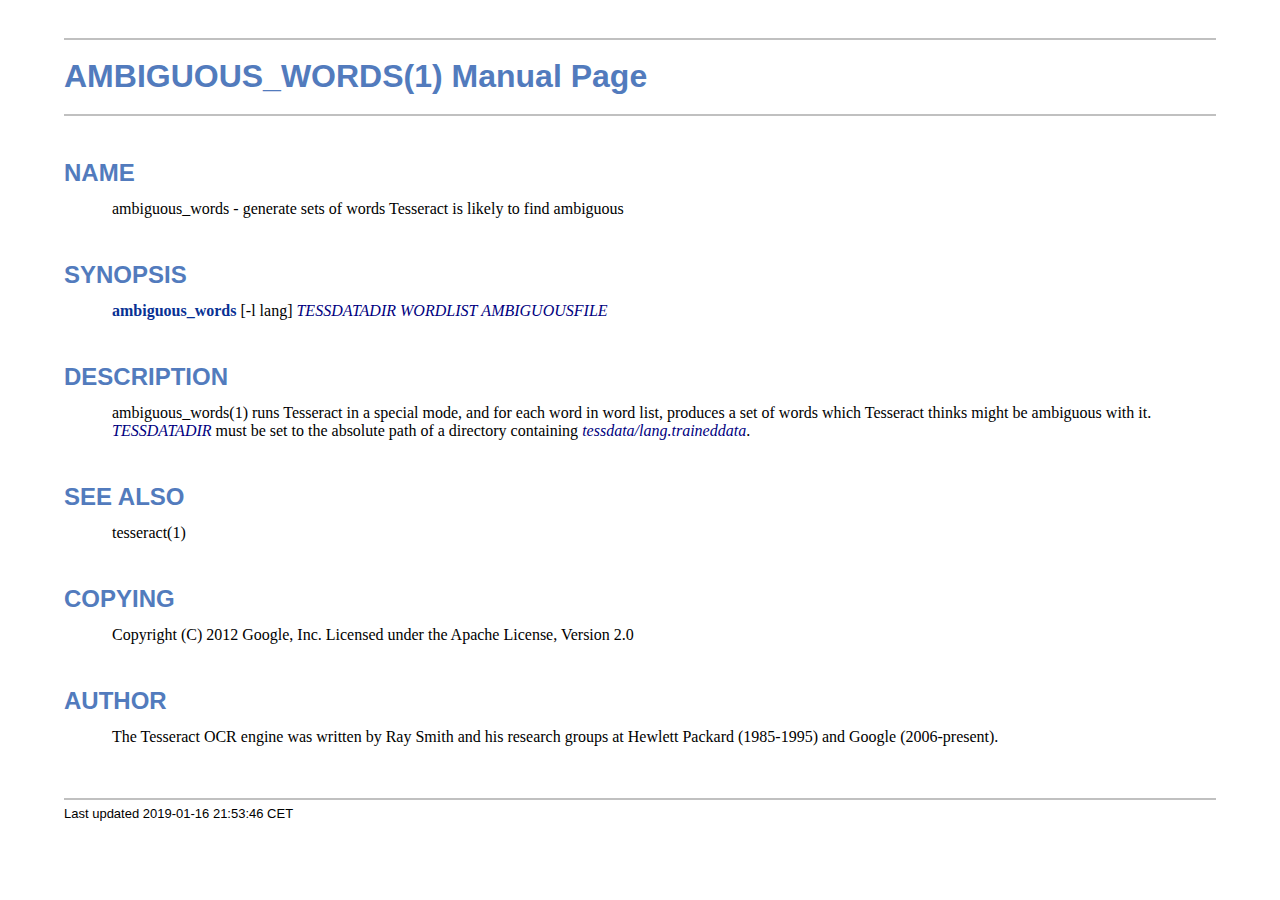
<file: Notesmaker/notesmaker/Tesseract-OCR/ambiguous_words.1.html>
<!DOCTYPE html>
<html lang="en">
<head>
<meta http-equiv="Content-Type" content="text/html; charset=UTF-8">
<meta name="generator" content="AsciiDoc 10.2.0">
<title>AMBIGUOUS_WORDS(1)</title>
<style type="text/css">
/* Shared CSS for AsciiDoc xhtml11 and html5 backends */

/* Default font. */
body {
  font-family: Georgia,serif;
}

/* Title font. */
h1, h2, h3, h4, h5, h6,
div.title, caption.title,
thead, p.table.header,
#toctitle,
#author, #revnumber, #revdate, #revremark,
#footer {
  font-family: Arial,Helvetica,sans-serif;
}

body {
  margin: 1em 5% 1em 5%;
}

a {
  color: blue;
  text-decoration: underline;
}
a:visited {
  color: fuchsia;
}

em {
  font-style: italic;
  color: navy;
}

strong {
  font-weight: bold;
  color: #083194;
}

h1, h2, h3, h4, h5, h6 {
  color: #527bbd;
  margin-top: 1.2em;
  margin-bottom: 0.5em;
  line-height: 1.3;
}

h1, h2, h3 {
  border-bottom: 2px solid silver;
}
h2 {
  padding-top: 0.5em;
}
h3 {
  float: left;
}
h3 + * {
  clear: left;
}
h5 {
  font-size: 1.0em;
}

div.sectionbody {
  margin-left: 0;
}

hr {
  border: 1px solid silver;
}

p {
  margin-top: 0.5em;
  margin-bottom: 0.5em;
}

ul, ol, li > p {
  margin-top: 0;
}
ul > li     { color: #aaa; }
ul > li > * { color: black; }

.monospaced, code, pre {
  font-family: "Courier New", Courier, monospace;
  font-size: inherit;
  color: navy;
  padding: 0;
  margin: 0;
}
pre {
  white-space: pre-wrap;
}

#author {
  color: #527bbd;
  font-weight: bold;
  font-size: 1.1em;
}
#email {
}
#revnumber, #revdate, #revremark {
}

#footer {
  font-size: small;
  border-top: 2px solid silver;
  padding-top: 0.5em;
  margin-top: 4.0em;
}
#footer-text {
  float: left;
  padding-bottom: 0.5em;
}
#footer-badges {
  float: right;
  padding-bottom: 0.5em;
}

#preamble {
  margin-top: 1.5em;
  margin-bottom: 1.5em;
}
div.imageblock, div.exampleblock, div.verseblock,
div.quoteblock, div.literalblock, div.listingblock, div.sidebarblock,
div.admonitionblock {
  margin-top: 1.0em;
  margin-bottom: 1.5em;
}
div.admonitionblock {
  margin-top: 2.0em;
  margin-bottom: 2.0em;
  margin-right: 10%;
  color: #606060;
}

div.content { /* Block element content. */
  padding: 0;
}

/* Block element titles. */
div.title, caption.title {
  color: #527bbd;
  font-weight: bold;
  text-align: left;
  margin-top: 1.0em;
  margin-bottom: 0.5em;
}
div.title + * {
  margin-top: 0;
}

td div.title:first-child {
  margin-top: 0.0em;
}
div.content div.title:first-child {
  margin-top: 0.0em;
}
div.content + div.title {
  margin-top: 0.0em;
}

div.sidebarblock > div.content {
  background: #ffffee;
  border: 1px solid #dddddd;
  border-left: 4px solid #f0f0f0;
  padding: 0.5em;
}

div.listingblock > div.content {
  border: 1px solid #dddddd;
  border-left: 5px solid #f0f0f0;
  background: #f8f8f8;
  padding: 0.5em;
}

div.quoteblock, div.verseblock {
  padding-left: 1.0em;
  margin-left: 1.0em;
  margin-right: 10%;
  border-left: 5px solid #f0f0f0;
  color: #888;
}

div.quoteblock > div.attribution {
  padding-top: 0.5em;
  text-align: right;
}

div.verseblock > pre.content {
  font-family: inherit;
  font-size: inherit;
}
div.verseblock > div.attribution {
  padding-top: 0.75em;
  text-align: left;
}
/* DEPRECATED: Pre version 8.2.7 verse style literal block. */
div.verseblock + div.attribution {
  text-align: left;
}

div.admonitionblock .icon {
  vertical-align: top;
  font-size: 1.1em;
  font-weight: bold;
  text-decoration: underline;
  color: #527bbd;
  padding-right: 0.5em;
}
div.admonitionblock td.content {
  padding-left: 0.5em;
  border-left: 3px solid #dddddd;
}

div.exampleblock > div.content {
  border-left: 3px solid #dddddd;
  padding-left: 0.5em;
}

div.imageblock div.content { padding-left: 0; }
span.image img { border-style: none; vertical-align: text-bottom; }
a.image:visited { color: white; }

dl {
  margin-top: 0.8em;
  margin-bottom: 0.8em;
}
dt {
  margin-top: 0.5em;
  margin-bottom: 0;
  font-style: normal;
  color: navy;
}
dd > *:first-child {
  margin-top: 0.1em;
}

ul, ol {
    list-style-position: outside;
}
ol.arabic {
  list-style-type: decimal;
}
ol.loweralpha {
  list-style-type: lower-alpha;
}
ol.upperalpha {
  list-style-type: upper-alpha;
}
ol.lowerroman {
  list-style-type: lower-roman;
}
ol.upperroman {
  list-style-type: upper-roman;
}

div.compact ul, div.compact ol,
div.compact p, div.compact p,
div.compact div, div.compact div {
  margin-top: 0.1em;
  margin-bottom: 0.1em;
}

tfoot {
  font-weight: bold;
}
td > div.verse {
  white-space: pre;
}

div.hdlist {
  margin-top: 0.8em;
  margin-bottom: 0.8em;
}
div.hdlist tr {
  padding-bottom: 15px;
}
dt.hdlist1.strong, td.hdlist1.strong {
  font-weight: bold;
}
td.hdlist1 {
  vertical-align: top;
  font-style: normal;
  padding-right: 0.8em;
  color: navy;
}
td.hdlist2 {
  vertical-align: top;
}
div.hdlist.compact tr {
  margin: 0;
  padding-bottom: 0;
}

.comment {
  background: yellow;
}

.footnote, .footnoteref {
  font-size: 0.8em;
}

span.footnote, span.footnoteref {
  vertical-align: super;
}

#footnotes {
  margin: 20px 0 20px 0;
  padding: 7px 0 0 0;
}

#footnotes div.footnote {
  margin: 0 0 5px 0;
}

#footnotes hr {
  border: none;
  border-top: 1px solid silver;
  height: 1px;
  text-align: left;
  margin-left: 0;
  width: 20%;
  min-width: 100px;
}

div.colist td {
  padding-right: 0.5em;
  padding-bottom: 0.3em;
  vertical-align: top;
}
div.colist td img {
  margin-top: 0.3em;
}

@media print {
  #footer-badges { display: none; }
}

#toc {
  margin-bottom: 2.5em;
}

#toctitle {
  color: #527bbd;
  font-size: 1.1em;
  font-weight: bold;
  margin-top: 1.0em;
  margin-bottom: 0.1em;
}

div.toclevel0, div.toclevel1, div.toclevel2, div.toclevel3, div.toclevel4 {
  margin-top: 0;
  margin-bottom: 0;
}
div.toclevel2 {
  margin-left: 2em;
  font-size: 0.9em;
}
div.toclevel3 {
  margin-left: 4em;
  font-size: 0.9em;
}
div.toclevel4 {
  margin-left: 6em;
  font-size: 0.9em;
}

span.aqua { color: aqua; }
span.black { color: black; }
span.blue { color: blue; }
span.fuchsia { color: fuchsia; }
span.gray { color: gray; }
span.green { color: green; }
span.lime { color: lime; }
span.maroon { color: maroon; }
span.navy { color: navy; }
span.olive { color: olive; }
span.purple { color: purple; }
span.red { color: red; }
span.silver { color: silver; }
span.teal { color: teal; }
span.white { color: white; }
span.yellow { color: yellow; }

span.aqua-background { background: aqua; }
span.black-background { background: black; }
span.blue-background { background: blue; }
span.fuchsia-background { background: fuchsia; }
span.gray-background { background: gray; }
span.green-background { background: green; }
span.lime-background { background: lime; }
span.maroon-background { background: maroon; }
span.navy-background { background: navy; }
span.olive-background { background: olive; }
span.purple-background { background: purple; }
span.red-background { background: red; }
span.silver-background { background: silver; }
span.teal-background { background: teal; }
span.white-background { background: white; }
span.yellow-background { background: yellow; }

span.big { font-size: 2em; }
span.small { font-size: 0.6em; }

span.underline { text-decoration: underline; }
span.overline { text-decoration: overline; }
span.line-through { text-decoration: line-through; }

div.unbreakable { page-break-inside: avoid; }


/*
 * xhtml11 specific
 *
 * */

div.tableblock {
  margin-top: 1.0em;
  margin-bottom: 1.5em;
}
div.tableblock > table {
  border: 3px solid #527bbd;
}
thead, p.table.header {
  font-weight: bold;
  color: #527bbd;
}
p.table {
  margin-top: 0;
}
/* Because the table frame attribute is overridden by CSS in most browsers. */
div.tableblock > table[frame="void"] {
  border-style: none;
}
div.tableblock > table[frame="hsides"] {
  border-left-style: none;
  border-right-style: none;
}
div.tableblock > table[frame="vsides"] {
  border-top-style: none;
  border-bottom-style: none;
}


/*
 * html5 specific
 *
 * */

table.tableblock {
  margin-top: 1.0em;
  margin-bottom: 1.5em;
}
thead, p.tableblock.header {
  font-weight: bold;
  color: #527bbd;
}
p.tableblock {
  margin-top: 0;
}
table.tableblock {
  border-width: 3px;
  border-spacing: 0px;
  border-style: solid;
  border-color: #527bbd;
  border-collapse: collapse;
}
th.tableblock, td.tableblock {
  border-width: 1px;
  padding: 4px;
  border-style: solid;
  border-color: #527bbd;
}

table.tableblock.frame-topbot {
  border-left-style: hidden;
  border-right-style: hidden;
}
table.tableblock.frame-sides {
  border-top-style: hidden;
  border-bottom-style: hidden;
}
table.tableblock.frame-none {
  border-style: hidden;
}

th.tableblock.halign-left, td.tableblock.halign-left {
  text-align: left;
}
th.tableblock.halign-center, td.tableblock.halign-center {
  text-align: center;
}
th.tableblock.halign-right, td.tableblock.halign-right {
  text-align: right;
}

th.tableblock.valign-top, td.tableblock.valign-top {
  vertical-align: top;
}
th.tableblock.valign-middle, td.tableblock.valign-middle {
  vertical-align: middle;
}
th.tableblock.valign-bottom, td.tableblock.valign-bottom {
  vertical-align: bottom;
}


/*
 * manpage specific
 *
 * */

body.manpage h1 {
  padding-top: 0.5em;
  padding-bottom: 0.5em;
  border-top: 2px solid silver;
  border-bottom: 2px solid silver;
}
body.manpage h2 {
  border-style: none;
}
body.manpage div.sectionbody {
  margin-left: 3em;
}

@media print {
  body.manpage div#toc { display: none; }
}


</style>
<script type="text/javascript">
/*<![CDATA[*/
var asciidoc = {  // Namespace.

/////////////////////////////////////////////////////////////////////
// Table Of Contents generator
/////////////////////////////////////////////////////////////////////

/* Author: Mihai Bazon, September 2002
 * http://students.infoiasi.ro/~mishoo
 *
 * Table Of Content generator
 * Version: 0.4
 *
 * Feel free to use this script under the terms of the GNU General Public
 * License, as long as you do not remove or alter this notice.
 */

 /* modified by Troy D. Hanson, September 2006. License: GPL */
 /* modified by Stuart Rackham, 2006, 2009. License: GPL */

// toclevels = 1..4.
toc: function (toclevels) {

  function getText(el) {
    var text = "";
    for (var i = el.firstChild; i != null; i = i.nextSibling) {
      if (i.nodeType == 3 /* Node.TEXT_NODE */) // IE doesn't speak constants.
        text += i.data;
      else if (i.firstChild != null)
        text += getText(i);
    }
    return text;
  }

  function TocEntry(el, text, toclevel) {
    this.element = el;
    this.text = text;
    this.toclevel = toclevel;
  }

  function tocEntries(el, toclevels) {
    var result = new Array;
    var re = new RegExp('[hH]([1-'+(toclevels+1)+'])');
    // Function that scans the DOM tree for header elements (the DOM2
    // nodeIterator API would be a better technique but not supported by all
    // browsers).
    var iterate = function (el) {
      for (var i = el.firstChild; i != null; i = i.nextSibling) {
        if (i.nodeType == 1 /* Node.ELEMENT_NODE */) {
          var mo = re.exec(i.tagName);
          if (mo && (i.getAttribute("class") || i.getAttribute("className")) != "float") {
            result[result.length] = new TocEntry(i, getText(i), mo[1]-1);
          }
          iterate(i);
        }
      }
    }
    iterate(el);
    return result;
  }

  var toc = document.getElementById("toc");
  if (!toc) {
    return;
  }

  // Delete existing TOC entries in case we're reloading the TOC.
  var tocEntriesToRemove = [];
  var i;
  for (i = 0; i < toc.childNodes.length; i++) {
    var entry = toc.childNodes[i];
    if (entry.nodeName.toLowerCase() == 'div'
     && entry.getAttribute("class")
     && entry.getAttribute("class").match(/^toclevel/))
      tocEntriesToRemove.push(entry);
  }
  for (i = 0; i < tocEntriesToRemove.length; i++) {
    toc.removeChild(tocEntriesToRemove[i]);
  }

  // Rebuild TOC entries.
  var entries = tocEntries(document.getElementById("content"), toclevels);
  for (var i = 0; i < entries.length; ++i) {
    var entry = entries[i];
    if (entry.element.id == "")
      entry.element.id = "_toc_" + i;
    var a = document.createElement("a");
    a.href = "#" + entry.element.id;
    a.appendChild(document.createTextNode(entry.text));
    var div = document.createElement("div");
    div.appendChild(a);
    div.className = "toclevel" + entry.toclevel;
    toc.appendChild(div);
  }
  if (entries.length == 0)
    toc.parentNode.removeChild(toc);
},


/////////////////////////////////////////////////////////////////////
// Footnotes generator
/////////////////////////////////////////////////////////////////////

/* Based on footnote generation code from:
 * http://www.brandspankingnew.net/archive/2005/07/format_footnote.html
 */

footnotes: function () {
  // Delete existing footnote entries in case we're reloading the footnodes.
  var i;
  var noteholder = document.getElementById("footnotes");
  if (!noteholder) {
    return;
  }
  var entriesToRemove = [];
  for (i = 0; i < noteholder.childNodes.length; i++) {
    var entry = noteholder.childNodes[i];
    if (entry.nodeName.toLowerCase() == 'div' && entry.getAttribute("class") == "footnote")
      entriesToRemove.push(entry);
  }
  for (i = 0; i < entriesToRemove.length; i++) {
    noteholder.removeChild(entriesToRemove[i]);
  }

  // Rebuild footnote entries.
  var cont = document.getElementById("content");
  var spans = cont.getElementsByTagName("span");
  var refs = {};
  var n = 0;
  for (i=0; i<spans.length; i++) {
    if (spans[i].className == "footnote") {
      n++;
      var note = spans[i].getAttribute("data-note");
      if (!note) {
        // Use [\s\S] in place of . so multi-line matches work.
        // Because JavaScript has no s (dotall) regex flag.
        note = spans[i].innerHTML.match(/\s*\[([\s\S]*)]\s*/)[1];
        spans[i].innerHTML =
          "[<a id='_footnoteref_" + n + "' href='#_footnote_" + n +
          "' title='View footnote' class='footnote'>" + n + "</a>]";
        spans[i].setAttribute("data-note", note);
      }
      noteholder.innerHTML +=
        "<div class='footnote' id='_footnote_" + n + "'>" +
        "<a href='#_footnoteref_" + n + "' title='Return to text'>" +
        n + "</a>. " + note + "</div>";
      var id =spans[i].getAttribute("id");
      if (id != null) refs["#"+id] = n;
    }
  }
  if (n == 0)
    noteholder.parentNode.removeChild(noteholder);
  else {
    // Process footnoterefs.
    for (i=0; i<spans.length; i++) {
      if (spans[i].className == "footnoteref") {
        var href = spans[i].getElementsByTagName("a")[0].getAttribute("href");
        href = href.match(/#.*/)[0];  // Because IE return full URL.
        n = refs[href];
        spans[i].innerHTML =
          "[<a href='#_footnote_" + n +
          "' title='View footnote' class='footnote'>" + n + "</a>]";
      }
    }
  }
},

install: function(toclevels) {
  var timerId;

  function reinstall() {
    asciidoc.footnotes();
    if (toclevels) {
      asciidoc.toc(toclevels);
    }
  }

  function reinstallAndRemoveTimer() {
    clearInterval(timerId);
    reinstall();
  }

  timerId = setInterval(reinstall, 500);
  if (document.addEventListener)
    document.addEventListener("DOMContentLoaded", reinstallAndRemoveTimer, false);
  else
    window.onload = reinstallAndRemoveTimer;
}

}
asciidoc.install();
/*]]>*/
</script>
</head>
<body class="manpage">
<div id="header">
<h1>
AMBIGUOUS_WORDS(1) Manual Page
</h1>
<h2>NAME</h2>
<div class="sectionbody">
<p>ambiguous_words -
   generate sets of words Tesseract is likely to find ambiguous
</p>
</div>
</div>
<div id="content">
<div class="sect1">
<h2 id="_synopsis">SYNOPSIS</h2>
<div class="sectionbody">
<div class="paragraph"><p><strong>ambiguous_words</strong> [-l lang] <em>TESSDATADIR</em> <em>WORDLIST</em> <em>AMBIGUOUSFILE</em></p></div>
</div>
</div>
<div class="sect1">
<h2 id="_description">DESCRIPTION</h2>
<div class="sectionbody">
<div class="paragraph"><p>ambiguous_words(1) runs Tesseract in a special mode, and for each word
in word list, produces a set of words which Tesseract thinks might be
ambiguous with it.   <em>TESSDATADIR</em> must be set to the absolute path of
a directory containing <em>tessdata/lang.traineddata</em>.</p></div>
</div>
</div>
<div class="sect1">
<h2 id="_see_also">SEE ALSO</h2>
<div class="sectionbody">
<div class="paragraph"><p>tesseract(1)</p></div>
</div>
</div>
<div class="sect1">
<h2 id="_copying">COPYING</h2>
<div class="sectionbody">
<div class="paragraph"><p>Copyright (C) 2012 Google, Inc.
Licensed under the Apache License, Version 2.0</p></div>
</div>
</div>
<div class="sect1">
<h2 id="_author">AUTHOR</h2>
<div class="sectionbody">
<div class="paragraph"><p>The Tesseract OCR engine was written by Ray Smith and his research groups
at Hewlett Packard (1985-1995) and Google (2006-present).</p></div>
</div>
</div>
</div>
<div id="footnotes"><hr></div>
<div id="footer">
<div id="footer-text">
Last updated
 2019-01-16 21:53:46 CET
</div>
</div>
</body>
</html>
</file>
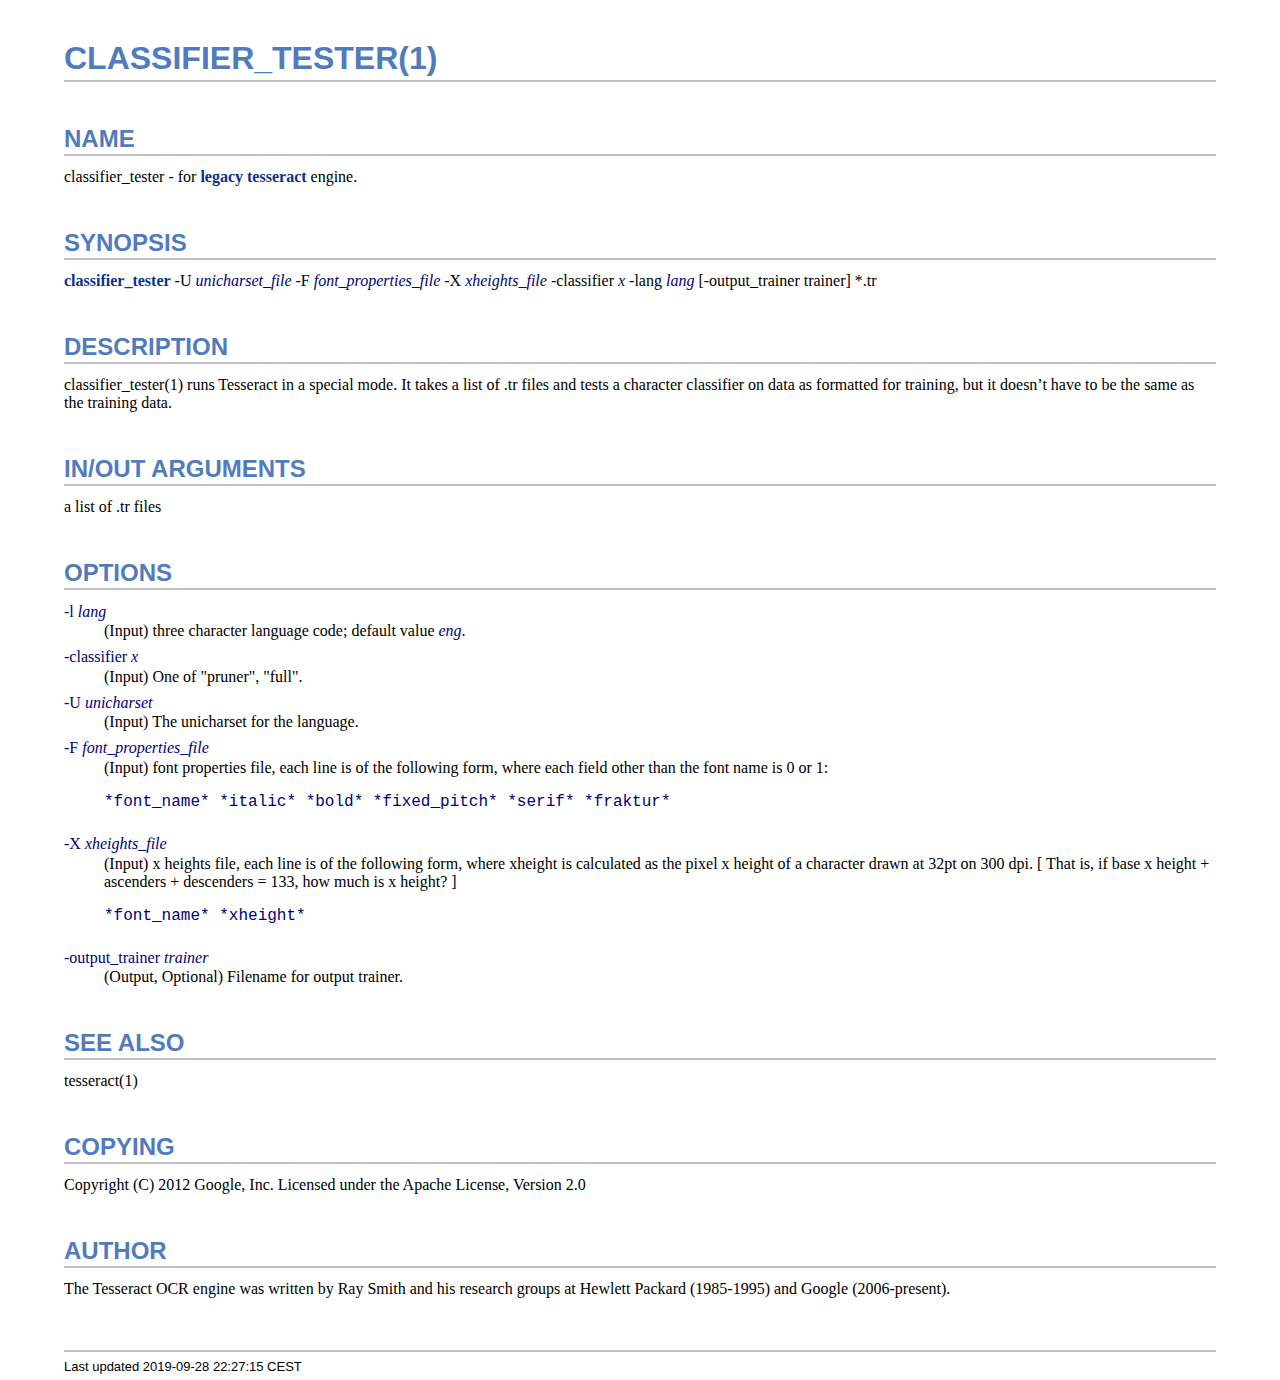
<file: Notesmaker/notesmaker/Tesseract-OCR/classifier_tester.1.html>
<!DOCTYPE html>
<html lang="en">
<head>
<meta http-equiv="Content-Type" content="text/html; charset=UTF-8">
<meta name="generator" content="AsciiDoc 10.2.0">
<title>CLASSIFIER_TESTER(1)</title>
<style type="text/css">
/* Shared CSS for AsciiDoc xhtml11 and html5 backends */

/* Default font. */
body {
  font-family: Georgia,serif;
}

/* Title font. */
h1, h2, h3, h4, h5, h6,
div.title, caption.title,
thead, p.table.header,
#toctitle,
#author, #revnumber, #revdate, #revremark,
#footer {
  font-family: Arial,Helvetica,sans-serif;
}

body {
  margin: 1em 5% 1em 5%;
}

a {
  color: blue;
  text-decoration: underline;
}
a:visited {
  color: fuchsia;
}

em {
  font-style: italic;
  color: navy;
}

strong {
  font-weight: bold;
  color: #083194;
}

h1, h2, h3, h4, h5, h6 {
  color: #527bbd;
  margin-top: 1.2em;
  margin-bottom: 0.5em;
  line-height: 1.3;
}

h1, h2, h3 {
  border-bottom: 2px solid silver;
}
h2 {
  padding-top: 0.5em;
}
h3 {
  float: left;
}
h3 + * {
  clear: left;
}
h5 {
  font-size: 1.0em;
}

div.sectionbody {
  margin-left: 0;
}

hr {
  border: 1px solid silver;
}

p {
  margin-top: 0.5em;
  margin-bottom: 0.5em;
}

ul, ol, li > p {
  margin-top: 0;
}
ul > li     { color: #aaa; }
ul > li > * { color: black; }

.monospaced, code, pre {
  font-family: "Courier New", Courier, monospace;
  font-size: inherit;
  color: navy;
  padding: 0;
  margin: 0;
}
pre {
  white-space: pre-wrap;
}

#author {
  color: #527bbd;
  font-weight: bold;
  font-size: 1.1em;
}
#email {
}
#revnumber, #revdate, #revremark {
}

#footer {
  font-size: small;
  border-top: 2px solid silver;
  padding-top: 0.5em;
  margin-top: 4.0em;
}
#footer-text {
  float: left;
  padding-bottom: 0.5em;
}
#footer-badges {
  float: right;
  padding-bottom: 0.5em;
}

#preamble {
  margin-top: 1.5em;
  margin-bottom: 1.5em;
}
div.imageblock, div.exampleblock, div.verseblock,
div.quoteblock, div.literalblock, div.listingblock, div.sidebarblock,
div.admonitionblock {
  margin-top: 1.0em;
  margin-bottom: 1.5em;
}
div.admonitionblock {
  margin-top: 2.0em;
  margin-bottom: 2.0em;
  margin-right: 10%;
  color: #606060;
}

div.content { /* Block element content. */
  padding: 0;
}

/* Block element titles. */
div.title, caption.title {
  color: #527bbd;
  font-weight: bold;
  text-align: left;
  margin-top: 1.0em;
  margin-bottom: 0.5em;
}
div.title + * {
  margin-top: 0;
}

td div.title:first-child {
  margin-top: 0.0em;
}
div.content div.title:first-child {
  margin-top: 0.0em;
}
div.content + div.title {
  margin-top: 0.0em;
}

div.sidebarblock > div.content {
  background: #ffffee;
  border: 1px solid #dddddd;
  border-left: 4px solid #f0f0f0;
  padding: 0.5em;
}

div.listingblock > div.content {
  border: 1px solid #dddddd;
  border-left: 5px solid #f0f0f0;
  background: #f8f8f8;
  padding: 0.5em;
}

div.quoteblock, div.verseblock {
  padding-left: 1.0em;
  margin-left: 1.0em;
  margin-right: 10%;
  border-left: 5px solid #f0f0f0;
  color: #888;
}

div.quoteblock > div.attribution {
  padding-top: 0.5em;
  text-align: right;
}

div.verseblock > pre.content {
  font-family: inherit;
  font-size: inherit;
}
div.verseblock > div.attribution {
  padding-top: 0.75em;
  text-align: left;
}
/* DEPRECATED: Pre version 8.2.7 verse style literal block. */
div.verseblock + div.attribution {
  text-align: left;
}

div.admonitionblock .icon {
  vertical-align: top;
  font-size: 1.1em;
  font-weight: bold;
  text-decoration: underline;
  color: #527bbd;
  padding-right: 0.5em;
}
div.admonitionblock td.content {
  padding-left: 0.5em;
  border-left: 3px solid #dddddd;
}

div.exampleblock > div.content {
  border-left: 3px solid #dddddd;
  padding-left: 0.5em;
}

div.imageblock div.content { padding-left: 0; }
span.image img { border-style: none; vertical-align: text-bottom; }
a.image:visited { color: white; }

dl {
  margin-top: 0.8em;
  margin-bottom: 0.8em;
}
dt {
  margin-top: 0.5em;
  margin-bottom: 0;
  font-style: normal;
  color: navy;
}
dd > *:first-child {
  margin-top: 0.1em;
}

ul, ol {
    list-style-position: outside;
}
ol.arabic {
  list-style-type: decimal;
}
ol.loweralpha {
  list-style-type: lower-alpha;
}
ol.upperalpha {
  list-style-type: upper-alpha;
}
ol.lowerroman {
  list-style-type: lower-roman;
}
ol.upperroman {
  list-style-type: upper-roman;
}

div.compact ul, div.compact ol,
div.compact p, div.compact p,
div.compact div, div.compact div {
  margin-top: 0.1em;
  margin-bottom: 0.1em;
}

tfoot {
  font-weight: bold;
}
td > div.verse {
  white-space: pre;
}

div.hdlist {
  margin-top: 0.8em;
  margin-bottom: 0.8em;
}
div.hdlist tr {
  padding-bottom: 15px;
}
dt.hdlist1.strong, td.hdlist1.strong {
  font-weight: bold;
}
td.hdlist1 {
  vertical-align: top;
  font-style: normal;
  padding-right: 0.8em;
  color: navy;
}
td.hdlist2 {
  vertical-align: top;
}
div.hdlist.compact tr {
  margin: 0;
  padding-bottom: 0;
}

.comment {
  background: yellow;
}

.footnote, .footnoteref {
  font-size: 0.8em;
}

span.footnote, span.footnoteref {
  vertical-align: super;
}

#footnotes {
  margin: 20px 0 20px 0;
  padding: 7px 0 0 0;
}

#footnotes div.footnote {
  margin: 0 0 5px 0;
}

#footnotes hr {
  border: none;
  border-top: 1px solid silver;
  height: 1px;
  text-align: left;
  margin-left: 0;
  width: 20%;
  min-width: 100px;
}

div.colist td {
  padding-right: 0.5em;
  padding-bottom: 0.3em;
  vertical-align: top;
}
div.colist td img {
  margin-top: 0.3em;
}

@media print {
  #footer-badges { display: none; }
}

#toc {
  margin-bottom: 2.5em;
}

#toctitle {
  color: #527bbd;
  font-size: 1.1em;
  font-weight: bold;
  margin-top: 1.0em;
  margin-bottom: 0.1em;
}

div.toclevel0, div.toclevel1, div.toclevel2, div.toclevel3, div.toclevel4 {
  margin-top: 0;
  margin-bottom: 0;
}
div.toclevel2 {
  margin-left: 2em;
  font-size: 0.9em;
}
div.toclevel3 {
  margin-left: 4em;
  font-size: 0.9em;
}
div.toclevel4 {
  margin-left: 6em;
  font-size: 0.9em;
}

span.aqua { color: aqua; }
span.black { color: black; }
span.blue { color: blue; }
span.fuchsia { color: fuchsia; }
span.gray { color: gray; }
span.green { color: green; }
span.lime { color: lime; }
span.maroon { color: maroon; }
span.navy { color: navy; }
span.olive { color: olive; }
span.purple { color: purple; }
span.red { color: red; }
span.silver { color: silver; }
span.teal { color: teal; }
span.white { color: white; }
span.yellow { color: yellow; }

span.aqua-background { background: aqua; }
span.black-background { background: black; }
span.blue-background { background: blue; }
span.fuchsia-background { background: fuchsia; }
span.gray-background { background: gray; }
span.green-background { background: green; }
span.lime-background { background: lime; }
span.maroon-background { background: maroon; }
span.navy-background { background: navy; }
span.olive-background { background: olive; }
span.purple-background { background: purple; }
span.red-background { background: red; }
span.silver-background { background: silver; }
span.teal-background { background: teal; }
span.white-background { background: white; }
span.yellow-background { background: yellow; }

span.big { font-size: 2em; }
span.small { font-size: 0.6em; }

span.underline { text-decoration: underline; }
span.overline { text-decoration: overline; }
span.line-through { text-decoration: line-through; }

div.unbreakable { page-break-inside: avoid; }


/*
 * xhtml11 specific
 *
 * */

div.tableblock {
  margin-top: 1.0em;
  margin-bottom: 1.5em;
}
div.tableblock > table {
  border: 3px solid #527bbd;
}
thead, p.table.header {
  font-weight: bold;
  color: #527bbd;
}
p.table {
  margin-top: 0;
}
/* Because the table frame attribute is overridden by CSS in most browsers. */
div.tableblock > table[frame="void"] {
  border-style: none;
}
div.tableblock > table[frame="hsides"] {
  border-left-style: none;
  border-right-style: none;
}
div.tableblock > table[frame="vsides"] {
  border-top-style: none;
  border-bottom-style: none;
}


/*
 * html5 specific
 *
 * */

table.tableblock {
  margin-top: 1.0em;
  margin-bottom: 1.5em;
}
thead, p.tableblock.header {
  font-weight: bold;
  color: #527bbd;
}
p.tableblock {
  margin-top: 0;
}
table.tableblock {
  border-width: 3px;
  border-spacing: 0px;
  border-style: solid;
  border-color: #527bbd;
  border-collapse: collapse;
}
th.tableblock, td.tableblock {
  border-width: 1px;
  padding: 4px;
  border-style: solid;
  border-color: #527bbd;
}

table.tableblock.frame-topbot {
  border-left-style: hidden;
  border-right-style: hidden;
}
table.tableblock.frame-sides {
  border-top-style: hidden;
  border-bottom-style: hidden;
}
table.tableblock.frame-none {
  border-style: hidden;
}

th.tableblock.halign-left, td.tableblock.halign-left {
  text-align: left;
}
th.tableblock.halign-center, td.tableblock.halign-center {
  text-align: center;
}
th.tableblock.halign-right, td.tableblock.halign-right {
  text-align: right;
}

th.tableblock.valign-top, td.tableblock.valign-top {
  vertical-align: top;
}
th.tableblock.valign-middle, td.tableblock.valign-middle {
  vertical-align: middle;
}
th.tableblock.valign-bottom, td.tableblock.valign-bottom {
  vertical-align: bottom;
}


/*
 * manpage specific
 *
 * */

body.manpage h1 {
  padding-top: 0.5em;
  padding-bottom: 0.5em;
  border-top: 2px solid silver;
  border-bottom: 2px solid silver;
}
body.manpage h2 {
  border-style: none;
}
body.manpage div.sectionbody {
  margin-left: 3em;
}

@media print {
  body.manpage div#toc { display: none; }
}


</style>
<script type="text/javascript">
/*<![CDATA[*/
var asciidoc = {  // Namespace.

/////////////////////////////////////////////////////////////////////
// Table Of Contents generator
/////////////////////////////////////////////////////////////////////

/* Author: Mihai Bazon, September 2002
 * http://students.infoiasi.ro/~mishoo
 *
 * Table Of Content generator
 * Version: 0.4
 *
 * Feel free to use this script under the terms of the GNU General Public
 * License, as long as you do not remove or alter this notice.
 */

 /* modified by Troy D. Hanson, September 2006. License: GPL */
 /* modified by Stuart Rackham, 2006, 2009. License: GPL */

// toclevels = 1..4.
toc: function (toclevels) {

  function getText(el) {
    var text = "";
    for (var i = el.firstChild; i != null; i = i.nextSibling) {
      if (i.nodeType == 3 /* Node.TEXT_NODE */) // IE doesn't speak constants.
        text += i.data;
      else if (i.firstChild != null)
        text += getText(i);
    }
    return text;
  }

  function TocEntry(el, text, toclevel) {
    this.element = el;
    this.text = text;
    this.toclevel = toclevel;
  }

  function tocEntries(el, toclevels) {
    var result = new Array;
    var re = new RegExp('[hH]([1-'+(toclevels+1)+'])');
    // Function that scans the DOM tree for header elements (the DOM2
    // nodeIterator API would be a better technique but not supported by all
    // browsers).
    var iterate = function (el) {
      for (var i = el.firstChild; i != null; i = i.nextSibling) {
        if (i.nodeType == 1 /* Node.ELEMENT_NODE */) {
          var mo = re.exec(i.tagName);
          if (mo && (i.getAttribute("class") || i.getAttribute("className")) != "float") {
            result[result.length] = new TocEntry(i, getText(i), mo[1]-1);
          }
          iterate(i);
        }
      }
    }
    iterate(el);
    return result;
  }

  var toc = document.getElementById("toc");
  if (!toc) {
    return;
  }

  // Delete existing TOC entries in case we're reloading the TOC.
  var tocEntriesToRemove = [];
  var i;
  for (i = 0; i < toc.childNodes.length; i++) {
    var entry = toc.childNodes[i];
    if (entry.nodeName.toLowerCase() == 'div'
     && entry.getAttribute("class")
     && entry.getAttribute("class").match(/^toclevel/))
      tocEntriesToRemove.push(entry);
  }
  for (i = 0; i < tocEntriesToRemove.length; i++) {
    toc.removeChild(tocEntriesToRemove[i]);
  }

  // Rebuild TOC entries.
  var entries = tocEntries(document.getElementById("content"), toclevels);
  for (var i = 0; i < entries.length; ++i) {
    var entry = entries[i];
    if (entry.element.id == "")
      entry.element.id = "_toc_" + i;
    var a = document.createElement("a");
    a.href = "#" + entry.element.id;
    a.appendChild(document.createTextNode(entry.text));
    var div = document.createElement("div");
    div.appendChild(a);
    div.className = "toclevel" + entry.toclevel;
    toc.appendChild(div);
  }
  if (entries.length == 0)
    toc.parentNode.removeChild(toc);
},


/////////////////////////////////////////////////////////////////////
// Footnotes generator
/////////////////////////////////////////////////////////////////////

/* Based on footnote generation code from:
 * http://www.brandspankingnew.net/archive/2005/07/format_footnote.html
 */

footnotes: function () {
  // Delete existing footnote entries in case we're reloading the footnodes.
  var i;
  var noteholder = document.getElementById("footnotes");
  if (!noteholder) {
    return;
  }
  var entriesToRemove = [];
  for (i = 0; i < noteholder.childNodes.length; i++) {
    var entry = noteholder.childNodes[i];
    if (entry.nodeName.toLowerCase() == 'div' && entry.getAttribute("class") == "footnote")
      entriesToRemove.push(entry);
  }
  for (i = 0; i < entriesToRemove.length; i++) {
    noteholder.removeChild(entriesToRemove[i]);
  }

  // Rebuild footnote entries.
  var cont = document.getElementById("content");
  var spans = cont.getElementsByTagName("span");
  var refs = {};
  var n = 0;
  for (i=0; i<spans.length; i++) {
    if (spans[i].className == "footnote") {
      n++;
      var note = spans[i].getAttribute("data-note");
      if (!note) {
        // Use [\s\S] in place of . so multi-line matches work.
        // Because JavaScript has no s (dotall) regex flag.
        note = spans[i].innerHTML.match(/\s*\[([\s\S]*)]\s*/)[1];
        spans[i].innerHTML =
          "[<a id='_footnoteref_" + n + "' href='#_footnote_" + n +
          "' title='View footnote' class='footnote'>" + n + "</a>]";
        spans[i].setAttribute("data-note", note);
      }
      noteholder.innerHTML +=
        "<div class='footnote' id='_footnote_" + n + "'>" +
        "<a href='#_footnoteref_" + n + "' title='Return to text'>" +
        n + "</a>. " + note + "</div>";
      var id =spans[i].getAttribute("id");
      if (id != null) refs["#"+id] = n;
    }
  }
  if (n == 0)
    noteholder.parentNode.removeChild(noteholder);
  else {
    // Process footnoterefs.
    for (i=0; i<spans.length; i++) {
      if (spans[i].className == "footnoteref") {
        var href = spans[i].getElementsByTagName("a")[0].getAttribute("href");
        href = href.match(/#.*/)[0];  // Because IE return full URL.
        n = refs[href];
        spans[i].innerHTML =
          "[<a href='#_footnote_" + n +
          "' title='View footnote' class='footnote'>" + n + "</a>]";
      }
    }
  }
},

install: function(toclevels) {
  var timerId;

  function reinstall() {
    asciidoc.footnotes();
    if (toclevels) {
      asciidoc.toc(toclevels);
    }
  }

  function reinstallAndRemoveTimer() {
    clearInterval(timerId);
    reinstall();
  }

  timerId = setInterval(reinstall, 500);
  if (document.addEventListener)
    document.addEventListener("DOMContentLoaded", reinstallAndRemoveTimer, false);
  else
    window.onload = reinstallAndRemoveTimer;
}

}
asciidoc.install();
/*]]>*/
</script>
</head>
<body class="article">
<div id="header">
<h1>CLASSIFIER_TESTER(1)</h1>
</div>
<div id="content">
<div class="sect1">
<h2 id="_name">NAME</h2>
<div class="sectionbody">
<div class="paragraph"><p>classifier_tester - for <strong>legacy tesseract</strong> engine.</p></div>
</div>
</div>
<div class="sect1">
<h2 id="_synopsis">SYNOPSIS</h2>
<div class="sectionbody">
<div class="paragraph"><p><strong>classifier_tester</strong> -U <em>unicharset_file</em> -F <em>font_properties_file</em> -X <em>xheights_file</em>  -classifier <em>x</em> -lang <em>lang</em> [-output_trainer trainer] *.tr</p></div>
</div>
</div>
<div class="sect1">
<h2 id="_description">DESCRIPTION</h2>
<div class="sectionbody">
<div class="paragraph"><p>classifier_tester(1) runs Tesseract in a special mode.
It takes a list of .tr files and tests a character classifier
on data as formatted for training,
but it doesn&#8217;t have to be the same as the training data.</p></div>
</div>
</div>
<div class="sect1">
<h2 id="_in_out_arguments">IN/OUT ARGUMENTS</h2>
<div class="sectionbody">
<div class="paragraph"><p>a list of .tr files</p></div>
</div>
</div>
<div class="sect1">
<h2 id="_options">OPTIONS</h2>
<div class="sectionbody">
<div class="dlist"><dl>
<dt class="hdlist1">
-l <em>lang</em>
</dt>
<dd>
<p>
        (Input) three character language code; default value <em>eng</em>.
</p>
</dd>
<dt class="hdlist1">
-classifier <em>x</em>
</dt>
<dd>
<p>
        (Input) One of "pruner", "full".
</p>
</dd>
<dt class="hdlist1">
-U <em>unicharset</em>
</dt>
<dd>
<p>
        (Input) The unicharset for the language.
</p>
</dd>
<dt class="hdlist1">
-F <em>font_properties_file</em>
</dt>
<dd>
<p>
        (Input) font properties file, each line is of the following form, where each field other than the font name is 0 or 1:
</p>
<div class="literalblock">
<div class="content monospaced">
<pre>*font_name* *italic* *bold* *fixed_pitch* *serif* *fraktur*</pre>
</div></div>
</dd>
<dt class="hdlist1">
-X <em>xheights_file</em>
</dt>
<dd>
<p>
        (Input) x heights file, each line is of the following form, where xheight is calculated as the pixel x height of a character drawn at 32pt on 300 dpi. [ That is, if base x height + ascenders + descenders = 133, how much is x height? ]
</p>
<div class="literalblock">
<div class="content monospaced">
<pre>*font_name* *xheight*</pre>
</div></div>
</dd>
<dt class="hdlist1">
-output_trainer <em>trainer</em>
</dt>
<dd>
<p>
        (Output, Optional) Filename for output trainer.
</p>
</dd>
</dl></div>
</div>
</div>
<div class="sect1">
<h2 id="_see_also">SEE ALSO</h2>
<div class="sectionbody">
<div class="paragraph"><p>tesseract(1)</p></div>
</div>
</div>
<div class="sect1">
<h2 id="_copying">COPYING</h2>
<div class="sectionbody">
<div class="paragraph"><p>Copyright (C) 2012 Google, Inc.
Licensed under the Apache License, Version 2.0</p></div>
</div>
</div>
<div class="sect1">
<h2 id="_author">AUTHOR</h2>
<div class="sectionbody">
<div class="paragraph"><p>The Tesseract OCR engine was written by Ray Smith and his research groups
at Hewlett Packard (1985-1995) and Google (2006-present).</p></div>
</div>
</div>
</div>
<div id="footnotes"><hr></div>
<div id="footer">
<div id="footer-text">
Last updated
 2019-09-28 22:27:15 CEST
</div>
</div>
</body>
</html>
</file>
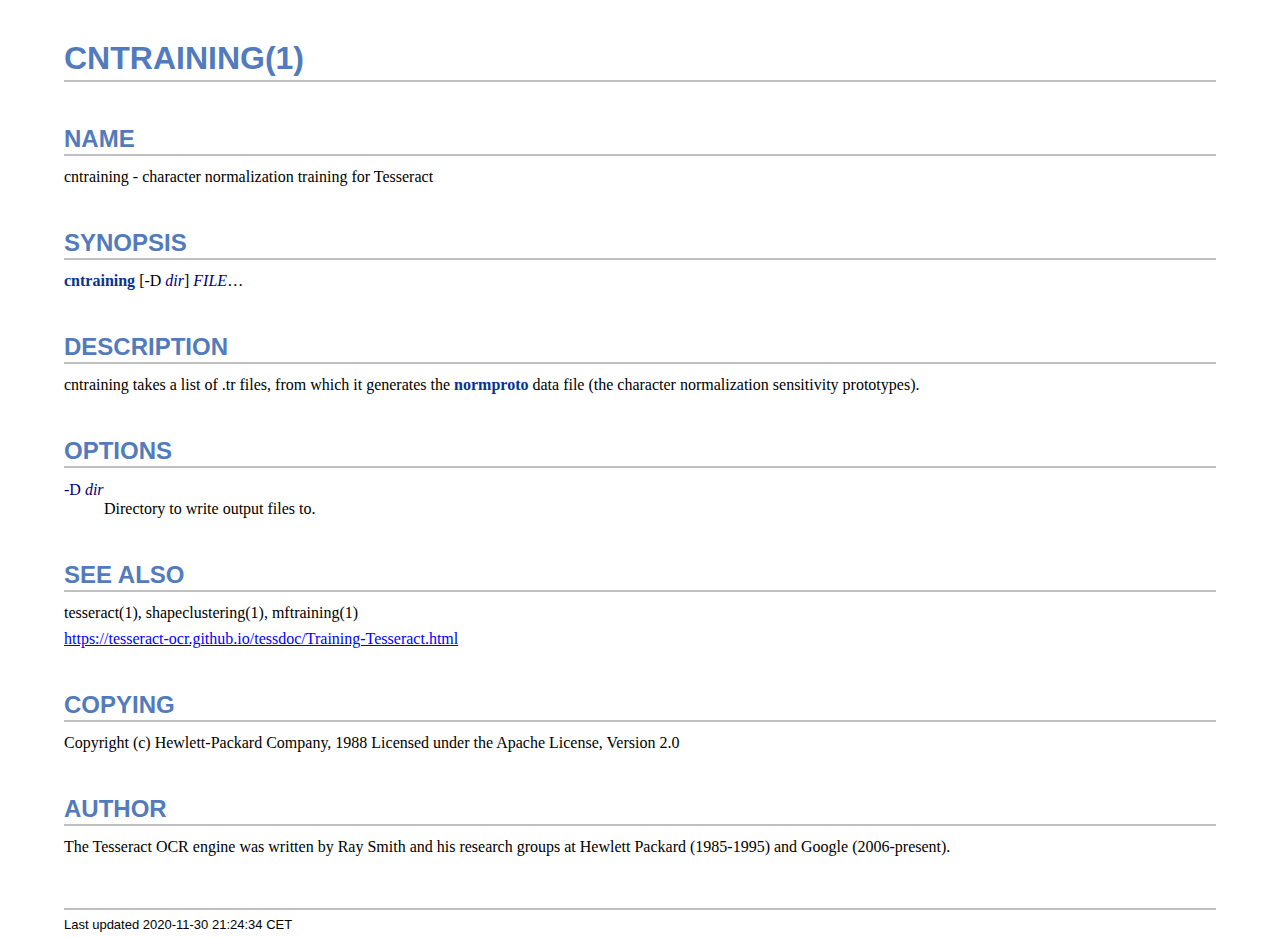
<file: Notesmaker/notesmaker/Tesseract-OCR/cntraining.1.html>
<!DOCTYPE html>
<html lang="en">
<head>
<meta http-equiv="Content-Type" content="text/html; charset=UTF-8">
<meta name="generator" content="AsciiDoc 10.2.0">
<title>CNTRAINING(1)</title>
<style type="text/css">
/* Shared CSS for AsciiDoc xhtml11 and html5 backends */

/* Default font. */
body {
  font-family: Georgia,serif;
}

/* Title font. */
h1, h2, h3, h4, h5, h6,
div.title, caption.title,
thead, p.table.header,
#toctitle,
#author, #revnumber, #revdate, #revremark,
#footer {
  font-family: Arial,Helvetica,sans-serif;
}

body {
  margin: 1em 5% 1em 5%;
}

a {
  color: blue;
  text-decoration: underline;
}
a:visited {
  color: fuchsia;
}

em {
  font-style: italic;
  color: navy;
}

strong {
  font-weight: bold;
  color: #083194;
}

h1, h2, h3, h4, h5, h6 {
  color: #527bbd;
  margin-top: 1.2em;
  margin-bottom: 0.5em;
  line-height: 1.3;
}

h1, h2, h3 {
  border-bottom: 2px solid silver;
}
h2 {
  padding-top: 0.5em;
}
h3 {
  float: left;
}
h3 + * {
  clear: left;
}
h5 {
  font-size: 1.0em;
}

div.sectionbody {
  margin-left: 0;
}

hr {
  border: 1px solid silver;
}

p {
  margin-top: 0.5em;
  margin-bottom: 0.5em;
}

ul, ol, li > p {
  margin-top: 0;
}
ul > li     { color: #aaa; }
ul > li > * { color: black; }

.monospaced, code, pre {
  font-family: "Courier New", Courier, monospace;
  font-size: inherit;
  color: navy;
  padding: 0;
  margin: 0;
}
pre {
  white-space: pre-wrap;
}

#author {
  color: #527bbd;
  font-weight: bold;
  font-size: 1.1em;
}
#email {
}
#revnumber, #revdate, #revremark {
}

#footer {
  font-size: small;
  border-top: 2px solid silver;
  padding-top: 0.5em;
  margin-top: 4.0em;
}
#footer-text {
  float: left;
  padding-bottom: 0.5em;
}
#footer-badges {
  float: right;
  padding-bottom: 0.5em;
}

#preamble {
  margin-top: 1.5em;
  margin-bottom: 1.5em;
}
div.imageblock, div.exampleblock, div.verseblock,
div.quoteblock, div.literalblock, div.listingblock, div.sidebarblock,
div.admonitionblock {
  margin-top: 1.0em;
  margin-bottom: 1.5em;
}
div.admonitionblock {
  margin-top: 2.0em;
  margin-bottom: 2.0em;
  margin-right: 10%;
  color: #606060;
}

div.content { /* Block element content. */
  padding: 0;
}

/* Block element titles. */
div.title, caption.title {
  color: #527bbd;
  font-weight: bold;
  text-align: left;
  margin-top: 1.0em;
  margin-bottom: 0.5em;
}
div.title + * {
  margin-top: 0;
}

td div.title:first-child {
  margin-top: 0.0em;
}
div.content div.title:first-child {
  margin-top: 0.0em;
}
div.content + div.title {
  margin-top: 0.0em;
}

div.sidebarblock > div.content {
  background: #ffffee;
  border: 1px solid #dddddd;
  border-left: 4px solid #f0f0f0;
  padding: 0.5em;
}

div.listingblock > div.content {
  border: 1px solid #dddddd;
  border-left: 5px solid #f0f0f0;
  background: #f8f8f8;
  padding: 0.5em;
}

div.quoteblock, div.verseblock {
  padding-left: 1.0em;
  margin-left: 1.0em;
  margin-right: 10%;
  border-left: 5px solid #f0f0f0;
  color: #888;
}

div.quoteblock > div.attribution {
  padding-top: 0.5em;
  text-align: right;
}

div.verseblock > pre.content {
  font-family: inherit;
  font-size: inherit;
}
div.verseblock > div.attribution {
  padding-top: 0.75em;
  text-align: left;
}
/* DEPRECATED: Pre version 8.2.7 verse style literal block. */
div.verseblock + div.attribution {
  text-align: left;
}

div.admonitionblock .icon {
  vertical-align: top;
  font-size: 1.1em;
  font-weight: bold;
  text-decoration: underline;
  color: #527bbd;
  padding-right: 0.5em;
}
div.admonitionblock td.content {
  padding-left: 0.5em;
  border-left: 3px solid #dddddd;
}

div.exampleblock > div.content {
  border-left: 3px solid #dddddd;
  padding-left: 0.5em;
}

div.imageblock div.content { padding-left: 0; }
span.image img { border-style: none; vertical-align: text-bottom; }
a.image:visited { color: white; }

dl {
  margin-top: 0.8em;
  margin-bottom: 0.8em;
}
dt {
  margin-top: 0.5em;
  margin-bottom: 0;
  font-style: normal;
  color: navy;
}
dd > *:first-child {
  margin-top: 0.1em;
}

ul, ol {
    list-style-position: outside;
}
ol.arabic {
  list-style-type: decimal;
}
ol.loweralpha {
  list-style-type: lower-alpha;
}
ol.upperalpha {
  list-style-type: upper-alpha;
}
ol.lowerroman {
  list-style-type: lower-roman;
}
ol.upperroman {
  list-style-type: upper-roman;
}

div.compact ul, div.compact ol,
div.compact p, div.compact p,
div.compact div, div.compact div {
  margin-top: 0.1em;
  margin-bottom: 0.1em;
}

tfoot {
  font-weight: bold;
}
td > div.verse {
  white-space: pre;
}

div.hdlist {
  margin-top: 0.8em;
  margin-bottom: 0.8em;
}
div.hdlist tr {
  padding-bottom: 15px;
}
dt.hdlist1.strong, td.hdlist1.strong {
  font-weight: bold;
}
td.hdlist1 {
  vertical-align: top;
  font-style: normal;
  padding-right: 0.8em;
  color: navy;
}
td.hdlist2 {
  vertical-align: top;
}
div.hdlist.compact tr {
  margin: 0;
  padding-bottom: 0;
}

.comment {
  background: yellow;
}

.footnote, .footnoteref {
  font-size: 0.8em;
}

span.footnote, span.footnoteref {
  vertical-align: super;
}

#footnotes {
  margin: 20px 0 20px 0;
  padding: 7px 0 0 0;
}

#footnotes div.footnote {
  margin: 0 0 5px 0;
}

#footnotes hr {
  border: none;
  border-top: 1px solid silver;
  height: 1px;
  text-align: left;
  margin-left: 0;
  width: 20%;
  min-width: 100px;
}

div.colist td {
  padding-right: 0.5em;
  padding-bottom: 0.3em;
  vertical-align: top;
}
div.colist td img {
  margin-top: 0.3em;
}

@media print {
  #footer-badges { display: none; }
}

#toc {
  margin-bottom: 2.5em;
}

#toctitle {
  color: #527bbd;
  font-size: 1.1em;
  font-weight: bold;
  margin-top: 1.0em;
  margin-bottom: 0.1em;
}

div.toclevel0, div.toclevel1, div.toclevel2, div.toclevel3, div.toclevel4 {
  margin-top: 0;
  margin-bottom: 0;
}
div.toclevel2 {
  margin-left: 2em;
  font-size: 0.9em;
}
div.toclevel3 {
  margin-left: 4em;
  font-size: 0.9em;
}
div.toclevel4 {
  margin-left: 6em;
  font-size: 0.9em;
}

span.aqua { color: aqua; }
span.black { color: black; }
span.blue { color: blue; }
span.fuchsia { color: fuchsia; }
span.gray { color: gray; }
span.green { color: green; }
span.lime { color: lime; }
span.maroon { color: maroon; }
span.navy { color: navy; }
span.olive { color: olive; }
span.purple { color: purple; }
span.red { color: red; }
span.silver { color: silver; }
span.teal { color: teal; }
span.white { color: white; }
span.yellow { color: yellow; }

span.aqua-background { background: aqua; }
span.black-background { background: black; }
span.blue-background { background: blue; }
span.fuchsia-background { background: fuchsia; }
span.gray-background { background: gray; }
span.green-background { background: green; }
span.lime-background { background: lime; }
span.maroon-background { background: maroon; }
span.navy-background { background: navy; }
span.olive-background { background: olive; }
span.purple-background { background: purple; }
span.red-background { background: red; }
span.silver-background { background: silver; }
span.teal-background { background: teal; }
span.white-background { background: white; }
span.yellow-background { background: yellow; }

span.big { font-size: 2em; }
span.small { font-size: 0.6em; }

span.underline { text-decoration: underline; }
span.overline { text-decoration: overline; }
span.line-through { text-decoration: line-through; }

div.unbreakable { page-break-inside: avoid; }


/*
 * xhtml11 specific
 *
 * */

div.tableblock {
  margin-top: 1.0em;
  margin-bottom: 1.5em;
}
div.tableblock > table {
  border: 3px solid #527bbd;
}
thead, p.table.header {
  font-weight: bold;
  color: #527bbd;
}
p.table {
  margin-top: 0;
}
/* Because the table frame attribute is overridden by CSS in most browsers. */
div.tableblock > table[frame="void"] {
  border-style: none;
}
div.tableblock > table[frame="hsides"] {
  border-left-style: none;
  border-right-style: none;
}
div.tableblock > table[frame="vsides"] {
  border-top-style: none;
  border-bottom-style: none;
}


/*
 * html5 specific
 *
 * */

table.tableblock {
  margin-top: 1.0em;
  margin-bottom: 1.5em;
}
thead, p.tableblock.header {
  font-weight: bold;
  color: #527bbd;
}
p.tableblock {
  margin-top: 0;
}
table.tableblock {
  border-width: 3px;
  border-spacing: 0px;
  border-style: solid;
  border-color: #527bbd;
  border-collapse: collapse;
}
th.tableblock, td.tableblock {
  border-width: 1px;
  padding: 4px;
  border-style: solid;
  border-color: #527bbd;
}

table.tableblock.frame-topbot {
  border-left-style: hidden;
  border-right-style: hidden;
}
table.tableblock.frame-sides {
  border-top-style: hidden;
  border-bottom-style: hidden;
}
table.tableblock.frame-none {
  border-style: hidden;
}

th.tableblock.halign-left, td.tableblock.halign-left {
  text-align: left;
}
th.tableblock.halign-center, td.tableblock.halign-center {
  text-align: center;
}
th.tableblock.halign-right, td.tableblock.halign-right {
  text-align: right;
}

th.tableblock.valign-top, td.tableblock.valign-top {
  vertical-align: top;
}
th.tableblock.valign-middle, td.tableblock.valign-middle {
  vertical-align: middle;
}
th.tableblock.valign-bottom, td.tableblock.valign-bottom {
  vertical-align: bottom;
}


/*
 * manpage specific
 *
 * */

body.manpage h1 {
  padding-top: 0.5em;
  padding-bottom: 0.5em;
  border-top: 2px solid silver;
  border-bottom: 2px solid silver;
}
body.manpage h2 {
  border-style: none;
}
body.manpage div.sectionbody {
  margin-left: 3em;
}

@media print {
  body.manpage div#toc { display: none; }
}


</style>
<script type="text/javascript">
/*<![CDATA[*/
var asciidoc = {  // Namespace.

/////////////////////////////////////////////////////////////////////
// Table Of Contents generator
/////////////////////////////////////////////////////////////////////

/* Author: Mihai Bazon, September 2002
 * http://students.infoiasi.ro/~mishoo
 *
 * Table Of Content generator
 * Version: 0.4
 *
 * Feel free to use this script under the terms of the GNU General Public
 * License, as long as you do not remove or alter this notice.
 */

 /* modified by Troy D. Hanson, September 2006. License: GPL */
 /* modified by Stuart Rackham, 2006, 2009. License: GPL */

// toclevels = 1..4.
toc: function (toclevels) {

  function getText(el) {
    var text = "";
    for (var i = el.firstChild; i != null; i = i.nextSibling) {
      if (i.nodeType == 3 /* Node.TEXT_NODE */) // IE doesn't speak constants.
        text += i.data;
      else if (i.firstChild != null)
        text += getText(i);
    }
    return text;
  }

  function TocEntry(el, text, toclevel) {
    this.element = el;
    this.text = text;
    this.toclevel = toclevel;
  }

  function tocEntries(el, toclevels) {
    var result = new Array;
    var re = new RegExp('[hH]([1-'+(toclevels+1)+'])');
    // Function that scans the DOM tree for header elements (the DOM2
    // nodeIterator API would be a better technique but not supported by all
    // browsers).
    var iterate = function (el) {
      for (var i = el.firstChild; i != null; i = i.nextSibling) {
        if (i.nodeType == 1 /* Node.ELEMENT_NODE */) {
          var mo = re.exec(i.tagName);
          if (mo && (i.getAttribute("class") || i.getAttribute("className")) != "float") {
            result[result.length] = new TocEntry(i, getText(i), mo[1]-1);
          }
          iterate(i);
        }
      }
    }
    iterate(el);
    return result;
  }

  var toc = document.getElementById("toc");
  if (!toc) {
    return;
  }

  // Delete existing TOC entries in case we're reloading the TOC.
  var tocEntriesToRemove = [];
  var i;
  for (i = 0; i < toc.childNodes.length; i++) {
    var entry = toc.childNodes[i];
    if (entry.nodeName.toLowerCase() == 'div'
     && entry.getAttribute("class")
     && entry.getAttribute("class").match(/^toclevel/))
      tocEntriesToRemove.push(entry);
  }
  for (i = 0; i < tocEntriesToRemove.length; i++) {
    toc.removeChild(tocEntriesToRemove[i]);
  }

  // Rebuild TOC entries.
  var entries = tocEntries(document.getElementById("content"), toclevels);
  for (var i = 0; i < entries.length; ++i) {
    var entry = entries[i];
    if (entry.element.id == "")
      entry.element.id = "_toc_" + i;
    var a = document.createElement("a");
    a.href = "#" + entry.element.id;
    a.appendChild(document.createTextNode(entry.text));
    var div = document.createElement("div");
    div.appendChild(a);
    div.className = "toclevel" + entry.toclevel;
    toc.appendChild(div);
  }
  if (entries.length == 0)
    toc.parentNode.removeChild(toc);
},


/////////////////////////////////////////////////////////////////////
// Footnotes generator
/////////////////////////////////////////////////////////////////////

/* Based on footnote generation code from:
 * http://www.brandspankingnew.net/archive/2005/07/format_footnote.html
 */

footnotes: function () {
  // Delete existing footnote entries in case we're reloading the footnodes.
  var i;
  var noteholder = document.getElementById("footnotes");
  if (!noteholder) {
    return;
  }
  var entriesToRemove = [];
  for (i = 0; i < noteholder.childNodes.length; i++) {
    var entry = noteholder.childNodes[i];
    if (entry.nodeName.toLowerCase() == 'div' && entry.getAttribute("class") == "footnote")
      entriesToRemove.push(entry);
  }
  for (i = 0; i < entriesToRemove.length; i++) {
    noteholder.removeChild(entriesToRemove[i]);
  }

  // Rebuild footnote entries.
  var cont = document.getElementById("content");
  var spans = cont.getElementsByTagName("span");
  var refs = {};
  var n = 0;
  for (i=0; i<spans.length; i++) {
    if (spans[i].className == "footnote") {
      n++;
      var note = spans[i].getAttribute("data-note");
      if (!note) {
        // Use [\s\S] in place of . so multi-line matches work.
        // Because JavaScript has no s (dotall) regex flag.
        note = spans[i].innerHTML.match(/\s*\[([\s\S]*)]\s*/)[1];
        spans[i].innerHTML =
          "[<a id='_footnoteref_" + n + "' href='#_footnote_" + n +
          "' title='View footnote' class='footnote'>" + n + "</a>]";
        spans[i].setAttribute("data-note", note);
      }
      noteholder.innerHTML +=
        "<div class='footnote' id='_footnote_" + n + "'>" +
        "<a href='#_footnoteref_" + n + "' title='Return to text'>" +
        n + "</a>. " + note + "</div>";
      var id =spans[i].getAttribute("id");
      if (id != null) refs["#"+id] = n;
    }
  }
  if (n == 0)
    noteholder.parentNode.removeChild(noteholder);
  else {
    // Process footnoterefs.
    for (i=0; i<spans.length; i++) {
      if (spans[i].className == "footnoteref") {
        var href = spans[i].getElementsByTagName("a")[0].getAttribute("href");
        href = href.match(/#.*/)[0];  // Because IE return full URL.
        n = refs[href];
        spans[i].innerHTML =
          "[<a href='#_footnote_" + n +
          "' title='View footnote' class='footnote'>" + n + "</a>]";
      }
    }
  }
},

install: function(toclevels) {
  var timerId;

  function reinstall() {
    asciidoc.footnotes();
    if (toclevels) {
      asciidoc.toc(toclevels);
    }
  }

  function reinstallAndRemoveTimer() {
    clearInterval(timerId);
    reinstall();
  }

  timerId = setInterval(reinstall, 500);
  if (document.addEventListener)
    document.addEventListener("DOMContentLoaded", reinstallAndRemoveTimer, false);
  else
    window.onload = reinstallAndRemoveTimer;
}

}
asciidoc.install();
/*]]>*/
</script>
</head>
<body class="article">
<div id="header">
<h1>CNTRAINING(1)</h1>
</div>
<div id="content">
<div class="sect1">
<h2 id="_name">NAME</h2>
<div class="sectionbody">
<div class="paragraph"><p>cntraining - character normalization training for Tesseract</p></div>
</div>
</div>
<div class="sect1">
<h2 id="_synopsis">SYNOPSIS</h2>
<div class="sectionbody">
<div class="paragraph"><p><strong>cntraining</strong> [-D <em>dir</em>] <em>FILE</em>&#8230;</p></div>
</div>
</div>
<div class="sect1">
<h2 id="_description">DESCRIPTION</h2>
<div class="sectionbody">
<div class="paragraph"><p>cntraining takes a list of .tr files, from which it generates the
<strong>normproto</strong> data file (the character normalization sensitivity
prototypes).</p></div>
</div>
</div>
<div class="sect1">
<h2 id="_options">OPTIONS</h2>
<div class="sectionbody">
<div class="dlist"><dl>
<dt class="hdlist1">
-D <em>dir</em>
</dt>
<dd>
<p>
        Directory to write output files to.
</p>
</dd>
</dl></div>
</div>
</div>
<div class="sect1">
<h2 id="_see_also">SEE ALSO</h2>
<div class="sectionbody">
<div class="paragraph"><p>tesseract(1), shapeclustering(1), mftraining(1)</p></div>
<div class="paragraph"><p><a href="https://tesseract-ocr.github.io/tessdoc/Training-Tesseract.html">https://tesseract-ocr.github.io/tessdoc/Training-Tesseract.html</a></p></div>
</div>
</div>
<div class="sect1">
<h2 id="_copying">COPYING</h2>
<div class="sectionbody">
<div class="paragraph"><p>Copyright (c) Hewlett-Packard Company, 1988
Licensed under the Apache License, Version 2.0</p></div>
</div>
</div>
<div class="sect1">
<h2 id="_author">AUTHOR</h2>
<div class="sectionbody">
<div class="paragraph"><p>The Tesseract OCR engine was written by Ray Smith and his research groups
at Hewlett Packard (1985-1995) and Google (2006-present).</p></div>
</div>
</div>
</div>
<div id="footnotes"><hr></div>
<div id="footer">
<div id="footer-text">
Last updated
 2020-11-30 21:24:34 CET
</div>
</div>
</body>
</html>
</file>
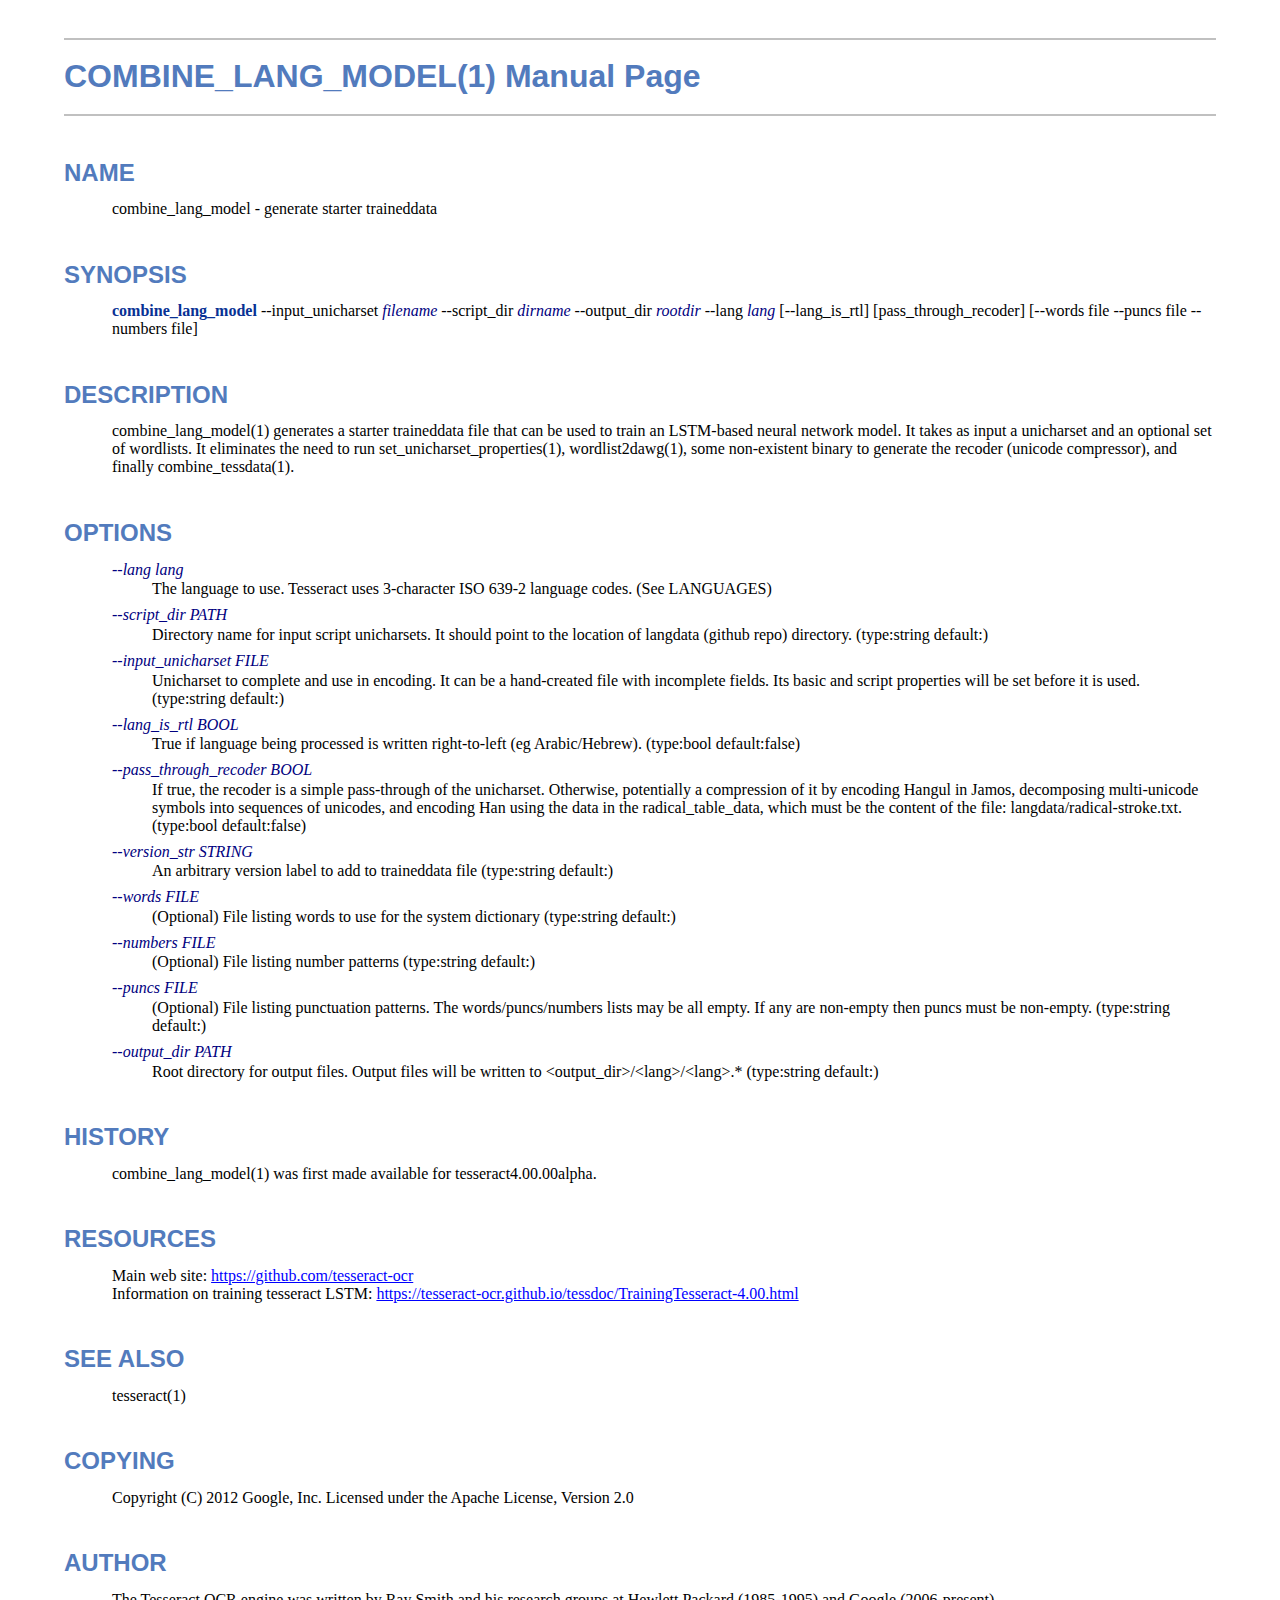
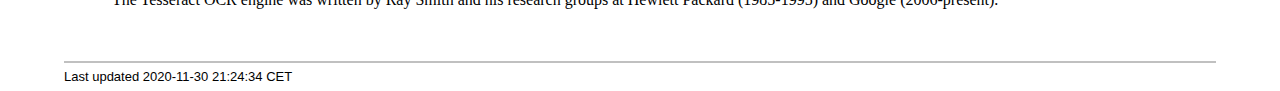
<file: Notesmaker/notesmaker/Tesseract-OCR/combine_lang_model.1.html>
<!DOCTYPE html>
<html lang="en">
<head>
<meta http-equiv="Content-Type" content="text/html; charset=UTF-8">
<meta name="generator" content="AsciiDoc 10.2.0">
<title>COMBINE_LANG_MODEL(1)</title>
<style type="text/css">
/* Shared CSS for AsciiDoc xhtml11 and html5 backends */

/* Default font. */
body {
  font-family: Georgia,serif;
}

/* Title font. */
h1, h2, h3, h4, h5, h6,
div.title, caption.title,
thead, p.table.header,
#toctitle,
#author, #revnumber, #revdate, #revremark,
#footer {
  font-family: Arial,Helvetica,sans-serif;
}

body {
  margin: 1em 5% 1em 5%;
}

a {
  color: blue;
  text-decoration: underline;
}
a:visited {
  color: fuchsia;
}

em {
  font-style: italic;
  color: navy;
}

strong {
  font-weight: bold;
  color: #083194;
}

h1, h2, h3, h4, h5, h6 {
  color: #527bbd;
  margin-top: 1.2em;
  margin-bottom: 0.5em;
  line-height: 1.3;
}

h1, h2, h3 {
  border-bottom: 2px solid silver;
}
h2 {
  padding-top: 0.5em;
}
h3 {
  float: left;
}
h3 + * {
  clear: left;
}
h5 {
  font-size: 1.0em;
}

div.sectionbody {
  margin-left: 0;
}

hr {
  border: 1px solid silver;
}

p {
  margin-top: 0.5em;
  margin-bottom: 0.5em;
}

ul, ol, li > p {
  margin-top: 0;
}
ul > li     { color: #aaa; }
ul > li > * { color: black; }

.monospaced, code, pre {
  font-family: "Courier New", Courier, monospace;
  font-size: inherit;
  color: navy;
  padding: 0;
  margin: 0;
}
pre {
  white-space: pre-wrap;
}

#author {
  color: #527bbd;
  font-weight: bold;
  font-size: 1.1em;
}
#email {
}
#revnumber, #revdate, #revremark {
}

#footer {
  font-size: small;
  border-top: 2px solid silver;
  padding-top: 0.5em;
  margin-top: 4.0em;
}
#footer-text {
  float: left;
  padding-bottom: 0.5em;
}
#footer-badges {
  float: right;
  padding-bottom: 0.5em;
}

#preamble {
  margin-top: 1.5em;
  margin-bottom: 1.5em;
}
div.imageblock, div.exampleblock, div.verseblock,
div.quoteblock, div.literalblock, div.listingblock, div.sidebarblock,
div.admonitionblock {
  margin-top: 1.0em;
  margin-bottom: 1.5em;
}
div.admonitionblock {
  margin-top: 2.0em;
  margin-bottom: 2.0em;
  margin-right: 10%;
  color: #606060;
}

div.content { /* Block element content. */
  padding: 0;
}

/* Block element titles. */
div.title, caption.title {
  color: #527bbd;
  font-weight: bold;
  text-align: left;
  margin-top: 1.0em;
  margin-bottom: 0.5em;
}
div.title + * {
  margin-top: 0;
}

td div.title:first-child {
  margin-top: 0.0em;
}
div.content div.title:first-child {
  margin-top: 0.0em;
}
div.content + div.title {
  margin-top: 0.0em;
}

div.sidebarblock > div.content {
  background: #ffffee;
  border: 1px solid #dddddd;
  border-left: 4px solid #f0f0f0;
  padding: 0.5em;
}

div.listingblock > div.content {
  border: 1px solid #dddddd;
  border-left: 5px solid #f0f0f0;
  background: #f8f8f8;
  padding: 0.5em;
}

div.quoteblock, div.verseblock {
  padding-left: 1.0em;
  margin-left: 1.0em;
  margin-right: 10%;
  border-left: 5px solid #f0f0f0;
  color: #888;
}

div.quoteblock > div.attribution {
  padding-top: 0.5em;
  text-align: right;
}

div.verseblock > pre.content {
  font-family: inherit;
  font-size: inherit;
}
div.verseblock > div.attribution {
  padding-top: 0.75em;
  text-align: left;
}
/* DEPRECATED: Pre version 8.2.7 verse style literal block. */
div.verseblock + div.attribution {
  text-align: left;
}

div.admonitionblock .icon {
  vertical-align: top;
  font-size: 1.1em;
  font-weight: bold;
  text-decoration: underline;
  color: #527bbd;
  padding-right: 0.5em;
}
div.admonitionblock td.content {
  padding-left: 0.5em;
  border-left: 3px solid #dddddd;
}

div.exampleblock > div.content {
  border-left: 3px solid #dddddd;
  padding-left: 0.5em;
}

div.imageblock div.content { padding-left: 0; }
span.image img { border-style: none; vertical-align: text-bottom; }
a.image:visited { color: white; }

dl {
  margin-top: 0.8em;
  margin-bottom: 0.8em;
}
dt {
  margin-top: 0.5em;
  margin-bottom: 0;
  font-style: normal;
  color: navy;
}
dd > *:first-child {
  margin-top: 0.1em;
}

ul, ol {
    list-style-position: outside;
}
ol.arabic {
  list-style-type: decimal;
}
ol.loweralpha {
  list-style-type: lower-alpha;
}
ol.upperalpha {
  list-style-type: upper-alpha;
}
ol.lowerroman {
  list-style-type: lower-roman;
}
ol.upperroman {
  list-style-type: upper-roman;
}

div.compact ul, div.compact ol,
div.compact p, div.compact p,
div.compact div, div.compact div {
  margin-top: 0.1em;
  margin-bottom: 0.1em;
}

tfoot {
  font-weight: bold;
}
td > div.verse {
  white-space: pre;
}

div.hdlist {
  margin-top: 0.8em;
  margin-bottom: 0.8em;
}
div.hdlist tr {
  padding-bottom: 15px;
}
dt.hdlist1.strong, td.hdlist1.strong {
  font-weight: bold;
}
td.hdlist1 {
  vertical-align: top;
  font-style: normal;
  padding-right: 0.8em;
  color: navy;
}
td.hdlist2 {
  vertical-align: top;
}
div.hdlist.compact tr {
  margin: 0;
  padding-bottom: 0;
}

.comment {
  background: yellow;
}

.footnote, .footnoteref {
  font-size: 0.8em;
}

span.footnote, span.footnoteref {
  vertical-align: super;
}

#footnotes {
  margin: 20px 0 20px 0;
  padding: 7px 0 0 0;
}

#footnotes div.footnote {
  margin: 0 0 5px 0;
}

#footnotes hr {
  border: none;
  border-top: 1px solid silver;
  height: 1px;
  text-align: left;
  margin-left: 0;
  width: 20%;
  min-width: 100px;
}

div.colist td {
  padding-right: 0.5em;
  padding-bottom: 0.3em;
  vertical-align: top;
}
div.colist td img {
  margin-top: 0.3em;
}

@media print {
  #footer-badges { display: none; }
}

#toc {
  margin-bottom: 2.5em;
}

#toctitle {
  color: #527bbd;
  font-size: 1.1em;
  font-weight: bold;
  margin-top: 1.0em;
  margin-bottom: 0.1em;
}

div.toclevel0, div.toclevel1, div.toclevel2, div.toclevel3, div.toclevel4 {
  margin-top: 0;
  margin-bottom: 0;
}
div.toclevel2 {
  margin-left: 2em;
  font-size: 0.9em;
}
div.toclevel3 {
  margin-left: 4em;
  font-size: 0.9em;
}
div.toclevel4 {
  margin-left: 6em;
  font-size: 0.9em;
}

span.aqua { color: aqua; }
span.black { color: black; }
span.blue { color: blue; }
span.fuchsia { color: fuchsia; }
span.gray { color: gray; }
span.green { color: green; }
span.lime { color: lime; }
span.maroon { color: maroon; }
span.navy { color: navy; }
span.olive { color: olive; }
span.purple { color: purple; }
span.red { color: red; }
span.silver { color: silver; }
span.teal { color: teal; }
span.white { color: white; }
span.yellow { color: yellow; }

span.aqua-background { background: aqua; }
span.black-background { background: black; }
span.blue-background { background: blue; }
span.fuchsia-background { background: fuchsia; }
span.gray-background { background: gray; }
span.green-background { background: green; }
span.lime-background { background: lime; }
span.maroon-background { background: maroon; }
span.navy-background { background: navy; }
span.olive-background { background: olive; }
span.purple-background { background: purple; }
span.red-background { background: red; }
span.silver-background { background: silver; }
span.teal-background { background: teal; }
span.white-background { background: white; }
span.yellow-background { background: yellow; }

span.big { font-size: 2em; }
span.small { font-size: 0.6em; }

span.underline { text-decoration: underline; }
span.overline { text-decoration: overline; }
span.line-through { text-decoration: line-through; }

div.unbreakable { page-break-inside: avoid; }


/*
 * xhtml11 specific
 *
 * */

div.tableblock {
  margin-top: 1.0em;
  margin-bottom: 1.5em;
}
div.tableblock > table {
  border: 3px solid #527bbd;
}
thead, p.table.header {
  font-weight: bold;
  color: #527bbd;
}
p.table {
  margin-top: 0;
}
/* Because the table frame attribute is overridden by CSS in most browsers. */
div.tableblock > table[frame="void"] {
  border-style: none;
}
div.tableblock > table[frame="hsides"] {
  border-left-style: none;
  border-right-style: none;
}
div.tableblock > table[frame="vsides"] {
  border-top-style: none;
  border-bottom-style: none;
}


/*
 * html5 specific
 *
 * */

table.tableblock {
  margin-top: 1.0em;
  margin-bottom: 1.5em;
}
thead, p.tableblock.header {
  font-weight: bold;
  color: #527bbd;
}
p.tableblock {
  margin-top: 0;
}
table.tableblock {
  border-width: 3px;
  border-spacing: 0px;
  border-style: solid;
  border-color: #527bbd;
  border-collapse: collapse;
}
th.tableblock, td.tableblock {
  border-width: 1px;
  padding: 4px;
  border-style: solid;
  border-color: #527bbd;
}

table.tableblock.frame-topbot {
  border-left-style: hidden;
  border-right-style: hidden;
}
table.tableblock.frame-sides {
  border-top-style: hidden;
  border-bottom-style: hidden;
}
table.tableblock.frame-none {
  border-style: hidden;
}

th.tableblock.halign-left, td.tableblock.halign-left {
  text-align: left;
}
th.tableblock.halign-center, td.tableblock.halign-center {
  text-align: center;
}
th.tableblock.halign-right, td.tableblock.halign-right {
  text-align: right;
}

th.tableblock.valign-top, td.tableblock.valign-top {
  vertical-align: top;
}
th.tableblock.valign-middle, td.tableblock.valign-middle {
  vertical-align: middle;
}
th.tableblock.valign-bottom, td.tableblock.valign-bottom {
  vertical-align: bottom;
}


/*
 * manpage specific
 *
 * */

body.manpage h1 {
  padding-top: 0.5em;
  padding-bottom: 0.5em;
  border-top: 2px solid silver;
  border-bottom: 2px solid silver;
}
body.manpage h2 {
  border-style: none;
}
body.manpage div.sectionbody {
  margin-left: 3em;
}

@media print {
  body.manpage div#toc { display: none; }
}


</style>
<script type="text/javascript">
/*<![CDATA[*/
var asciidoc = {  // Namespace.

/////////////////////////////////////////////////////////////////////
// Table Of Contents generator
/////////////////////////////////////////////////////////////////////

/* Author: Mihai Bazon, September 2002
 * http://students.infoiasi.ro/~mishoo
 *
 * Table Of Content generator
 * Version: 0.4
 *
 * Feel free to use this script under the terms of the GNU General Public
 * License, as long as you do not remove or alter this notice.
 */

 /* modified by Troy D. Hanson, September 2006. License: GPL */
 /* modified by Stuart Rackham, 2006, 2009. License: GPL */

// toclevels = 1..4.
toc: function (toclevels) {

  function getText(el) {
    var text = "";
    for (var i = el.firstChild; i != null; i = i.nextSibling) {
      if (i.nodeType == 3 /* Node.TEXT_NODE */) // IE doesn't speak constants.
        text += i.data;
      else if (i.firstChild != null)
        text += getText(i);
    }
    return text;
  }

  function TocEntry(el, text, toclevel) {
    this.element = el;
    this.text = text;
    this.toclevel = toclevel;
  }

  function tocEntries(el, toclevels) {
    var result = new Array;
    var re = new RegExp('[hH]([1-'+(toclevels+1)+'])');
    // Function that scans the DOM tree for header elements (the DOM2
    // nodeIterator API would be a better technique but not supported by all
    // browsers).
    var iterate = function (el) {
      for (var i = el.firstChild; i != null; i = i.nextSibling) {
        if (i.nodeType == 1 /* Node.ELEMENT_NODE */) {
          var mo = re.exec(i.tagName);
          if (mo && (i.getAttribute("class") || i.getAttribute("className")) != "float") {
            result[result.length] = new TocEntry(i, getText(i), mo[1]-1);
          }
          iterate(i);
        }
      }
    }
    iterate(el);
    return result;
  }

  var toc = document.getElementById("toc");
  if (!toc) {
    return;
  }

  // Delete existing TOC entries in case we're reloading the TOC.
  var tocEntriesToRemove = [];
  var i;
  for (i = 0; i < toc.childNodes.length; i++) {
    var entry = toc.childNodes[i];
    if (entry.nodeName.toLowerCase() == 'div'
     && entry.getAttribute("class")
     && entry.getAttribute("class").match(/^toclevel/))
      tocEntriesToRemove.push(entry);
  }
  for (i = 0; i < tocEntriesToRemove.length; i++) {
    toc.removeChild(tocEntriesToRemove[i]);
  }

  // Rebuild TOC entries.
  var entries = tocEntries(document.getElementById("content"), toclevels);
  for (var i = 0; i < entries.length; ++i) {
    var entry = entries[i];
    if (entry.element.id == "")
      entry.element.id = "_toc_" + i;
    var a = document.createElement("a");
    a.href = "#" + entry.element.id;
    a.appendChild(document.createTextNode(entry.text));
    var div = document.createElement("div");
    div.appendChild(a);
    div.className = "toclevel" + entry.toclevel;
    toc.appendChild(div);
  }
  if (entries.length == 0)
    toc.parentNode.removeChild(toc);
},


/////////////////////////////////////////////////////////////////////
// Footnotes generator
/////////////////////////////////////////////////////////////////////

/* Based on footnote generation code from:
 * http://www.brandspankingnew.net/archive/2005/07/format_footnote.html
 */

footnotes: function () {
  // Delete existing footnote entries in case we're reloading the footnodes.
  var i;
  var noteholder = document.getElementById("footnotes");
  if (!noteholder) {
    return;
  }
  var entriesToRemove = [];
  for (i = 0; i < noteholder.childNodes.length; i++) {
    var entry = noteholder.childNodes[i];
    if (entry.nodeName.toLowerCase() == 'div' && entry.getAttribute("class") == "footnote")
      entriesToRemove.push(entry);
  }
  for (i = 0; i < entriesToRemove.length; i++) {
    noteholder.removeChild(entriesToRemove[i]);
  }

  // Rebuild footnote entries.
  var cont = document.getElementById("content");
  var spans = cont.getElementsByTagName("span");
  var refs = {};
  var n = 0;
  for (i=0; i<spans.length; i++) {
    if (spans[i].className == "footnote") {
      n++;
      var note = spans[i].getAttribute("data-note");
      if (!note) {
        // Use [\s\S] in place of . so multi-line matches work.
        // Because JavaScript has no s (dotall) regex flag.
        note = spans[i].innerHTML.match(/\s*\[([\s\S]*)]\s*/)[1];
        spans[i].innerHTML =
          "[<a id='_footnoteref_" + n + "' href='#_footnote_" + n +
          "' title='View footnote' class='footnote'>" + n + "</a>]";
        spans[i].setAttribute("data-note", note);
      }
      noteholder.innerHTML +=
        "<div class='footnote' id='_footnote_" + n + "'>" +
        "<a href='#_footnoteref_" + n + "' title='Return to text'>" +
        n + "</a>. " + note + "</div>";
      var id =spans[i].getAttribute("id");
      if (id != null) refs["#"+id] = n;
    }
  }
  if (n == 0)
    noteholder.parentNode.removeChild(noteholder);
  else {
    // Process footnoterefs.
    for (i=0; i<spans.length; i++) {
      if (spans[i].className == "footnoteref") {
        var href = spans[i].getElementsByTagName("a")[0].getAttribute("href");
        href = href.match(/#.*/)[0];  // Because IE return full URL.
        n = refs[href];
        spans[i].innerHTML =
          "[<a href='#_footnote_" + n +
          "' title='View footnote' class='footnote'>" + n + "</a>]";
      }
    }
  }
},

install: function(toclevels) {
  var timerId;

  function reinstall() {
    asciidoc.footnotes();
    if (toclevels) {
      asciidoc.toc(toclevels);
    }
  }

  function reinstallAndRemoveTimer() {
    clearInterval(timerId);
    reinstall();
  }

  timerId = setInterval(reinstall, 500);
  if (document.addEventListener)
    document.addEventListener("DOMContentLoaded", reinstallAndRemoveTimer, false);
  else
    window.onload = reinstallAndRemoveTimer;
}

}
asciidoc.install();
/*]]>*/
</script>
</head>
<body class="manpage">
<div id="header">
<h1>
COMBINE_LANG_MODEL(1) Manual Page
</h1>
<h2>NAME</h2>
<div class="sectionbody">
<p>combine_lang_model -
   generate starter traineddata
</p>
</div>
</div>
<div id="content">
<div class="sect1">
<h2 id="_synopsis">SYNOPSIS</h2>
<div class="sectionbody">
<div class="paragraph"><p><strong>combine_lang_model</strong>  --input_unicharset <em>filename</em> --script_dir <em>dirname</em> --output_dir <em>rootdir</em> --lang <em>lang</em> [--lang_is_rtl] [pass_through_recoder] [--words file --puncs file --numbers file]</p></div>
</div>
</div>
<div class="sect1">
<h2 id="_description">DESCRIPTION</h2>
<div class="sectionbody">
<div class="paragraph"><p>combine_lang_model(1) generates a starter traineddata file that can be used to train an LSTM-based neural network model. It takes as input a unicharset and an optional set of wordlists. It eliminates the need to run set_unicharset_properties(1), wordlist2dawg(1), some non-existent binary to generate the recoder (unicode compressor), and finally combine_tessdata(1).</p></div>
</div>
</div>
<div class="sect1">
<h2 id="_options">OPTIONS</h2>
<div class="sectionbody">
<div class="dlist"><dl>
<dt class="hdlist1">
<em>--lang lang</em>
</dt>
<dd>
<p>
        The language to use.
        Tesseract uses 3-character ISO 639-2 language codes. (See LANGUAGES)
</p>
</dd>
<dt class="hdlist1">
<em>--script_dir  PATH</em>
</dt>
<dd>
<p>
  Directory name for input script unicharsets. It should point to the location of langdata (github repo) directory.  (type:string default:)
</p>
</dd>
<dt class="hdlist1">
<em>--input_unicharset  FILE</em>
</dt>
<dd>
<p>
  Unicharset to complete and use in encoding. It can be a hand-created file with incomplete fields. Its basic and script properties will be set before it is used.  (type:string default:)
</p>
</dd>
<dt class="hdlist1">
<em>--lang_is_rtl  BOOL</em>
</dt>
<dd>
<p>
  True if language being processed is written right-to-left (eg Arabic/Hebrew). (type:bool default:false)
</p>
</dd>
<dt class="hdlist1">
<em>--pass_through_recoder BOOL</em>
</dt>
<dd>
<p>
  If true, the recoder is a simple pass-through of the unicharset. Otherwise, potentially a compression of it by encoding Hangul in Jamos, decomposing multi-unicode symbols into sequences of unicodes, and encoding Han using the data in the radical_table_data, which must be the content of the file: langdata/radical-stroke.txt. (type:bool default:false)
</p>
</dd>
<dt class="hdlist1">
<em>--version_str  STRING</em>
</dt>
<dd>
<p>
  An arbitrary version label to add to traineddata file  (type:string default:)
</p>
</dd>
<dt class="hdlist1">
<em>--words  FILE</em>
</dt>
<dd>
<p>
  (Optional) File listing words to use for the system dictionary  (type:string default:)
</p>
</dd>
<dt class="hdlist1">
<em>--numbers  FILE</em>
</dt>
<dd>
<p>
  (Optional) File listing number patterns  (type:string default:)
</p>
</dd>
<dt class="hdlist1">
<em>--puncs  FILE</em>
</dt>
<dd>
<p>
  (Optional) File listing punctuation patterns. The words/puncs/numbers lists may be all empty. If any are non-empty then puncs must be non-empty.  (type:string default:)
</p>
</dd>
<dt class="hdlist1">
<em>--output_dir   PATH</em>
</dt>
<dd>
<p>
  Root directory for output files. Output files will be written to &lt;output_dir&gt;/&lt;lang&gt;/&lt;lang&gt;.*  (type:string default:)
</p>
</dd>
</dl></div>
</div>
</div>
<div class="sect1">
<h2 id="_history">HISTORY</h2>
<div class="sectionbody">
<div class="paragraph"><p>combine_lang_model(1) was first made available for tesseract4.00.00alpha.</p></div>
</div>
</div>
<div class="sect1">
<h2 id="_resources">RESOURCES</h2>
<div class="sectionbody">
<div class="paragraph"><p>Main web site: <a href="https://github.com/tesseract-ocr">https://github.com/tesseract-ocr</a><br>
Information on training tesseract LSTM: <a href="https://tesseract-ocr.github.io/tessdoc/TrainingTesseract-4.00.html">https://tesseract-ocr.github.io/tessdoc/TrainingTesseract-4.00.html</a></p></div>
</div>
</div>
<div class="sect1">
<h2 id="_see_also">SEE ALSO</h2>
<div class="sectionbody">
<div class="paragraph"><p>tesseract(1)</p></div>
</div>
</div>
<div class="sect1">
<h2 id="_copying">COPYING</h2>
<div class="sectionbody">
<div class="paragraph"><p>Copyright (C) 2012 Google, Inc.
Licensed under the Apache License, Version 2.0</p></div>
</div>
</div>
<div class="sect1">
<h2 id="_author">AUTHOR</h2>
<div class="sectionbody">
<div class="paragraph"><p>The Tesseract OCR engine was written by Ray Smith and his research groups
at Hewlett Packard (1985-1995) and Google (2006-present).</p></div>
</div>
</div>
</div>
<div id="footnotes"><hr></div>
<div id="footer">
<div id="footer-text">
Last updated
 2020-11-30 21:24:34 CET
</div>
</div>
</body>
</html>
</file>
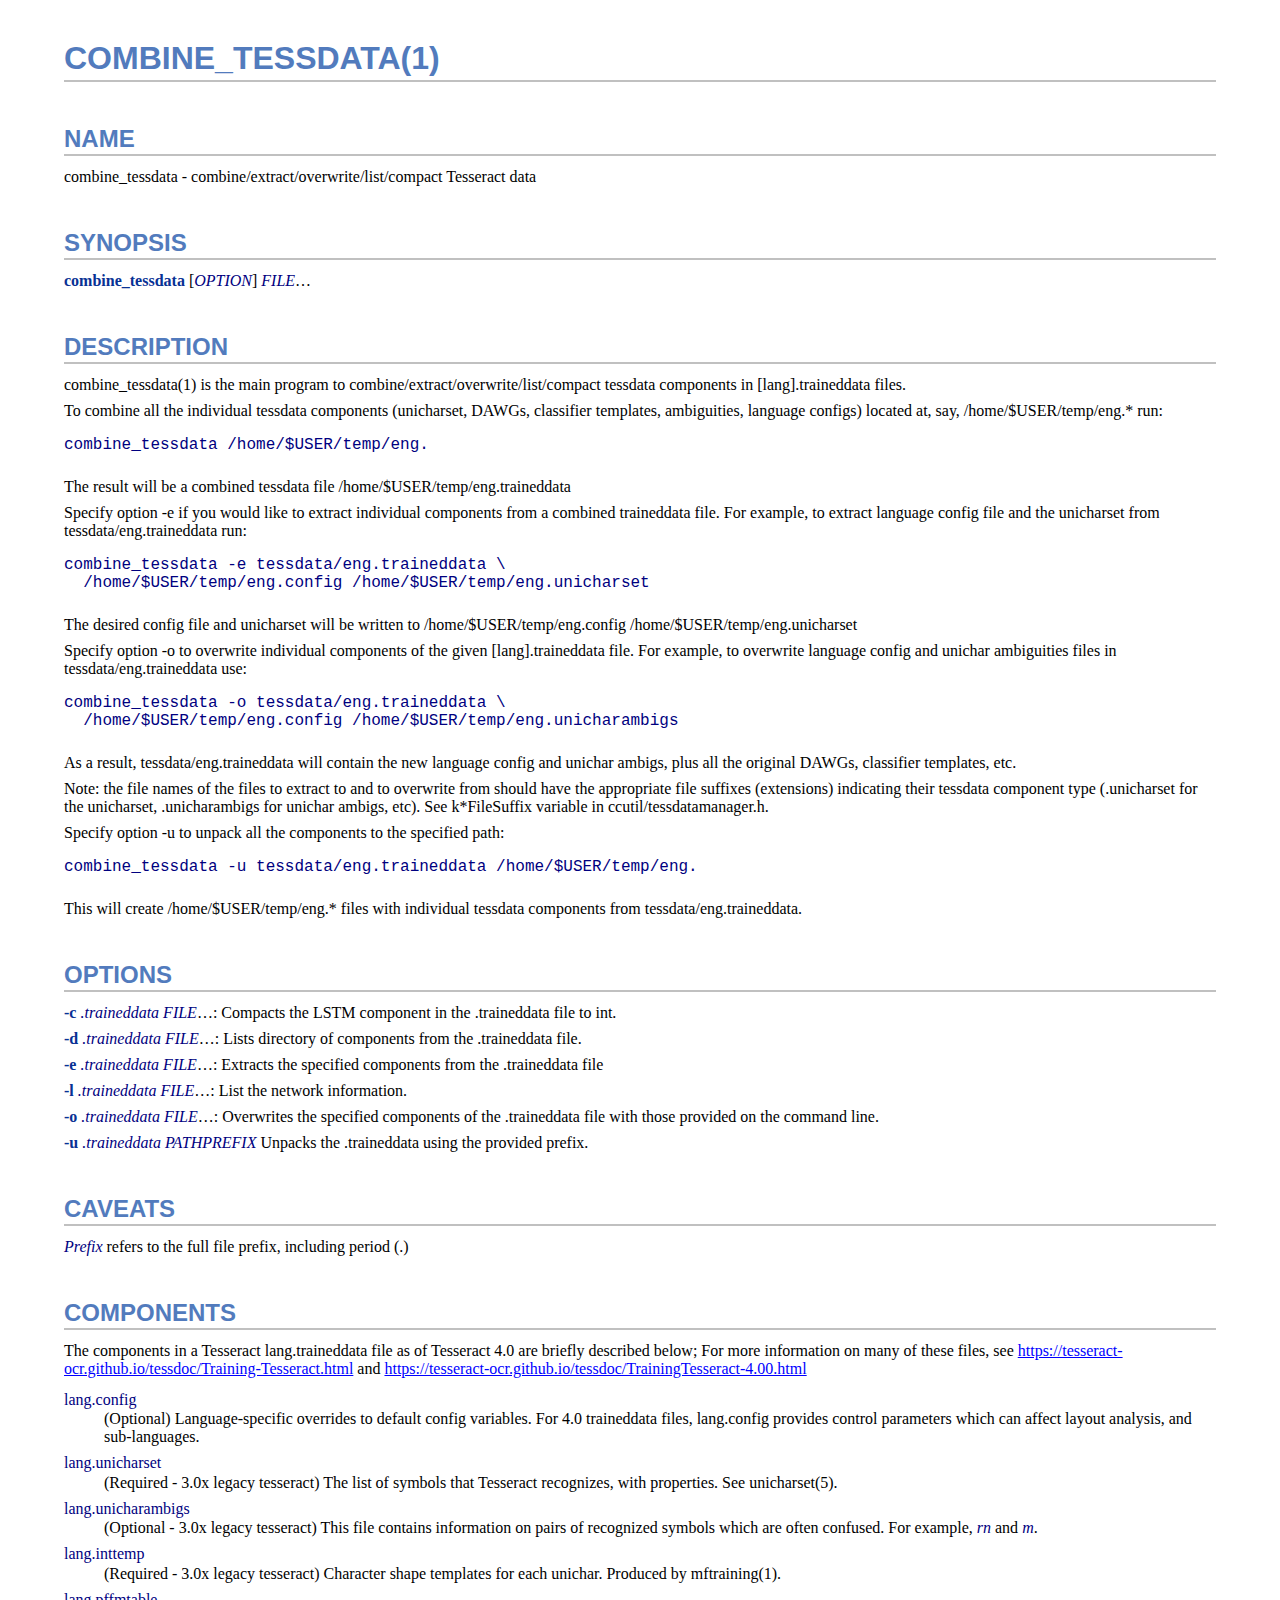
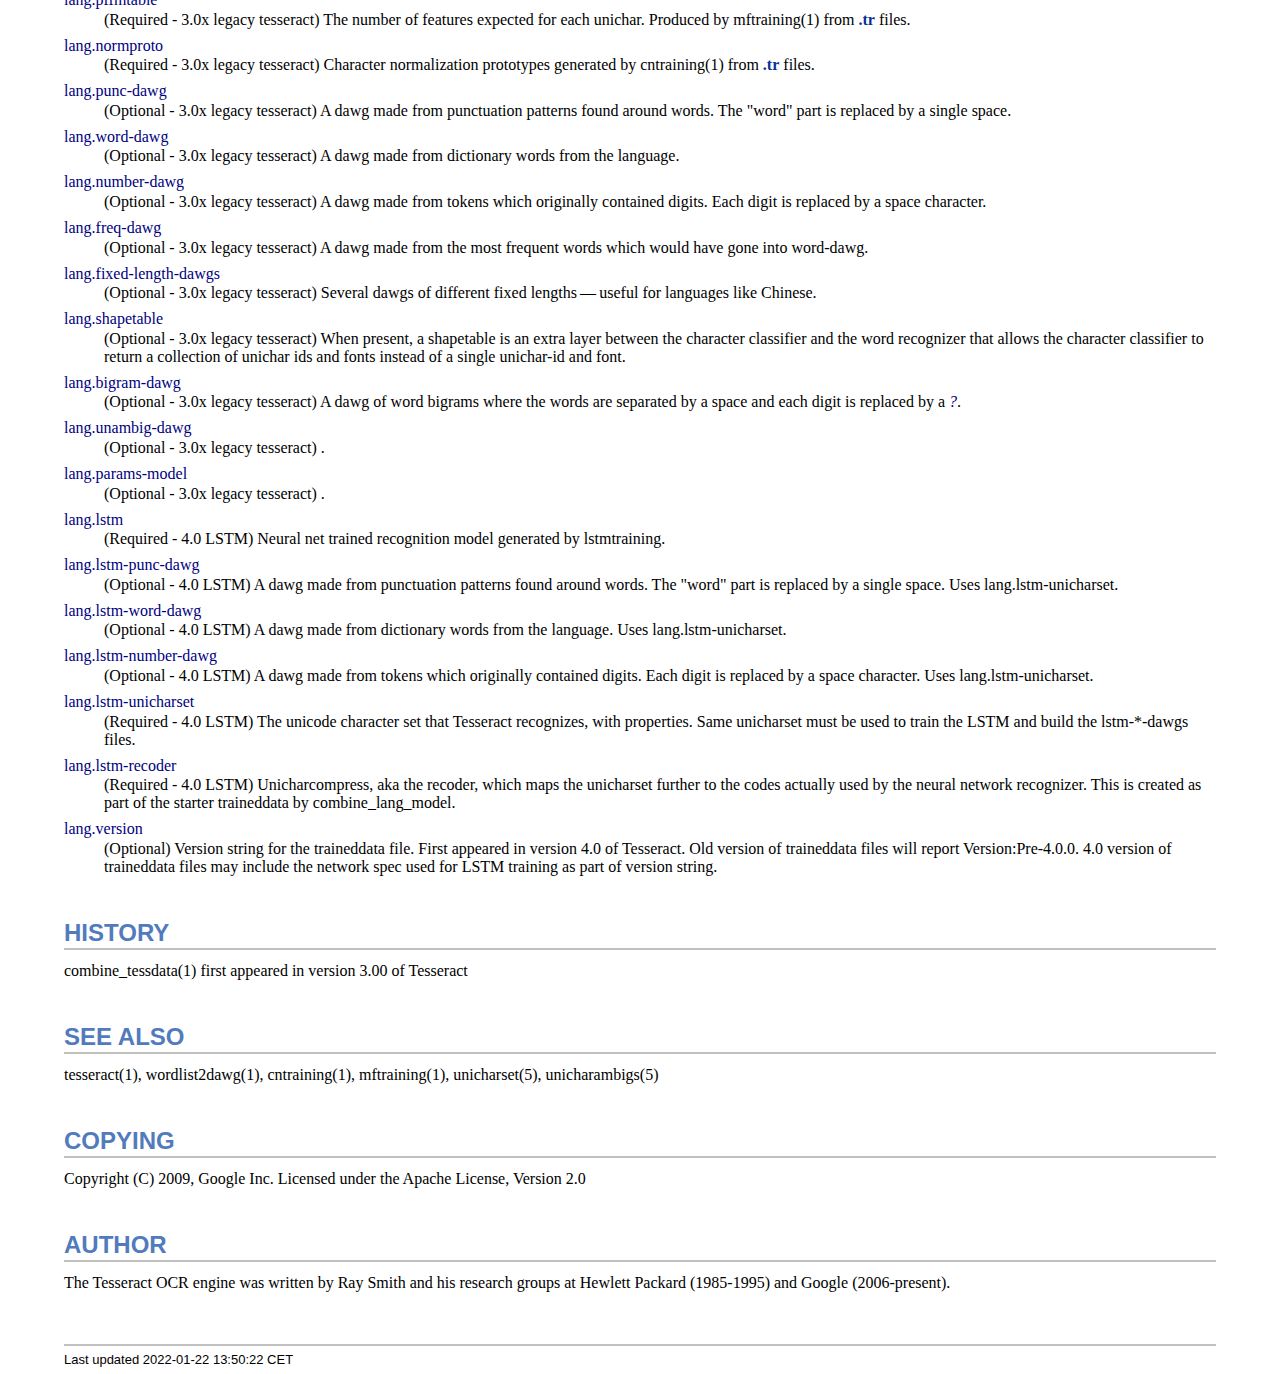
<file: Notesmaker/notesmaker/Tesseract-OCR/combine_tessdata.1.html>
<!DOCTYPE html>
<html lang="en">
<head>
<meta http-equiv="Content-Type" content="text/html; charset=UTF-8">
<meta name="generator" content="AsciiDoc 10.2.0">
<title>COMBINE_TESSDATA(1)</title>
<style type="text/css">
/* Shared CSS for AsciiDoc xhtml11 and html5 backends */

/* Default font. */
body {
  font-family: Georgia,serif;
}

/* Title font. */
h1, h2, h3, h4, h5, h6,
div.title, caption.title,
thead, p.table.header,
#toctitle,
#author, #revnumber, #revdate, #revremark,
#footer {
  font-family: Arial,Helvetica,sans-serif;
}

body {
  margin: 1em 5% 1em 5%;
}

a {
  color: blue;
  text-decoration: underline;
}
a:visited {
  color: fuchsia;
}

em {
  font-style: italic;
  color: navy;
}

strong {
  font-weight: bold;
  color: #083194;
}

h1, h2, h3, h4, h5, h6 {
  color: #527bbd;
  margin-top: 1.2em;
  margin-bottom: 0.5em;
  line-height: 1.3;
}

h1, h2, h3 {
  border-bottom: 2px solid silver;
}
h2 {
  padding-top: 0.5em;
}
h3 {
  float: left;
}
h3 + * {
  clear: left;
}
h5 {
  font-size: 1.0em;
}

div.sectionbody {
  margin-left: 0;
}

hr {
  border: 1px solid silver;
}

p {
  margin-top: 0.5em;
  margin-bottom: 0.5em;
}

ul, ol, li > p {
  margin-top: 0;
}
ul > li     { color: #aaa; }
ul > li > * { color: black; }

.monospaced, code, pre {
  font-family: "Courier New", Courier, monospace;
  font-size: inherit;
  color: navy;
  padding: 0;
  margin: 0;
}
pre {
  white-space: pre-wrap;
}

#author {
  color: #527bbd;
  font-weight: bold;
  font-size: 1.1em;
}
#email {
}
#revnumber, #revdate, #revremark {
}

#footer {
  font-size: small;
  border-top: 2px solid silver;
  padding-top: 0.5em;
  margin-top: 4.0em;
}
#footer-text {
  float: left;
  padding-bottom: 0.5em;
}
#footer-badges {
  float: right;
  padding-bottom: 0.5em;
}

#preamble {
  margin-top: 1.5em;
  margin-bottom: 1.5em;
}
div.imageblock, div.exampleblock, div.verseblock,
div.quoteblock, div.literalblock, div.listingblock, div.sidebarblock,
div.admonitionblock {
  margin-top: 1.0em;
  margin-bottom: 1.5em;
}
div.admonitionblock {
  margin-top: 2.0em;
  margin-bottom: 2.0em;
  margin-right: 10%;
  color: #606060;
}

div.content { /* Block element content. */
  padding: 0;
}

/* Block element titles. */
div.title, caption.title {
  color: #527bbd;
  font-weight: bold;
  text-align: left;
  margin-top: 1.0em;
  margin-bottom: 0.5em;
}
div.title + * {
  margin-top: 0;
}

td div.title:first-child {
  margin-top: 0.0em;
}
div.content div.title:first-child {
  margin-top: 0.0em;
}
div.content + div.title {
  margin-top: 0.0em;
}

div.sidebarblock > div.content {
  background: #ffffee;
  border: 1px solid #dddddd;
  border-left: 4px solid #f0f0f0;
  padding: 0.5em;
}

div.listingblock > div.content {
  border: 1px solid #dddddd;
  border-left: 5px solid #f0f0f0;
  background: #f8f8f8;
  padding: 0.5em;
}

div.quoteblock, div.verseblock {
  padding-left: 1.0em;
  margin-left: 1.0em;
  margin-right: 10%;
  border-left: 5px solid #f0f0f0;
  color: #888;
}

div.quoteblock > div.attribution {
  padding-top: 0.5em;
  text-align: right;
}

div.verseblock > pre.content {
  font-family: inherit;
  font-size: inherit;
}
div.verseblock > div.attribution {
  padding-top: 0.75em;
  text-align: left;
}
/* DEPRECATED: Pre version 8.2.7 verse style literal block. */
div.verseblock + div.attribution {
  text-align: left;
}

div.admonitionblock .icon {
  vertical-align: top;
  font-size: 1.1em;
  font-weight: bold;
  text-decoration: underline;
  color: #527bbd;
  padding-right: 0.5em;
}
div.admonitionblock td.content {
  padding-left: 0.5em;
  border-left: 3px solid #dddddd;
}

div.exampleblock > div.content {
  border-left: 3px solid #dddddd;
  padding-left: 0.5em;
}

div.imageblock div.content { padding-left: 0; }
span.image img { border-style: none; vertical-align: text-bottom; }
a.image:visited { color: white; }

dl {
  margin-top: 0.8em;
  margin-bottom: 0.8em;
}
dt {
  margin-top: 0.5em;
  margin-bottom: 0;
  font-style: normal;
  color: navy;
}
dd > *:first-child {
  margin-top: 0.1em;
}

ul, ol {
    list-style-position: outside;
}
ol.arabic {
  list-style-type: decimal;
}
ol.loweralpha {
  list-style-type: lower-alpha;
}
ol.upperalpha {
  list-style-type: upper-alpha;
}
ol.lowerroman {
  list-style-type: lower-roman;
}
ol.upperroman {
  list-style-type: upper-roman;
}

div.compact ul, div.compact ol,
div.compact p, div.compact p,
div.compact div, div.compact div {
  margin-top: 0.1em;
  margin-bottom: 0.1em;
}

tfoot {
  font-weight: bold;
}
td > div.verse {
  white-space: pre;
}

div.hdlist {
  margin-top: 0.8em;
  margin-bottom: 0.8em;
}
div.hdlist tr {
  padding-bottom: 15px;
}
dt.hdlist1.strong, td.hdlist1.strong {
  font-weight: bold;
}
td.hdlist1 {
  vertical-align: top;
  font-style: normal;
  padding-right: 0.8em;
  color: navy;
}
td.hdlist2 {
  vertical-align: top;
}
div.hdlist.compact tr {
  margin: 0;
  padding-bottom: 0;
}

.comment {
  background: yellow;
}

.footnote, .footnoteref {
  font-size: 0.8em;
}

span.footnote, span.footnoteref {
  vertical-align: super;
}

#footnotes {
  margin: 20px 0 20px 0;
  padding: 7px 0 0 0;
}

#footnotes div.footnote {
  margin: 0 0 5px 0;
}

#footnotes hr {
  border: none;
  border-top: 1px solid silver;
  height: 1px;
  text-align: left;
  margin-left: 0;
  width: 20%;
  min-width: 100px;
}

div.colist td {
  padding-right: 0.5em;
  padding-bottom: 0.3em;
  vertical-align: top;
}
div.colist td img {
  margin-top: 0.3em;
}

@media print {
  #footer-badges { display: none; }
}

#toc {
  margin-bottom: 2.5em;
}

#toctitle {
  color: #527bbd;
  font-size: 1.1em;
  font-weight: bold;
  margin-top: 1.0em;
  margin-bottom: 0.1em;
}

div.toclevel0, div.toclevel1, div.toclevel2, div.toclevel3, div.toclevel4 {
  margin-top: 0;
  margin-bottom: 0;
}
div.toclevel2 {
  margin-left: 2em;
  font-size: 0.9em;
}
div.toclevel3 {
  margin-left: 4em;
  font-size: 0.9em;
}
div.toclevel4 {
  margin-left: 6em;
  font-size: 0.9em;
}

span.aqua { color: aqua; }
span.black { color: black; }
span.blue { color: blue; }
span.fuchsia { color: fuchsia; }
span.gray { color: gray; }
span.green { color: green; }
span.lime { color: lime; }
span.maroon { color: maroon; }
span.navy { color: navy; }
span.olive { color: olive; }
span.purple { color: purple; }
span.red { color: red; }
span.silver { color: silver; }
span.teal { color: teal; }
span.white { color: white; }
span.yellow { color: yellow; }

span.aqua-background { background: aqua; }
span.black-background { background: black; }
span.blue-background { background: blue; }
span.fuchsia-background { background: fuchsia; }
span.gray-background { background: gray; }
span.green-background { background: green; }
span.lime-background { background: lime; }
span.maroon-background { background: maroon; }
span.navy-background { background: navy; }
span.olive-background { background: olive; }
span.purple-background { background: purple; }
span.red-background { background: red; }
span.silver-background { background: silver; }
span.teal-background { background: teal; }
span.white-background { background: white; }
span.yellow-background { background: yellow; }

span.big { font-size: 2em; }
span.small { font-size: 0.6em; }

span.underline { text-decoration: underline; }
span.overline { text-decoration: overline; }
span.line-through { text-decoration: line-through; }

div.unbreakable { page-break-inside: avoid; }


/*
 * xhtml11 specific
 *
 * */

div.tableblock {
  margin-top: 1.0em;
  margin-bottom: 1.5em;
}
div.tableblock > table {
  border: 3px solid #527bbd;
}
thead, p.table.header {
  font-weight: bold;
  color: #527bbd;
}
p.table {
  margin-top: 0;
}
/* Because the table frame attribute is overridden by CSS in most browsers. */
div.tableblock > table[frame="void"] {
  border-style: none;
}
div.tableblock > table[frame="hsides"] {
  border-left-style: none;
  border-right-style: none;
}
div.tableblock > table[frame="vsides"] {
  border-top-style: none;
  border-bottom-style: none;
}


/*
 * html5 specific
 *
 * */

table.tableblock {
  margin-top: 1.0em;
  margin-bottom: 1.5em;
}
thead, p.tableblock.header {
  font-weight: bold;
  color: #527bbd;
}
p.tableblock {
  margin-top: 0;
}
table.tableblock {
  border-width: 3px;
  border-spacing: 0px;
  border-style: solid;
  border-color: #527bbd;
  border-collapse: collapse;
}
th.tableblock, td.tableblock {
  border-width: 1px;
  padding: 4px;
  border-style: solid;
  border-color: #527bbd;
}

table.tableblock.frame-topbot {
  border-left-style: hidden;
  border-right-style: hidden;
}
table.tableblock.frame-sides {
  border-top-style: hidden;
  border-bottom-style: hidden;
}
table.tableblock.frame-none {
  border-style: hidden;
}

th.tableblock.halign-left, td.tableblock.halign-left {
  text-align: left;
}
th.tableblock.halign-center, td.tableblock.halign-center {
  text-align: center;
}
th.tableblock.halign-right, td.tableblock.halign-right {
  text-align: right;
}

th.tableblock.valign-top, td.tableblock.valign-top {
  vertical-align: top;
}
th.tableblock.valign-middle, td.tableblock.valign-middle {
  vertical-align: middle;
}
th.tableblock.valign-bottom, td.tableblock.valign-bottom {
  vertical-align: bottom;
}


/*
 * manpage specific
 *
 * */

body.manpage h1 {
  padding-top: 0.5em;
  padding-bottom: 0.5em;
  border-top: 2px solid silver;
  border-bottom: 2px solid silver;
}
body.manpage h2 {
  border-style: none;
}
body.manpage div.sectionbody {
  margin-left: 3em;
}

@media print {
  body.manpage div#toc { display: none; }
}


</style>
<script type="text/javascript">
/*<![CDATA[*/
var asciidoc = {  // Namespace.

/////////////////////////////////////////////////////////////////////
// Table Of Contents generator
/////////////////////////////////////////////////////////////////////

/* Author: Mihai Bazon, September 2002
 * http://students.infoiasi.ro/~mishoo
 *
 * Table Of Content generator
 * Version: 0.4
 *
 * Feel free to use this script under the terms of the GNU General Public
 * License, as long as you do not remove or alter this notice.
 */

 /* modified by Troy D. Hanson, September 2006. License: GPL */
 /* modified by Stuart Rackham, 2006, 2009. License: GPL */

// toclevels = 1..4.
toc: function (toclevels) {

  function getText(el) {
    var text = "";
    for (var i = el.firstChild; i != null; i = i.nextSibling) {
      if (i.nodeType == 3 /* Node.TEXT_NODE */) // IE doesn't speak constants.
        text += i.data;
      else if (i.firstChild != null)
        text += getText(i);
    }
    return text;
  }

  function TocEntry(el, text, toclevel) {
    this.element = el;
    this.text = text;
    this.toclevel = toclevel;
  }

  function tocEntries(el, toclevels) {
    var result = new Array;
    var re = new RegExp('[hH]([1-'+(toclevels+1)+'])');
    // Function that scans the DOM tree for header elements (the DOM2
    // nodeIterator API would be a better technique but not supported by all
    // browsers).
    var iterate = function (el) {
      for (var i = el.firstChild; i != null; i = i.nextSibling) {
        if (i.nodeType == 1 /* Node.ELEMENT_NODE */) {
          var mo = re.exec(i.tagName);
          if (mo && (i.getAttribute("class") || i.getAttribute("className")) != "float") {
            result[result.length] = new TocEntry(i, getText(i), mo[1]-1);
          }
          iterate(i);
        }
      }
    }
    iterate(el);
    return result;
  }

  var toc = document.getElementById("toc");
  if (!toc) {
    return;
  }

  // Delete existing TOC entries in case we're reloading the TOC.
  var tocEntriesToRemove = [];
  var i;
  for (i = 0; i < toc.childNodes.length; i++) {
    var entry = toc.childNodes[i];
    if (entry.nodeName.toLowerCase() == 'div'
     && entry.getAttribute("class")
     && entry.getAttribute("class").match(/^toclevel/))
      tocEntriesToRemove.push(entry);
  }
  for (i = 0; i < tocEntriesToRemove.length; i++) {
    toc.removeChild(tocEntriesToRemove[i]);
  }

  // Rebuild TOC entries.
  var entries = tocEntries(document.getElementById("content"), toclevels);
  for (var i = 0; i < entries.length; ++i) {
    var entry = entries[i];
    if (entry.element.id == "")
      entry.element.id = "_toc_" + i;
    var a = document.createElement("a");
    a.href = "#" + entry.element.id;
    a.appendChild(document.createTextNode(entry.text));
    var div = document.createElement("div");
    div.appendChild(a);
    div.className = "toclevel" + entry.toclevel;
    toc.appendChild(div);
  }
  if (entries.length == 0)
    toc.parentNode.removeChild(toc);
},


/////////////////////////////////////////////////////////////////////
// Footnotes generator
/////////////////////////////////////////////////////////////////////

/* Based on footnote generation code from:
 * http://www.brandspankingnew.net/archive/2005/07/format_footnote.html
 */

footnotes: function () {
  // Delete existing footnote entries in case we're reloading the footnodes.
  var i;
  var noteholder = document.getElementById("footnotes");
  if (!noteholder) {
    return;
  }
  var entriesToRemove = [];
  for (i = 0; i < noteholder.childNodes.length; i++) {
    var entry = noteholder.childNodes[i];
    if (entry.nodeName.toLowerCase() == 'div' && entry.getAttribute("class") == "footnote")
      entriesToRemove.push(entry);
  }
  for (i = 0; i < entriesToRemove.length; i++) {
    noteholder.removeChild(entriesToRemove[i]);
  }

  // Rebuild footnote entries.
  var cont = document.getElementById("content");
  var spans = cont.getElementsByTagName("span");
  var refs = {};
  var n = 0;
  for (i=0; i<spans.length; i++) {
    if (spans[i].className == "footnote") {
      n++;
      var note = spans[i].getAttribute("data-note");
      if (!note) {
        // Use [\s\S] in place of . so multi-line matches work.
        // Because JavaScript has no s (dotall) regex flag.
        note = spans[i].innerHTML.match(/\s*\[([\s\S]*)]\s*/)[1];
        spans[i].innerHTML =
          "[<a id='_footnoteref_" + n + "' href='#_footnote_" + n +
          "' title='View footnote' class='footnote'>" + n + "</a>]";
        spans[i].setAttribute("data-note", note);
      }
      noteholder.innerHTML +=
        "<div class='footnote' id='_footnote_" + n + "'>" +
        "<a href='#_footnoteref_" + n + "' title='Return to text'>" +
        n + "</a>. " + note + "</div>";
      var id =spans[i].getAttribute("id");
      if (id != null) refs["#"+id] = n;
    }
  }
  if (n == 0)
    noteholder.parentNode.removeChild(noteholder);
  else {
    // Process footnoterefs.
    for (i=0; i<spans.length; i++) {
      if (spans[i].className == "footnoteref") {
        var href = spans[i].getElementsByTagName("a")[0].getAttribute("href");
        href = href.match(/#.*/)[0];  // Because IE return full URL.
        n = refs[href];
        spans[i].innerHTML =
          "[<a href='#_footnote_" + n +
          "' title='View footnote' class='footnote'>" + n + "</a>]";
      }
    }
  }
},

install: function(toclevels) {
  var timerId;

  function reinstall() {
    asciidoc.footnotes();
    if (toclevels) {
      asciidoc.toc(toclevels);
    }
  }

  function reinstallAndRemoveTimer() {
    clearInterval(timerId);
    reinstall();
  }

  timerId = setInterval(reinstall, 500);
  if (document.addEventListener)
    document.addEventListener("DOMContentLoaded", reinstallAndRemoveTimer, false);
  else
    window.onload = reinstallAndRemoveTimer;
}

}
asciidoc.install();
/*]]>*/
</script>
</head>
<body class="article">
<div id="header">
<h1>COMBINE_TESSDATA(1)</h1>
</div>
<div id="content">
<div class="sect1">
<h2 id="_name">NAME</h2>
<div class="sectionbody">
<div class="paragraph"><p>combine_tessdata - combine/extract/overwrite/list/compact Tesseract data</p></div>
</div>
</div>
<div class="sect1">
<h2 id="_synopsis">SYNOPSIS</h2>
<div class="sectionbody">
<div class="paragraph"><p><strong>combine_tessdata</strong> [<em>OPTION</em>] <em>FILE</em>&#8230;</p></div>
</div>
</div>
<div class="sect1">
<h2 id="_description">DESCRIPTION</h2>
<div class="sectionbody">
<div class="paragraph"><p>combine_tessdata(1) is the main program to combine/extract/overwrite/list/compact
tessdata components in [lang].traineddata files.</p></div>
<div class="paragraph"><p>To combine all the individual tessdata components (unicharset, DAWGs,
classifier templates, ambiguities, language configs) located at, say,
/home/$USER/temp/eng.* run:</p></div>
<div class="literalblock">
<div class="content monospaced">
<pre>combine_tessdata /home/$USER/temp/eng.</pre>
</div></div>
<div class="paragraph"><p>The result will be a combined tessdata file /home/$USER/temp/eng.traineddata</p></div>
<div class="paragraph"><p>Specify option -e if you would like to extract individual components
from a combined traineddata file. For example, to extract language config
file and the unicharset from tessdata/eng.traineddata run:</p></div>
<div class="literalblock">
<div class="content monospaced">
<pre>combine_tessdata -e tessdata/eng.traineddata \
  /home/$USER/temp/eng.config /home/$USER/temp/eng.unicharset</pre>
</div></div>
<div class="paragraph"><p>The desired config file and unicharset will be written to
/home/$USER/temp/eng.config /home/$USER/temp/eng.unicharset</p></div>
<div class="paragraph"><p>Specify option -o to overwrite individual components of the given
[lang].traineddata file. For example, to overwrite language config
and unichar ambiguities files in tessdata/eng.traineddata use:</p></div>
<div class="literalblock">
<div class="content monospaced">
<pre>combine_tessdata -o tessdata/eng.traineddata \
  /home/$USER/temp/eng.config /home/$USER/temp/eng.unicharambigs</pre>
</div></div>
<div class="paragraph"><p>As a result, tessdata/eng.traineddata will contain the new language config
and unichar ambigs, plus all the original DAWGs, classifier templates, etc.</p></div>
<div class="paragraph"><p>Note: the file names of the files to extract to and to overwrite from should
have the appropriate file suffixes (extensions) indicating their tessdata
component type (.unicharset for the unicharset, .unicharambigs for unichar
ambigs, etc). See k*FileSuffix variable in ccutil/tessdatamanager.h.</p></div>
<div class="paragraph"><p>Specify option -u to unpack all the components to the specified path:</p></div>
<div class="literalblock">
<div class="content monospaced">
<pre>combine_tessdata -u tessdata/eng.traineddata /home/$USER/temp/eng.</pre>
</div></div>
<div class="paragraph"><p>This will create  /home/$USER/temp/eng.* files with individual tessdata
components from tessdata/eng.traineddata.</p></div>
</div>
</div>
<div class="sect1">
<h2 id="_options">OPTIONS</h2>
<div class="sectionbody">
<div class="paragraph"><p><strong>-c</strong> <em>.traineddata</em> <em>FILE</em>&#8230;:
    Compacts the LSTM component in the .traineddata file to int.</p></div>
<div class="paragraph"><p><strong>-d</strong> <em>.traineddata</em> <em>FILE</em>&#8230;:
    Lists directory of components from the .traineddata file.</p></div>
<div class="paragraph"><p><strong>-e</strong> <em>.traineddata</em> <em>FILE</em>&#8230;:
    Extracts the specified components from the .traineddata file</p></div>
<div class="paragraph"><p><strong>-l</strong> <em>.traineddata</em> <em>FILE</em>&#8230;:
   List the network information.</p></div>
<div class="paragraph"><p><strong>-o</strong> <em>.traineddata</em> <em>FILE</em>&#8230;:
    Overwrites the specified components of the .traineddata file
    with those provided on the command line.</p></div>
<div class="paragraph"><p><strong>-u</strong> <em>.traineddata</em> <em>PATHPREFIX</em>
    Unpacks the .traineddata using the provided prefix.</p></div>
</div>
</div>
<div class="sect1">
<h2 id="_caveats">CAVEATS</h2>
<div class="sectionbody">
<div class="paragraph"><p><em>Prefix</em> refers to the full file prefix, including period (.)</p></div>
</div>
</div>
<div class="sect1">
<h2 id="_components">COMPONENTS</h2>
<div class="sectionbody">
<div class="paragraph"><p>The components in a Tesseract lang.traineddata file as of
Tesseract 4.0 are briefly described below; For more information on
many of these files, see
<a href="https://tesseract-ocr.github.io/tessdoc/Training-Tesseract.html">https://tesseract-ocr.github.io/tessdoc/Training-Tesseract.html</a>
and
<a href="https://tesseract-ocr.github.io/tessdoc/TrainingTesseract-4.00.html">https://tesseract-ocr.github.io/tessdoc/TrainingTesseract-4.00.html</a></p></div>
<div class="dlist"><dl>
<dt class="hdlist1">
lang.config
</dt>
<dd>
<p>
  (Optional) Language-specific overrides to default config variables.
  For 4.0 traineddata files, lang.config provides control parameters which
  can affect layout analysis, and sub-languages.
</p>
</dd>
<dt class="hdlist1">
lang.unicharset
</dt>
<dd>
<p>
  (Required - 3.0x  legacy tesseract) The list of symbols that Tesseract recognizes, with properties.
  See unicharset(5).
</p>
</dd>
<dt class="hdlist1">
lang.unicharambigs
</dt>
<dd>
<p>
  (Optional - 3.0x  legacy tesseract) This file contains information on pairs of recognized symbols
  which are often confused.  For example, <em>rn</em> and <em>m</em>.
</p>
</dd>
<dt class="hdlist1">
lang.inttemp
</dt>
<dd>
<p>
  (Required - 3.0x  legacy tesseract) Character shape templates for each unichar.  Produced by
  mftraining(1).
</p>
</dd>
<dt class="hdlist1">
lang.pffmtable
</dt>
<dd>
<p>
  (Required - 3.0x  legacy tesseract) The number of features expected for each unichar.
  Produced by mftraining(1) from <strong>.tr</strong> files.
</p>
</dd>
<dt class="hdlist1">
lang.normproto
</dt>
<dd>
<p>
  (Required - 3.0x  legacy tesseract) Character normalization prototypes generated by cntraining(1)
  from <strong>.tr</strong> files.
</p>
</dd>
<dt class="hdlist1">
lang.punc-dawg
</dt>
<dd>
<p>
  (Optional - 3.0x  legacy tesseract) A dawg made from punctuation patterns found around words.
  The "word" part is replaced by a single space.
</p>
</dd>
<dt class="hdlist1">
lang.word-dawg
</dt>
<dd>
<p>
  (Optional - 3.0x  legacy tesseract) A dawg made from dictionary words from the language.
</p>
</dd>
<dt class="hdlist1">
lang.number-dawg
</dt>
<dd>
<p>
  (Optional - 3.0x  legacy tesseract) A dawg made from tokens which originally contained digits.
  Each digit is replaced by a space character.
</p>
</dd>
<dt class="hdlist1">
lang.freq-dawg
</dt>
<dd>
<p>
  (Optional - 3.0x  legacy tesseract) A dawg made from the most frequent words which would have
  gone into word-dawg.
</p>
</dd>
<dt class="hdlist1">
lang.fixed-length-dawgs
</dt>
<dd>
<p>
  (Optional - 3.0x  legacy tesseract) Several dawgs of different fixed lengths&#8201;&#8212;&#8201;useful for
  languages like Chinese.
</p>
</dd>
<dt class="hdlist1">
lang.shapetable
</dt>
<dd>
<p>
  (Optional - 3.0x  legacy tesseract) When present, a shapetable is an extra layer between the character
  classifier and the word recognizer that allows the character classifier to
  return a collection of unichar ids and fonts instead of a single unichar-id
  and font.
</p>
</dd>
<dt class="hdlist1">
lang.bigram-dawg
</dt>
<dd>
<p>
  (Optional - 3.0x  legacy tesseract) A dawg of word bigrams where the words are separated by a space
  and each digit is replaced by a <em>?</em>.
</p>
</dd>
<dt class="hdlist1">
lang.unambig-dawg
</dt>
<dd>
<p>
  (Optional - 3.0x  legacy tesseract) .
</p>
</dd>
<dt class="hdlist1">
lang.params-model
</dt>
<dd>
<p>
  (Optional - 3.0x  legacy tesseract) .
</p>
</dd>
<dt class="hdlist1">
lang.lstm
</dt>
<dd>
<p>
  (Required - 4.0 LSTM) Neural net trained recognition model generated by lstmtraining.
</p>
</dd>
<dt class="hdlist1">
lang.lstm-punc-dawg
</dt>
<dd>
<p>
  (Optional - 4.0 LSTM) A dawg made from punctuation patterns found around words.
  The "word" part is replaced by a single space. Uses lang.lstm-unicharset.
</p>
</dd>
<dt class="hdlist1">
lang.lstm-word-dawg
</dt>
<dd>
<p>
  (Optional - 4.0 LSTM) A dawg made from dictionary words from the language.
  Uses lang.lstm-unicharset.
</p>
</dd>
<dt class="hdlist1">
lang.lstm-number-dawg
</dt>
<dd>
<p>
  (Optional - 4.0 LSTM) A dawg made from tokens which originally contained digits.
  Each digit is replaced by a space character. Uses lang.lstm-unicharset.
</p>
</dd>
<dt class="hdlist1">
lang.lstm-unicharset
</dt>
<dd>
<p>
  (Required - 4.0 LSTM) The unicode character set that Tesseract recognizes, with properties.
  Same unicharset must be used to train the LSTM and build the lstm-*-dawgs files.
</p>
</dd>
<dt class="hdlist1">
lang.lstm-recoder
</dt>
<dd>
<p>
  (Required - 4.0 LSTM) Unicharcompress, aka the recoder, which maps the unicharset
  further to the codes actually used by the neural network recognizer. This is created as
  part of the starter traineddata by combine_lang_model.
</p>
</dd>
<dt class="hdlist1">
lang.version
</dt>
<dd>
<p>
  (Optional) Version string for the traineddata file.
  First appeared in version 4.0 of Tesseract.
  Old version of traineddata files will report Version:Pre-4.0.0.
  4.0 version of traineddata files may include the network spec
  used for LSTM training as part of version string.
</p>
</dd>
</dl></div>
</div>
</div>
<div class="sect1">
<h2 id="_history">HISTORY</h2>
<div class="sectionbody">
<div class="paragraph"><p>combine_tessdata(1) first appeared in version 3.00 of Tesseract</p></div>
</div>
</div>
<div class="sect1">
<h2 id="_see_also">SEE ALSO</h2>
<div class="sectionbody">
<div class="paragraph"><p>tesseract(1), wordlist2dawg(1), cntraining(1), mftraining(1), unicharset(5),
unicharambigs(5)</p></div>
</div>
</div>
<div class="sect1">
<h2 id="_copying">COPYING</h2>
<div class="sectionbody">
<div class="paragraph"><p>Copyright (C) 2009, Google Inc.
Licensed under the Apache License, Version 2.0</p></div>
</div>
</div>
<div class="sect1">
<h2 id="_author">AUTHOR</h2>
<div class="sectionbody">
<div class="paragraph"><p>The Tesseract OCR engine was written by Ray Smith and his research groups
at Hewlett Packard (1985-1995) and Google (2006-present).</p></div>
</div>
</div>
</div>
<div id="footnotes"><hr></div>
<div id="footer">
<div id="footer-text">
Last updated
 2022-01-22 13:50:22 CET
</div>
</div>
</body>
</html>
</file>
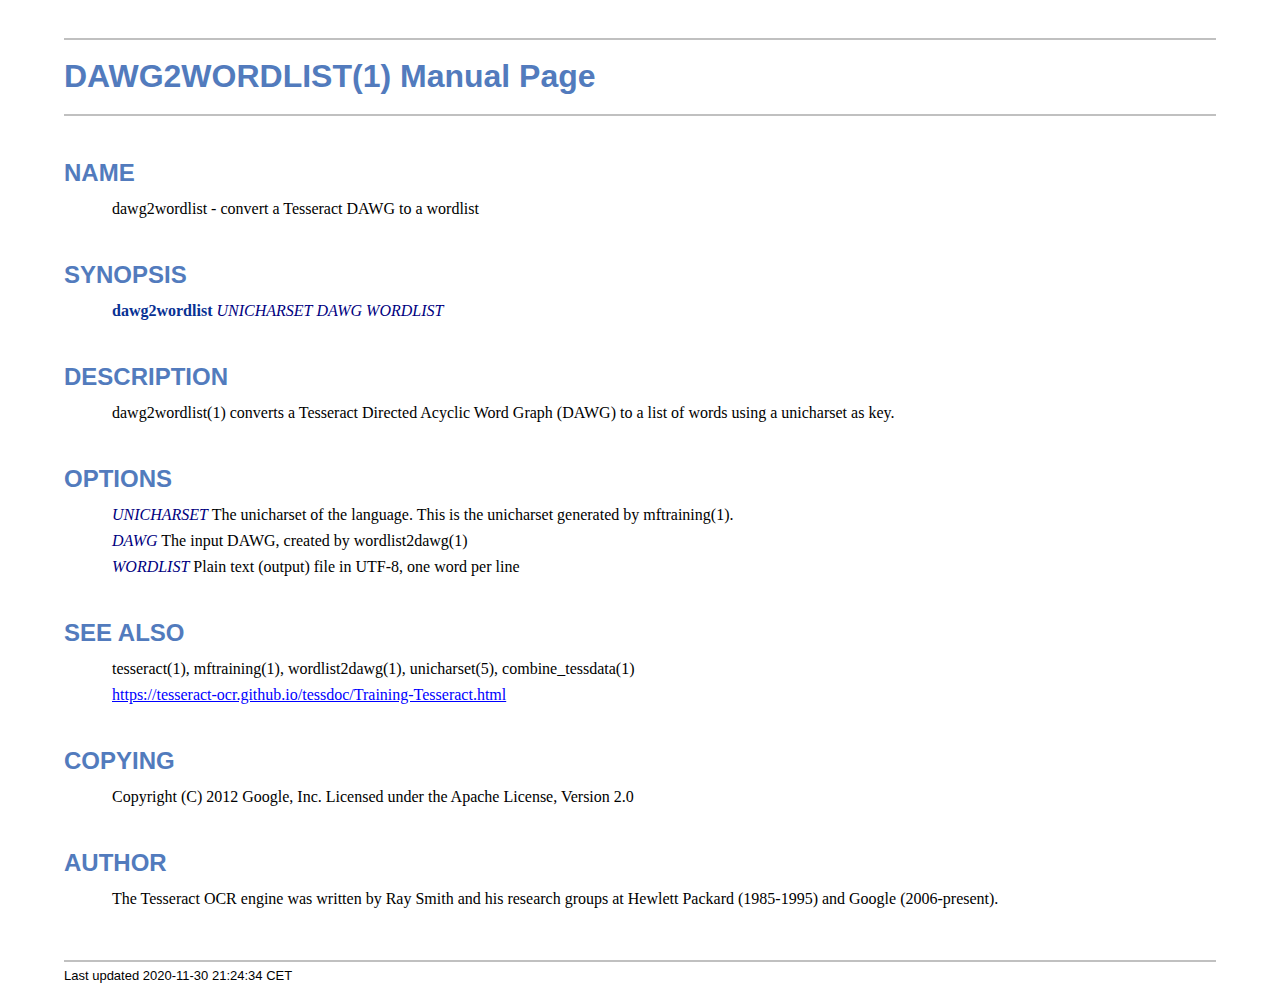
<file: Notesmaker/notesmaker/Tesseract-OCR/dawg2wordlist.1.html>
<!DOCTYPE html>
<html lang="en">
<head>
<meta http-equiv="Content-Type" content="text/html; charset=UTF-8">
<meta name="generator" content="AsciiDoc 10.2.0">
<title>DAWG2WORDLIST(1)</title>
<style type="text/css">
/* Shared CSS for AsciiDoc xhtml11 and html5 backends */

/* Default font. */
body {
  font-family: Georgia,serif;
}

/* Title font. */
h1, h2, h3, h4, h5, h6,
div.title, caption.title,
thead, p.table.header,
#toctitle,
#author, #revnumber, #revdate, #revremark,
#footer {
  font-family: Arial,Helvetica,sans-serif;
}

body {
  margin: 1em 5% 1em 5%;
}

a {
  color: blue;
  text-decoration: underline;
}
a:visited {
  color: fuchsia;
}

em {
  font-style: italic;
  color: navy;
}

strong {
  font-weight: bold;
  color: #083194;
}

h1, h2, h3, h4, h5, h6 {
  color: #527bbd;
  margin-top: 1.2em;
  margin-bottom: 0.5em;
  line-height: 1.3;
}

h1, h2, h3 {
  border-bottom: 2px solid silver;
}
h2 {
  padding-top: 0.5em;
}
h3 {
  float: left;
}
h3 + * {
  clear: left;
}
h5 {
  font-size: 1.0em;
}

div.sectionbody {
  margin-left: 0;
}

hr {
  border: 1px solid silver;
}

p {
  margin-top: 0.5em;
  margin-bottom: 0.5em;
}

ul, ol, li > p {
  margin-top: 0;
}
ul > li     { color: #aaa; }
ul > li > * { color: black; }

.monospaced, code, pre {
  font-family: "Courier New", Courier, monospace;
  font-size: inherit;
  color: navy;
  padding: 0;
  margin: 0;
}
pre {
  white-space: pre-wrap;
}

#author {
  color: #527bbd;
  font-weight: bold;
  font-size: 1.1em;
}
#email {
}
#revnumber, #revdate, #revremark {
}

#footer {
  font-size: small;
  border-top: 2px solid silver;
  padding-top: 0.5em;
  margin-top: 4.0em;
}
#footer-text {
  float: left;
  padding-bottom: 0.5em;
}
#footer-badges {
  float: right;
  padding-bottom: 0.5em;
}

#preamble {
  margin-top: 1.5em;
  margin-bottom: 1.5em;
}
div.imageblock, div.exampleblock, div.verseblock,
div.quoteblock, div.literalblock, div.listingblock, div.sidebarblock,
div.admonitionblock {
  margin-top: 1.0em;
  margin-bottom: 1.5em;
}
div.admonitionblock {
  margin-top: 2.0em;
  margin-bottom: 2.0em;
  margin-right: 10%;
  color: #606060;
}

div.content { /* Block element content. */
  padding: 0;
}

/* Block element titles. */
div.title, caption.title {
  color: #527bbd;
  font-weight: bold;
  text-align: left;
  margin-top: 1.0em;
  margin-bottom: 0.5em;
}
div.title + * {
  margin-top: 0;
}

td div.title:first-child {
  margin-top: 0.0em;
}
div.content div.title:first-child {
  margin-top: 0.0em;
}
div.content + div.title {
  margin-top: 0.0em;
}

div.sidebarblock > div.content {
  background: #ffffee;
  border: 1px solid #dddddd;
  border-left: 4px solid #f0f0f0;
  padding: 0.5em;
}

div.listingblock > div.content {
  border: 1px solid #dddddd;
  border-left: 5px solid #f0f0f0;
  background: #f8f8f8;
  padding: 0.5em;
}

div.quoteblock, div.verseblock {
  padding-left: 1.0em;
  margin-left: 1.0em;
  margin-right: 10%;
  border-left: 5px solid #f0f0f0;
  color: #888;
}

div.quoteblock > div.attribution {
  padding-top: 0.5em;
  text-align: right;
}

div.verseblock > pre.content {
  font-family: inherit;
  font-size: inherit;
}
div.verseblock > div.attribution {
  padding-top: 0.75em;
  text-align: left;
}
/* DEPRECATED: Pre version 8.2.7 verse style literal block. */
div.verseblock + div.attribution {
  text-align: left;
}

div.admonitionblock .icon {
  vertical-align: top;
  font-size: 1.1em;
  font-weight: bold;
  text-decoration: underline;
  color: #527bbd;
  padding-right: 0.5em;
}
div.admonitionblock td.content {
  padding-left: 0.5em;
  border-left: 3px solid #dddddd;
}

div.exampleblock > div.content {
  border-left: 3px solid #dddddd;
  padding-left: 0.5em;
}

div.imageblock div.content { padding-left: 0; }
span.image img { border-style: none; vertical-align: text-bottom; }
a.image:visited { color: white; }

dl {
  margin-top: 0.8em;
  margin-bottom: 0.8em;
}
dt {
  margin-top: 0.5em;
  margin-bottom: 0;
  font-style: normal;
  color: navy;
}
dd > *:first-child {
  margin-top: 0.1em;
}

ul, ol {
    list-style-position: outside;
}
ol.arabic {
  list-style-type: decimal;
}
ol.loweralpha {
  list-style-type: lower-alpha;
}
ol.upperalpha {
  list-style-type: upper-alpha;
}
ol.lowerroman {
  list-style-type: lower-roman;
}
ol.upperroman {
  list-style-type: upper-roman;
}

div.compact ul, div.compact ol,
div.compact p, div.compact p,
div.compact div, div.compact div {
  margin-top: 0.1em;
  margin-bottom: 0.1em;
}

tfoot {
  font-weight: bold;
}
td > div.verse {
  white-space: pre;
}

div.hdlist {
  margin-top: 0.8em;
  margin-bottom: 0.8em;
}
div.hdlist tr {
  padding-bottom: 15px;
}
dt.hdlist1.strong, td.hdlist1.strong {
  font-weight: bold;
}
td.hdlist1 {
  vertical-align: top;
  font-style: normal;
  padding-right: 0.8em;
  color: navy;
}
td.hdlist2 {
  vertical-align: top;
}
div.hdlist.compact tr {
  margin: 0;
  padding-bottom: 0;
}

.comment {
  background: yellow;
}

.footnote, .footnoteref {
  font-size: 0.8em;
}

span.footnote, span.footnoteref {
  vertical-align: super;
}

#footnotes {
  margin: 20px 0 20px 0;
  padding: 7px 0 0 0;
}

#footnotes div.footnote {
  margin: 0 0 5px 0;
}

#footnotes hr {
  border: none;
  border-top: 1px solid silver;
  height: 1px;
  text-align: left;
  margin-left: 0;
  width: 20%;
  min-width: 100px;
}

div.colist td {
  padding-right: 0.5em;
  padding-bottom: 0.3em;
  vertical-align: top;
}
div.colist td img {
  margin-top: 0.3em;
}

@media print {
  #footer-badges { display: none; }
}

#toc {
  margin-bottom: 2.5em;
}

#toctitle {
  color: #527bbd;
  font-size: 1.1em;
  font-weight: bold;
  margin-top: 1.0em;
  margin-bottom: 0.1em;
}

div.toclevel0, div.toclevel1, div.toclevel2, div.toclevel3, div.toclevel4 {
  margin-top: 0;
  margin-bottom: 0;
}
div.toclevel2 {
  margin-left: 2em;
  font-size: 0.9em;
}
div.toclevel3 {
  margin-left: 4em;
  font-size: 0.9em;
}
div.toclevel4 {
  margin-left: 6em;
  font-size: 0.9em;
}

span.aqua { color: aqua; }
span.black { color: black; }
span.blue { color: blue; }
span.fuchsia { color: fuchsia; }
span.gray { color: gray; }
span.green { color: green; }
span.lime { color: lime; }
span.maroon { color: maroon; }
span.navy { color: navy; }
span.olive { color: olive; }
span.purple { color: purple; }
span.red { color: red; }
span.silver { color: silver; }
span.teal { color: teal; }
span.white { color: white; }
span.yellow { color: yellow; }

span.aqua-background { background: aqua; }
span.black-background { background: black; }
span.blue-background { background: blue; }
span.fuchsia-background { background: fuchsia; }
span.gray-background { background: gray; }
span.green-background { background: green; }
span.lime-background { background: lime; }
span.maroon-background { background: maroon; }
span.navy-background { background: navy; }
span.olive-background { background: olive; }
span.purple-background { background: purple; }
span.red-background { background: red; }
span.silver-background { background: silver; }
span.teal-background { background: teal; }
span.white-background { background: white; }
span.yellow-background { background: yellow; }

span.big { font-size: 2em; }
span.small { font-size: 0.6em; }

span.underline { text-decoration: underline; }
span.overline { text-decoration: overline; }
span.line-through { text-decoration: line-through; }

div.unbreakable { page-break-inside: avoid; }


/*
 * xhtml11 specific
 *
 * */

div.tableblock {
  margin-top: 1.0em;
  margin-bottom: 1.5em;
}
div.tableblock > table {
  border: 3px solid #527bbd;
}
thead, p.table.header {
  font-weight: bold;
  color: #527bbd;
}
p.table {
  margin-top: 0;
}
/* Because the table frame attribute is overridden by CSS in most browsers. */
div.tableblock > table[frame="void"] {
  border-style: none;
}
div.tableblock > table[frame="hsides"] {
  border-left-style: none;
  border-right-style: none;
}
div.tableblock > table[frame="vsides"] {
  border-top-style: none;
  border-bottom-style: none;
}


/*
 * html5 specific
 *
 * */

table.tableblock {
  margin-top: 1.0em;
  margin-bottom: 1.5em;
}
thead, p.tableblock.header {
  font-weight: bold;
  color: #527bbd;
}
p.tableblock {
  margin-top: 0;
}
table.tableblock {
  border-width: 3px;
  border-spacing: 0px;
  border-style: solid;
  border-color: #527bbd;
  border-collapse: collapse;
}
th.tableblock, td.tableblock {
  border-width: 1px;
  padding: 4px;
  border-style: solid;
  border-color: #527bbd;
}

table.tableblock.frame-topbot {
  border-left-style: hidden;
  border-right-style: hidden;
}
table.tableblock.frame-sides {
  border-top-style: hidden;
  border-bottom-style: hidden;
}
table.tableblock.frame-none {
  border-style: hidden;
}

th.tableblock.halign-left, td.tableblock.halign-left {
  text-align: left;
}
th.tableblock.halign-center, td.tableblock.halign-center {
  text-align: center;
}
th.tableblock.halign-right, td.tableblock.halign-right {
  text-align: right;
}

th.tableblock.valign-top, td.tableblock.valign-top {
  vertical-align: top;
}
th.tableblock.valign-middle, td.tableblock.valign-middle {
  vertical-align: middle;
}
th.tableblock.valign-bottom, td.tableblock.valign-bottom {
  vertical-align: bottom;
}


/*
 * manpage specific
 *
 * */

body.manpage h1 {
  padding-top: 0.5em;
  padding-bottom: 0.5em;
  border-top: 2px solid silver;
  border-bottom: 2px solid silver;
}
body.manpage h2 {
  border-style: none;
}
body.manpage div.sectionbody {
  margin-left: 3em;
}

@media print {
  body.manpage div#toc { display: none; }
}


</style>
<script type="text/javascript">
/*<![CDATA[*/
var asciidoc = {  // Namespace.

/////////////////////////////////////////////////////////////////////
// Table Of Contents generator
/////////////////////////////////////////////////////////////////////

/* Author: Mihai Bazon, September 2002
 * http://students.infoiasi.ro/~mishoo
 *
 * Table Of Content generator
 * Version: 0.4
 *
 * Feel free to use this script under the terms of the GNU General Public
 * License, as long as you do not remove or alter this notice.
 */

 /* modified by Troy D. Hanson, September 2006. License: GPL */
 /* modified by Stuart Rackham, 2006, 2009. License: GPL */

// toclevels = 1..4.
toc: function (toclevels) {

  function getText(el) {
    var text = "";
    for (var i = el.firstChild; i != null; i = i.nextSibling) {
      if (i.nodeType == 3 /* Node.TEXT_NODE */) // IE doesn't speak constants.
        text += i.data;
      else if (i.firstChild != null)
        text += getText(i);
    }
    return text;
  }

  function TocEntry(el, text, toclevel) {
    this.element = el;
    this.text = text;
    this.toclevel = toclevel;
  }

  function tocEntries(el, toclevels) {
    var result = new Array;
    var re = new RegExp('[hH]([1-'+(toclevels+1)+'])');
    // Function that scans the DOM tree for header elements (the DOM2
    // nodeIterator API would be a better technique but not supported by all
    // browsers).
    var iterate = function (el) {
      for (var i = el.firstChild; i != null; i = i.nextSibling) {
        if (i.nodeType == 1 /* Node.ELEMENT_NODE */) {
          var mo = re.exec(i.tagName);
          if (mo && (i.getAttribute("class") || i.getAttribute("className")) != "float") {
            result[result.length] = new TocEntry(i, getText(i), mo[1]-1);
          }
          iterate(i);
        }
      }
    }
    iterate(el);
    return result;
  }

  var toc = document.getElementById("toc");
  if (!toc) {
    return;
  }

  // Delete existing TOC entries in case we're reloading the TOC.
  var tocEntriesToRemove = [];
  var i;
  for (i = 0; i < toc.childNodes.length; i++) {
    var entry = toc.childNodes[i];
    if (entry.nodeName.toLowerCase() == 'div'
     && entry.getAttribute("class")
     && entry.getAttribute("class").match(/^toclevel/))
      tocEntriesToRemove.push(entry);
  }
  for (i = 0; i < tocEntriesToRemove.length; i++) {
    toc.removeChild(tocEntriesToRemove[i]);
  }

  // Rebuild TOC entries.
  var entries = tocEntries(document.getElementById("content"), toclevels);
  for (var i = 0; i < entries.length; ++i) {
    var entry = entries[i];
    if (entry.element.id == "")
      entry.element.id = "_toc_" + i;
    var a = document.createElement("a");
    a.href = "#" + entry.element.id;
    a.appendChild(document.createTextNode(entry.text));
    var div = document.createElement("div");
    div.appendChild(a);
    div.className = "toclevel" + entry.toclevel;
    toc.appendChild(div);
  }
  if (entries.length == 0)
    toc.parentNode.removeChild(toc);
},


/////////////////////////////////////////////////////////////////////
// Footnotes generator
/////////////////////////////////////////////////////////////////////

/* Based on footnote generation code from:
 * http://www.brandspankingnew.net/archive/2005/07/format_footnote.html
 */

footnotes: function () {
  // Delete existing footnote entries in case we're reloading the footnodes.
  var i;
  var noteholder = document.getElementById("footnotes");
  if (!noteholder) {
    return;
  }
  var entriesToRemove = [];
  for (i = 0; i < noteholder.childNodes.length; i++) {
    var entry = noteholder.childNodes[i];
    if (entry.nodeName.toLowerCase() == 'div' && entry.getAttribute("class") == "footnote")
      entriesToRemove.push(entry);
  }
  for (i = 0; i < entriesToRemove.length; i++) {
    noteholder.removeChild(entriesToRemove[i]);
  }

  // Rebuild footnote entries.
  var cont = document.getElementById("content");
  var spans = cont.getElementsByTagName("span");
  var refs = {};
  var n = 0;
  for (i=0; i<spans.length; i++) {
    if (spans[i].className == "footnote") {
      n++;
      var note = spans[i].getAttribute("data-note");
      if (!note) {
        // Use [\s\S] in place of . so multi-line matches work.
        // Because JavaScript has no s (dotall) regex flag.
        note = spans[i].innerHTML.match(/\s*\[([\s\S]*)]\s*/)[1];
        spans[i].innerHTML =
          "[<a id='_footnoteref_" + n + "' href='#_footnote_" + n +
          "' title='View footnote' class='footnote'>" + n + "</a>]";
        spans[i].setAttribute("data-note", note);
      }
      noteholder.innerHTML +=
        "<div class='footnote' id='_footnote_" + n + "'>" +
        "<a href='#_footnoteref_" + n + "' title='Return to text'>" +
        n + "</a>. " + note + "</div>";
      var id =spans[i].getAttribute("id");
      if (id != null) refs["#"+id] = n;
    }
  }
  if (n == 0)
    noteholder.parentNode.removeChild(noteholder);
  else {
    // Process footnoterefs.
    for (i=0; i<spans.length; i++) {
      if (spans[i].className == "footnoteref") {
        var href = spans[i].getElementsByTagName("a")[0].getAttribute("href");
        href = href.match(/#.*/)[0];  // Because IE return full URL.
        n = refs[href];
        spans[i].innerHTML =
          "[<a href='#_footnote_" + n +
          "' title='View footnote' class='footnote'>" + n + "</a>]";
      }
    }
  }
},

install: function(toclevels) {
  var timerId;

  function reinstall() {
    asciidoc.footnotes();
    if (toclevels) {
      asciidoc.toc(toclevels);
    }
  }

  function reinstallAndRemoveTimer() {
    clearInterval(timerId);
    reinstall();
  }

  timerId = setInterval(reinstall, 500);
  if (document.addEventListener)
    document.addEventListener("DOMContentLoaded", reinstallAndRemoveTimer, false);
  else
    window.onload = reinstallAndRemoveTimer;
}

}
asciidoc.install();
/*]]>*/
</script>
</head>
<body class="manpage">
<div id="header">
<h1>
DAWG2WORDLIST(1) Manual Page
</h1>
<h2>NAME</h2>
<div class="sectionbody">
<p>dawg2wordlist -
   convert a Tesseract DAWG to a wordlist
</p>
</div>
</div>
<div id="content">
<div class="sect1">
<h2 id="_synopsis">SYNOPSIS</h2>
<div class="sectionbody">
<div class="paragraph"><p><strong>dawg2wordlist</strong> <em>UNICHARSET</em> <em>DAWG</em> <em>WORDLIST</em></p></div>
</div>
</div>
<div class="sect1">
<h2 id="_description">DESCRIPTION</h2>
<div class="sectionbody">
<div class="paragraph"><p>dawg2wordlist(1) converts a Tesseract Directed Acyclic Word
Graph (DAWG) to a list of words using a unicharset as key.</p></div>
</div>
</div>
<div class="sect1">
<h2 id="_options">OPTIONS</h2>
<div class="sectionbody">
<div class="paragraph"><p><em>UNICHARSET</em>
        The unicharset of the language. This is the unicharset
        generated by mftraining(1).</p></div>
<div class="paragraph"><p><em>DAWG</em>
        The input DAWG, created by wordlist2dawg(1)</p></div>
<div class="paragraph"><p><em>WORDLIST</em>
        Plain text (output) file in UTF-8, one word per line</p></div>
</div>
</div>
<div class="sect1">
<h2 id="_see_also">SEE ALSO</h2>
<div class="sectionbody">
<div class="paragraph"><p>tesseract(1), mftraining(1), wordlist2dawg(1), unicharset(5),
combine_tessdata(1)</p></div>
<div class="paragraph"><p><a href="https://tesseract-ocr.github.io/tessdoc/Training-Tesseract.html">https://tesseract-ocr.github.io/tessdoc/Training-Tesseract.html</a></p></div>
</div>
</div>
<div class="sect1">
<h2 id="_copying">COPYING</h2>
<div class="sectionbody">
<div class="paragraph"><p>Copyright (C) 2012 Google, Inc.
Licensed under the Apache License, Version 2.0</p></div>
</div>
</div>
<div class="sect1">
<h2 id="_author">AUTHOR</h2>
<div class="sectionbody">
<div class="paragraph"><p>The Tesseract OCR engine was written by Ray Smith and his research groups
at Hewlett Packard (1985-1995) and Google (2006-present).</p></div>
</div>
</div>
</div>
<div id="footnotes"><hr></div>
<div id="footer">
<div id="footer-text">
Last updated
 2020-11-30 21:24:34 CET
</div>
</div>
</body>
</html>
</file>
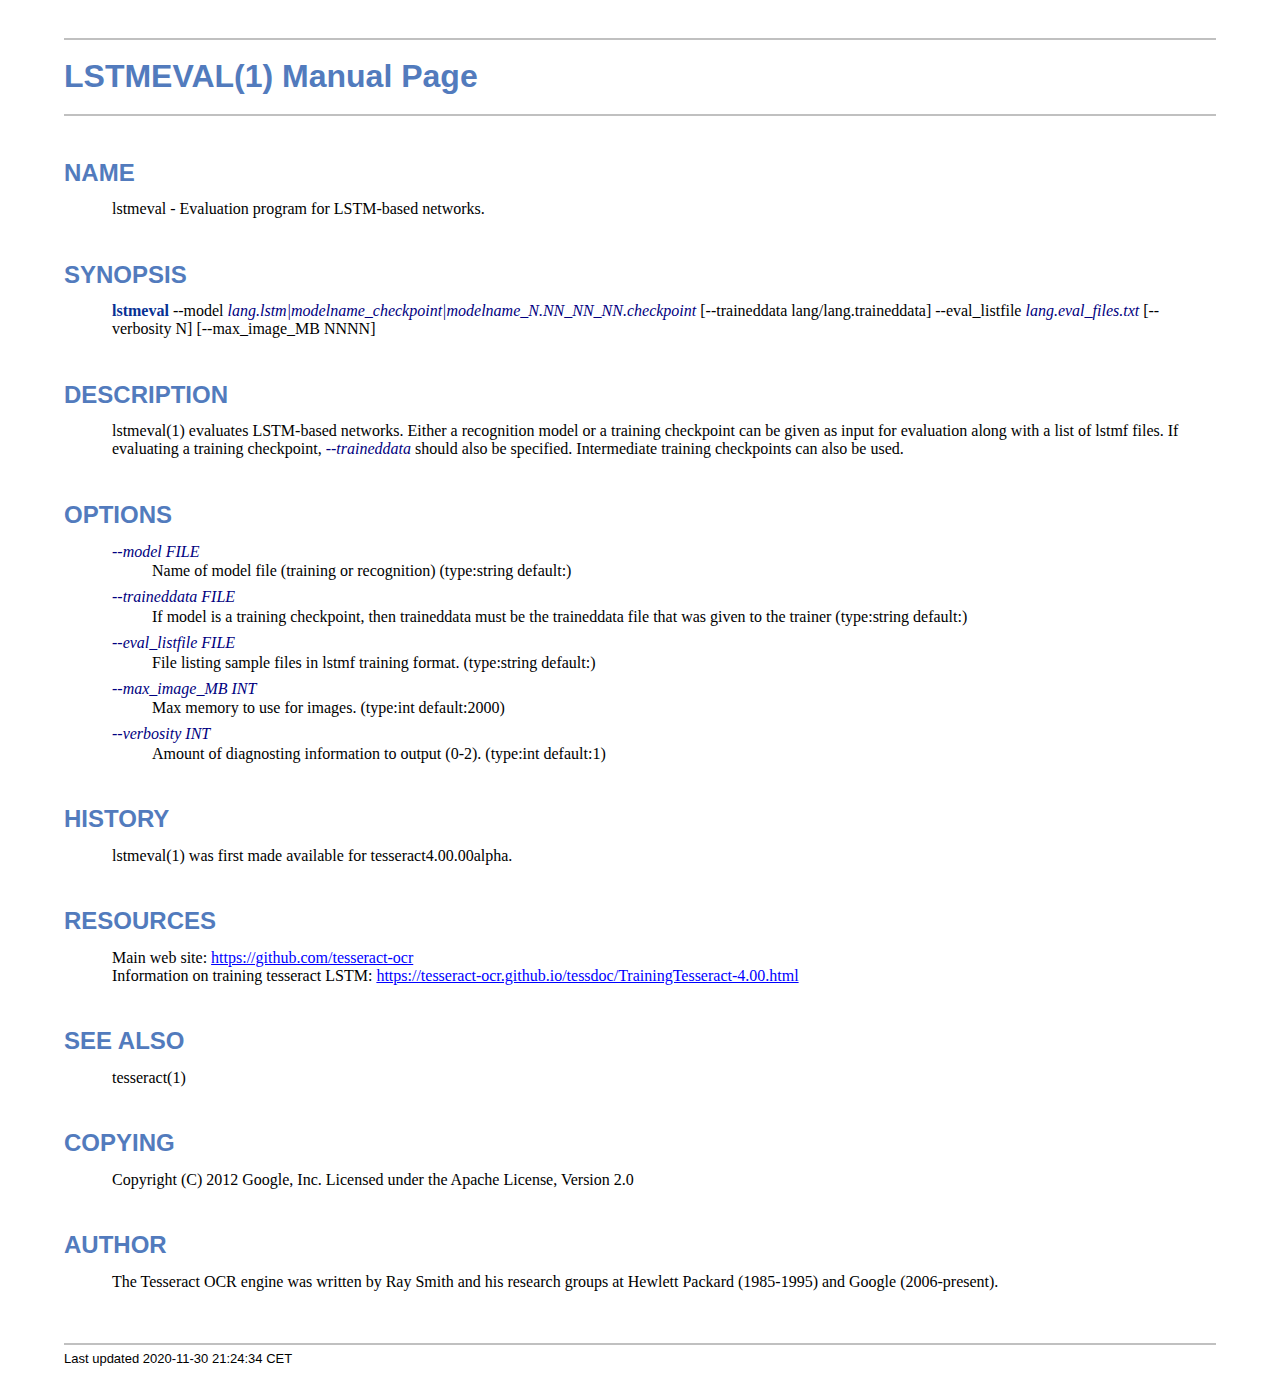
<file: Notesmaker/notesmaker/Tesseract-OCR/lstmeval.1.html>
<!DOCTYPE html>
<html lang="en">
<head>
<meta http-equiv="Content-Type" content="text/html; charset=UTF-8">
<meta name="generator" content="AsciiDoc 10.2.0">
<title>LSTMEVAL(1)</title>
<style type="text/css">
/* Shared CSS for AsciiDoc xhtml11 and html5 backends */

/* Default font. */
body {
  font-family: Georgia,serif;
}

/* Title font. */
h1, h2, h3, h4, h5, h6,
div.title, caption.title,
thead, p.table.header,
#toctitle,
#author, #revnumber, #revdate, #revremark,
#footer {
  font-family: Arial,Helvetica,sans-serif;
}

body {
  margin: 1em 5% 1em 5%;
}

a {
  color: blue;
  text-decoration: underline;
}
a:visited {
  color: fuchsia;
}

em {
  font-style: italic;
  color: navy;
}

strong {
  font-weight: bold;
  color: #083194;
}

h1, h2, h3, h4, h5, h6 {
  color: #527bbd;
  margin-top: 1.2em;
  margin-bottom: 0.5em;
  line-height: 1.3;
}

h1, h2, h3 {
  border-bottom: 2px solid silver;
}
h2 {
  padding-top: 0.5em;
}
h3 {
  float: left;
}
h3 + * {
  clear: left;
}
h5 {
  font-size: 1.0em;
}

div.sectionbody {
  margin-left: 0;
}

hr {
  border: 1px solid silver;
}

p {
  margin-top: 0.5em;
  margin-bottom: 0.5em;
}

ul, ol, li > p {
  margin-top: 0;
}
ul > li     { color: #aaa; }
ul > li > * { color: black; }

.monospaced, code, pre {
  font-family: "Courier New", Courier, monospace;
  font-size: inherit;
  color: navy;
  padding: 0;
  margin: 0;
}
pre {
  white-space: pre-wrap;
}

#author {
  color: #527bbd;
  font-weight: bold;
  font-size: 1.1em;
}
#email {
}
#revnumber, #revdate, #revremark {
}

#footer {
  font-size: small;
  border-top: 2px solid silver;
  padding-top: 0.5em;
  margin-top: 4.0em;
}
#footer-text {
  float: left;
  padding-bottom: 0.5em;
}
#footer-badges {
  float: right;
  padding-bottom: 0.5em;
}

#preamble {
  margin-top: 1.5em;
  margin-bottom: 1.5em;
}
div.imageblock, div.exampleblock, div.verseblock,
div.quoteblock, div.literalblock, div.listingblock, div.sidebarblock,
div.admonitionblock {
  margin-top: 1.0em;
  margin-bottom: 1.5em;
}
div.admonitionblock {
  margin-top: 2.0em;
  margin-bottom: 2.0em;
  margin-right: 10%;
  color: #606060;
}

div.content { /* Block element content. */
  padding: 0;
}

/* Block element titles. */
div.title, caption.title {
  color: #527bbd;
  font-weight: bold;
  text-align: left;
  margin-top: 1.0em;
  margin-bottom: 0.5em;
}
div.title + * {
  margin-top: 0;
}

td div.title:first-child {
  margin-top: 0.0em;
}
div.content div.title:first-child {
  margin-top: 0.0em;
}
div.content + div.title {
  margin-top: 0.0em;
}

div.sidebarblock > div.content {
  background: #ffffee;
  border: 1px solid #dddddd;
  border-left: 4px solid #f0f0f0;
  padding: 0.5em;
}

div.listingblock > div.content {
  border: 1px solid #dddddd;
  border-left: 5px solid #f0f0f0;
  background: #f8f8f8;
  padding: 0.5em;
}

div.quoteblock, div.verseblock {
  padding-left: 1.0em;
  margin-left: 1.0em;
  margin-right: 10%;
  border-left: 5px solid #f0f0f0;
  color: #888;
}

div.quoteblock > div.attribution {
  padding-top: 0.5em;
  text-align: right;
}

div.verseblock > pre.content {
  font-family: inherit;
  font-size: inherit;
}
div.verseblock > div.attribution {
  padding-top: 0.75em;
  text-align: left;
}
/* DEPRECATED: Pre version 8.2.7 verse style literal block. */
div.verseblock + div.attribution {
  text-align: left;
}

div.admonitionblock .icon {
  vertical-align: top;
  font-size: 1.1em;
  font-weight: bold;
  text-decoration: underline;
  color: #527bbd;
  padding-right: 0.5em;
}
div.admonitionblock td.content {
  padding-left: 0.5em;
  border-left: 3px solid #dddddd;
}

div.exampleblock > div.content {
  border-left: 3px solid #dddddd;
  padding-left: 0.5em;
}

div.imageblock div.content { padding-left: 0; }
span.image img { border-style: none; vertical-align: text-bottom; }
a.image:visited { color: white; }

dl {
  margin-top: 0.8em;
  margin-bottom: 0.8em;
}
dt {
  margin-top: 0.5em;
  margin-bottom: 0;
  font-style: normal;
  color: navy;
}
dd > *:first-child {
  margin-top: 0.1em;
}

ul, ol {
    list-style-position: outside;
}
ol.arabic {
  list-style-type: decimal;
}
ol.loweralpha {
  list-style-type: lower-alpha;
}
ol.upperalpha {
  list-style-type: upper-alpha;
}
ol.lowerroman {
  list-style-type: lower-roman;
}
ol.upperroman {
  list-style-type: upper-roman;
}

div.compact ul, div.compact ol,
div.compact p, div.compact p,
div.compact div, div.compact div {
  margin-top: 0.1em;
  margin-bottom: 0.1em;
}

tfoot {
  font-weight: bold;
}
td > div.verse {
  white-space: pre;
}

div.hdlist {
  margin-top: 0.8em;
  margin-bottom: 0.8em;
}
div.hdlist tr {
  padding-bottom: 15px;
}
dt.hdlist1.strong, td.hdlist1.strong {
  font-weight: bold;
}
td.hdlist1 {
  vertical-align: top;
  font-style: normal;
  padding-right: 0.8em;
  color: navy;
}
td.hdlist2 {
  vertical-align: top;
}
div.hdlist.compact tr {
  margin: 0;
  padding-bottom: 0;
}

.comment {
  background: yellow;
}

.footnote, .footnoteref {
  font-size: 0.8em;
}

span.footnote, span.footnoteref {
  vertical-align: super;
}

#footnotes {
  margin: 20px 0 20px 0;
  padding: 7px 0 0 0;
}

#footnotes div.footnote {
  margin: 0 0 5px 0;
}

#footnotes hr {
  border: none;
  border-top: 1px solid silver;
  height: 1px;
  text-align: left;
  margin-left: 0;
  width: 20%;
  min-width: 100px;
}

div.colist td {
  padding-right: 0.5em;
  padding-bottom: 0.3em;
  vertical-align: top;
}
div.colist td img {
  margin-top: 0.3em;
}

@media print {
  #footer-badges { display: none; }
}

#toc {
  margin-bottom: 2.5em;
}

#toctitle {
  color: #527bbd;
  font-size: 1.1em;
  font-weight: bold;
  margin-top: 1.0em;
  margin-bottom: 0.1em;
}

div.toclevel0, div.toclevel1, div.toclevel2, div.toclevel3, div.toclevel4 {
  margin-top: 0;
  margin-bottom: 0;
}
div.toclevel2 {
  margin-left: 2em;
  font-size: 0.9em;
}
div.toclevel3 {
  margin-left: 4em;
  font-size: 0.9em;
}
div.toclevel4 {
  margin-left: 6em;
  font-size: 0.9em;
}

span.aqua { color: aqua; }
span.black { color: black; }
span.blue { color: blue; }
span.fuchsia { color: fuchsia; }
span.gray { color: gray; }
span.green { color: green; }
span.lime { color: lime; }
span.maroon { color: maroon; }
span.navy { color: navy; }
span.olive { color: olive; }
span.purple { color: purple; }
span.red { color: red; }
span.silver { color: silver; }
span.teal { color: teal; }
span.white { color: white; }
span.yellow { color: yellow; }

span.aqua-background { background: aqua; }
span.black-background { background: black; }
span.blue-background { background: blue; }
span.fuchsia-background { background: fuchsia; }
span.gray-background { background: gray; }
span.green-background { background: green; }
span.lime-background { background: lime; }
span.maroon-background { background: maroon; }
span.navy-background { background: navy; }
span.olive-background { background: olive; }
span.purple-background { background: purple; }
span.red-background { background: red; }
span.silver-background { background: silver; }
span.teal-background { background: teal; }
span.white-background { background: white; }
span.yellow-background { background: yellow; }

span.big { font-size: 2em; }
span.small { font-size: 0.6em; }

span.underline { text-decoration: underline; }
span.overline { text-decoration: overline; }
span.line-through { text-decoration: line-through; }

div.unbreakable { page-break-inside: avoid; }


/*
 * xhtml11 specific
 *
 * */

div.tableblock {
  margin-top: 1.0em;
  margin-bottom: 1.5em;
}
div.tableblock > table {
  border: 3px solid #527bbd;
}
thead, p.table.header {
  font-weight: bold;
  color: #527bbd;
}
p.table {
  margin-top: 0;
}
/* Because the table frame attribute is overridden by CSS in most browsers. */
div.tableblock > table[frame="void"] {
  border-style: none;
}
div.tableblock > table[frame="hsides"] {
  border-left-style: none;
  border-right-style: none;
}
div.tableblock > table[frame="vsides"] {
  border-top-style: none;
  border-bottom-style: none;
}


/*
 * html5 specific
 *
 * */

table.tableblock {
  margin-top: 1.0em;
  margin-bottom: 1.5em;
}
thead, p.tableblock.header {
  font-weight: bold;
  color: #527bbd;
}
p.tableblock {
  margin-top: 0;
}
table.tableblock {
  border-width: 3px;
  border-spacing: 0px;
  border-style: solid;
  border-color: #527bbd;
  border-collapse: collapse;
}
th.tableblock, td.tableblock {
  border-width: 1px;
  padding: 4px;
  border-style: solid;
  border-color: #527bbd;
}

table.tableblock.frame-topbot {
  border-left-style: hidden;
  border-right-style: hidden;
}
table.tableblock.frame-sides {
  border-top-style: hidden;
  border-bottom-style: hidden;
}
table.tableblock.frame-none {
  border-style: hidden;
}

th.tableblock.halign-left, td.tableblock.halign-left {
  text-align: left;
}
th.tableblock.halign-center, td.tableblock.halign-center {
  text-align: center;
}
th.tableblock.halign-right, td.tableblock.halign-right {
  text-align: right;
}

th.tableblock.valign-top, td.tableblock.valign-top {
  vertical-align: top;
}
th.tableblock.valign-middle, td.tableblock.valign-middle {
  vertical-align: middle;
}
th.tableblock.valign-bottom, td.tableblock.valign-bottom {
  vertical-align: bottom;
}


/*
 * manpage specific
 *
 * */

body.manpage h1 {
  padding-top: 0.5em;
  padding-bottom: 0.5em;
  border-top: 2px solid silver;
  border-bottom: 2px solid silver;
}
body.manpage h2 {
  border-style: none;
}
body.manpage div.sectionbody {
  margin-left: 3em;
}

@media print {
  body.manpage div#toc { display: none; }
}


</style>
<script type="text/javascript">
/*<![CDATA[*/
var asciidoc = {  // Namespace.

/////////////////////////////////////////////////////////////////////
// Table Of Contents generator
/////////////////////////////////////////////////////////////////////

/* Author: Mihai Bazon, September 2002
 * http://students.infoiasi.ro/~mishoo
 *
 * Table Of Content generator
 * Version: 0.4
 *
 * Feel free to use this script under the terms of the GNU General Public
 * License, as long as you do not remove or alter this notice.
 */

 /* modified by Troy D. Hanson, September 2006. License: GPL */
 /* modified by Stuart Rackham, 2006, 2009. License: GPL */

// toclevels = 1..4.
toc: function (toclevels) {

  function getText(el) {
    var text = "";
    for (var i = el.firstChild; i != null; i = i.nextSibling) {
      if (i.nodeType == 3 /* Node.TEXT_NODE */) // IE doesn't speak constants.
        text += i.data;
      else if (i.firstChild != null)
        text += getText(i);
    }
    return text;
  }

  function TocEntry(el, text, toclevel) {
    this.element = el;
    this.text = text;
    this.toclevel = toclevel;
  }

  function tocEntries(el, toclevels) {
    var result = new Array;
    var re = new RegExp('[hH]([1-'+(toclevels+1)+'])');
    // Function that scans the DOM tree for header elements (the DOM2
    // nodeIterator API would be a better technique but not supported by all
    // browsers).
    var iterate = function (el) {
      for (var i = el.firstChild; i != null; i = i.nextSibling) {
        if (i.nodeType == 1 /* Node.ELEMENT_NODE */) {
          var mo = re.exec(i.tagName);
          if (mo && (i.getAttribute("class") || i.getAttribute("className")) != "float") {
            result[result.length] = new TocEntry(i, getText(i), mo[1]-1);
          }
          iterate(i);
        }
      }
    }
    iterate(el);
    return result;
  }

  var toc = document.getElementById("toc");
  if (!toc) {
    return;
  }

  // Delete existing TOC entries in case we're reloading the TOC.
  var tocEntriesToRemove = [];
  var i;
  for (i = 0; i < toc.childNodes.length; i++) {
    var entry = toc.childNodes[i];
    if (entry.nodeName.toLowerCase() == 'div'
     && entry.getAttribute("class")
     && entry.getAttribute("class").match(/^toclevel/))
      tocEntriesToRemove.push(entry);
  }
  for (i = 0; i < tocEntriesToRemove.length; i++) {
    toc.removeChild(tocEntriesToRemove[i]);
  }

  // Rebuild TOC entries.
  var entries = tocEntries(document.getElementById("content"), toclevels);
  for (var i = 0; i < entries.length; ++i) {
    var entry = entries[i];
    if (entry.element.id == "")
      entry.element.id = "_toc_" + i;
    var a = document.createElement("a");
    a.href = "#" + entry.element.id;
    a.appendChild(document.createTextNode(entry.text));
    var div = document.createElement("div");
    div.appendChild(a);
    div.className = "toclevel" + entry.toclevel;
    toc.appendChild(div);
  }
  if (entries.length == 0)
    toc.parentNode.removeChild(toc);
},


/////////////////////////////////////////////////////////////////////
// Footnotes generator
/////////////////////////////////////////////////////////////////////

/* Based on footnote generation code from:
 * http://www.brandspankingnew.net/archive/2005/07/format_footnote.html
 */

footnotes: function () {
  // Delete existing footnote entries in case we're reloading the footnodes.
  var i;
  var noteholder = document.getElementById("footnotes");
  if (!noteholder) {
    return;
  }
  var entriesToRemove = [];
  for (i = 0; i < noteholder.childNodes.length; i++) {
    var entry = noteholder.childNodes[i];
    if (entry.nodeName.toLowerCase() == 'div' && entry.getAttribute("class") == "footnote")
      entriesToRemove.push(entry);
  }
  for (i = 0; i < entriesToRemove.length; i++) {
    noteholder.removeChild(entriesToRemove[i]);
  }

  // Rebuild footnote entries.
  var cont = document.getElementById("content");
  var spans = cont.getElementsByTagName("span");
  var refs = {};
  var n = 0;
  for (i=0; i<spans.length; i++) {
    if (spans[i].className == "footnote") {
      n++;
      var note = spans[i].getAttribute("data-note");
      if (!note) {
        // Use [\s\S] in place of . so multi-line matches work.
        // Because JavaScript has no s (dotall) regex flag.
        note = spans[i].innerHTML.match(/\s*\[([\s\S]*)]\s*/)[1];
        spans[i].innerHTML =
          "[<a id='_footnoteref_" + n + "' href='#_footnote_" + n +
          "' title='View footnote' class='footnote'>" + n + "</a>]";
        spans[i].setAttribute("data-note", note);
      }
      noteholder.innerHTML +=
        "<div class='footnote' id='_footnote_" + n + "'>" +
        "<a href='#_footnoteref_" + n + "' title='Return to text'>" +
        n + "</a>. " + note + "</div>";
      var id =spans[i].getAttribute("id");
      if (id != null) refs["#"+id] = n;
    }
  }
  if (n == 0)
    noteholder.parentNode.removeChild(noteholder);
  else {
    // Process footnoterefs.
    for (i=0; i<spans.length; i++) {
      if (spans[i].className == "footnoteref") {
        var href = spans[i].getElementsByTagName("a")[0].getAttribute("href");
        href = href.match(/#.*/)[0];  // Because IE return full URL.
        n = refs[href];
        spans[i].innerHTML =
          "[<a href='#_footnote_" + n +
          "' title='View footnote' class='footnote'>" + n + "</a>]";
      }
    }
  }
},

install: function(toclevels) {
  var timerId;

  function reinstall() {
    asciidoc.footnotes();
    if (toclevels) {
      asciidoc.toc(toclevels);
    }
  }

  function reinstallAndRemoveTimer() {
    clearInterval(timerId);
    reinstall();
  }

  timerId = setInterval(reinstall, 500);
  if (document.addEventListener)
    document.addEventListener("DOMContentLoaded", reinstallAndRemoveTimer, false);
  else
    window.onload = reinstallAndRemoveTimer;
}

}
asciidoc.install();
/*]]>*/
</script>
</head>
<body class="manpage">
<div id="header">
<h1>
LSTMEVAL(1) Manual Page
</h1>
<h2>NAME</h2>
<div class="sectionbody">
<p>lstmeval -
   Evaluation program for LSTM-based networks.
</p>
</div>
</div>
<div id="content">
<div class="sect1">
<h2 id="_synopsis">SYNOPSIS</h2>
<div class="sectionbody">
<div class="paragraph"><p><strong>lstmeval</strong> --model <em>lang.lstm|modelname_checkpoint|modelname_N.NN_NN_NN.checkpoint</em> [--traineddata lang/lang.traineddata] --eval_listfile <em>lang.eval_files.txt</em> [--verbosity N] [--max_image_MB NNNN]</p></div>
</div>
</div>
<div class="sect1">
<h2 id="_description">DESCRIPTION</h2>
<div class="sectionbody">
<div class="paragraph"><p>lstmeval(1) evaluates LSTM-based networks. Either a recognition model or a training checkpoint can be given as input for evaluation along with a list of lstmf files. If evaluating a training checkpoint, <em>--traineddata</em> should also be specified. Intermediate training checkpoints can also be used.</p></div>
</div>
</div>
<div class="sect1">
<h2 id="_options">OPTIONS</h2>
<div class="sectionbody">
<div class="dlist"><dl>
<dt class="hdlist1">
<em>--model  FILE</em>
</dt>
<dd>
<p>
  Name of model file (training or recognition)  (type:string default:)
</p>
</dd>
<dt class="hdlist1">
<em>--traineddata  FILE</em>
</dt>
<dd>
<p>
  If model is a training checkpoint, then traineddata must be the traineddata file that was given to the trainer  (type:string default:)
</p>
</dd>
<dt class="hdlist1">
<em>--eval_listfile  FILE</em>
</dt>
<dd>
<p>
  File listing sample files in lstmf training format.  (type:string default:)
</p>
</dd>
<dt class="hdlist1">
<em>--max_image_MB  INT</em>
</dt>
<dd>
<p>
  Max memory to use for images.  (type:int default:2000)
</p>
</dd>
<dt class="hdlist1">
<em>--verbosity  INT</em>
</dt>
<dd>
<p>
  Amount of diagnosting information to output (0-2).  (type:int default:1)
</p>
</dd>
</dl></div>
</div>
</div>
<div class="sect1">
<h2 id="_history">HISTORY</h2>
<div class="sectionbody">
<div class="paragraph"><p>lstmeval(1) was first made available for tesseract4.00.00alpha.</p></div>
</div>
</div>
<div class="sect1">
<h2 id="_resources">RESOURCES</h2>
<div class="sectionbody">
<div class="paragraph"><p>Main web site: <a href="https://github.com/tesseract-ocr">https://github.com/tesseract-ocr</a><br>
Information on training tesseract LSTM: <a href="https://tesseract-ocr.github.io/tessdoc/TrainingTesseract-4.00.html">https://tesseract-ocr.github.io/tessdoc/TrainingTesseract-4.00.html</a></p></div>
</div>
</div>
<div class="sect1">
<h2 id="_see_also">SEE ALSO</h2>
<div class="sectionbody">
<div class="paragraph"><p>tesseract(1)</p></div>
</div>
</div>
<div class="sect1">
<h2 id="_copying">COPYING</h2>
<div class="sectionbody">
<div class="paragraph"><p>Copyright (C) 2012 Google, Inc.
Licensed under the Apache License, Version 2.0</p></div>
</div>
</div>
<div class="sect1">
<h2 id="_author">AUTHOR</h2>
<div class="sectionbody">
<div class="paragraph"><p>The Tesseract OCR engine was written by Ray Smith and his research groups
at Hewlett Packard (1985-1995) and Google (2006-present).</p></div>
</div>
</div>
</div>
<div id="footnotes"><hr></div>
<div id="footer">
<div id="footer-text">
Last updated
 2020-11-30 21:24:34 CET
</div>
</div>
</body>
</html>
</file>
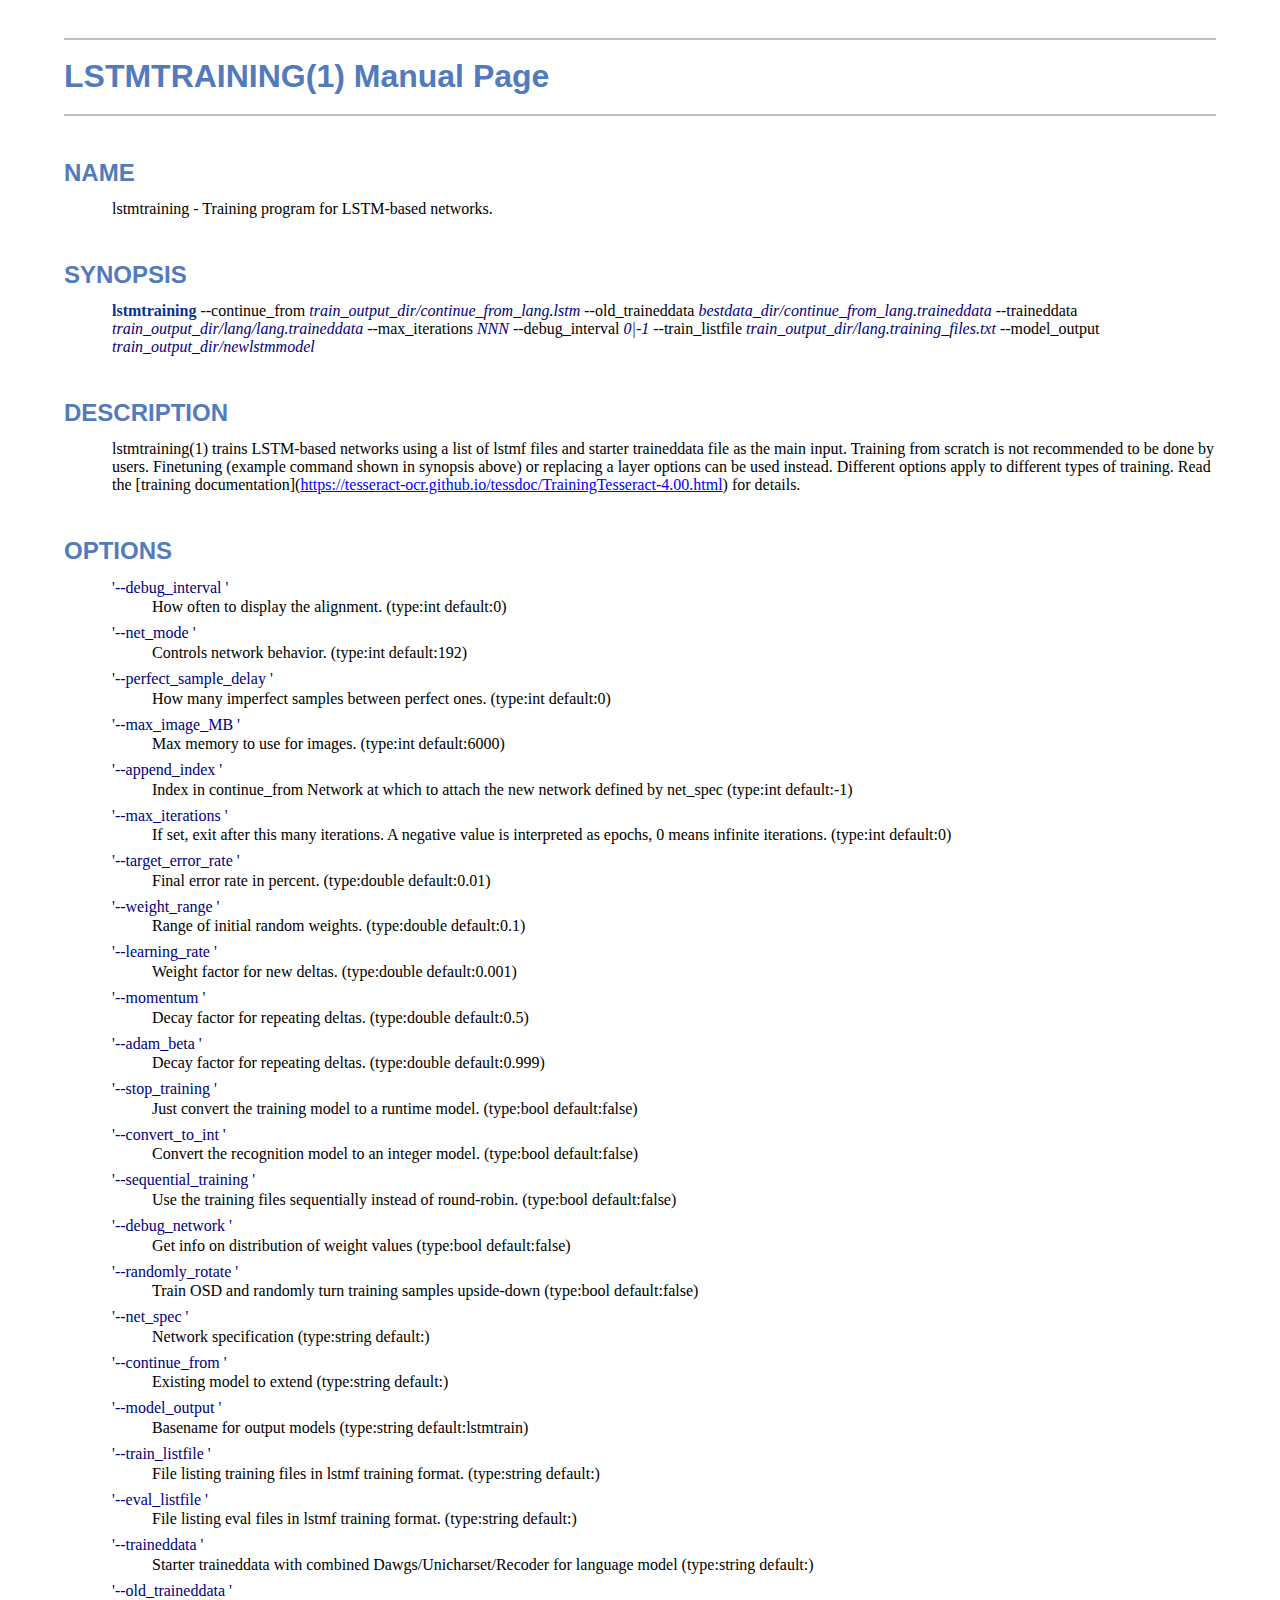
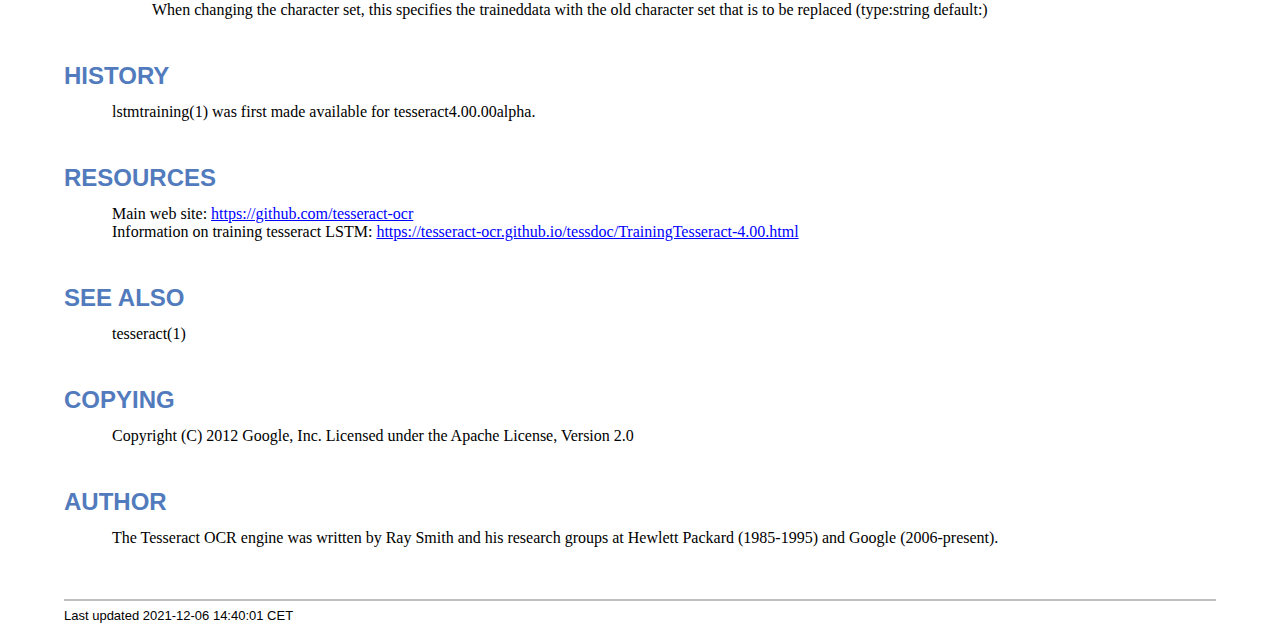
<file: Notesmaker/notesmaker/Tesseract-OCR/lstmtraining.1.html>
<!DOCTYPE html>
<html lang="en">
<head>
<meta http-equiv="Content-Type" content="text/html; charset=UTF-8">
<meta name="generator" content="AsciiDoc 10.2.0">
<title>LSTMTRAINING(1)</title>
<style type="text/css">
/* Shared CSS for AsciiDoc xhtml11 and html5 backends */

/* Default font. */
body {
  font-family: Georgia,serif;
}

/* Title font. */
h1, h2, h3, h4, h5, h6,
div.title, caption.title,
thead, p.table.header,
#toctitle,
#author, #revnumber, #revdate, #revremark,
#footer {
  font-family: Arial,Helvetica,sans-serif;
}

body {
  margin: 1em 5% 1em 5%;
}

a {
  color: blue;
  text-decoration: underline;
}
a:visited {
  color: fuchsia;
}

em {
  font-style: italic;
  color: navy;
}

strong {
  font-weight: bold;
  color: #083194;
}

h1, h2, h3, h4, h5, h6 {
  color: #527bbd;
  margin-top: 1.2em;
  margin-bottom: 0.5em;
  line-height: 1.3;
}

h1, h2, h3 {
  border-bottom: 2px solid silver;
}
h2 {
  padding-top: 0.5em;
}
h3 {
  float: left;
}
h3 + * {
  clear: left;
}
h5 {
  font-size: 1.0em;
}

div.sectionbody {
  margin-left: 0;
}

hr {
  border: 1px solid silver;
}

p {
  margin-top: 0.5em;
  margin-bottom: 0.5em;
}

ul, ol, li > p {
  margin-top: 0;
}
ul > li     { color: #aaa; }
ul > li > * { color: black; }

.monospaced, code, pre {
  font-family: "Courier New", Courier, monospace;
  font-size: inherit;
  color: navy;
  padding: 0;
  margin: 0;
}
pre {
  white-space: pre-wrap;
}

#author {
  color: #527bbd;
  font-weight: bold;
  font-size: 1.1em;
}
#email {
}
#revnumber, #revdate, #revremark {
}

#footer {
  font-size: small;
  border-top: 2px solid silver;
  padding-top: 0.5em;
  margin-top: 4.0em;
}
#footer-text {
  float: left;
  padding-bottom: 0.5em;
}
#footer-badges {
  float: right;
  padding-bottom: 0.5em;
}

#preamble {
  margin-top: 1.5em;
  margin-bottom: 1.5em;
}
div.imageblock, div.exampleblock, div.verseblock,
div.quoteblock, div.literalblock, div.listingblock, div.sidebarblock,
div.admonitionblock {
  margin-top: 1.0em;
  margin-bottom: 1.5em;
}
div.admonitionblock {
  margin-top: 2.0em;
  margin-bottom: 2.0em;
  margin-right: 10%;
  color: #606060;
}

div.content { /* Block element content. */
  padding: 0;
}

/* Block element titles. */
div.title, caption.title {
  color: #527bbd;
  font-weight: bold;
  text-align: left;
  margin-top: 1.0em;
  margin-bottom: 0.5em;
}
div.title + * {
  margin-top: 0;
}

td div.title:first-child {
  margin-top: 0.0em;
}
div.content div.title:first-child {
  margin-top: 0.0em;
}
div.content + div.title {
  margin-top: 0.0em;
}

div.sidebarblock > div.content {
  background: #ffffee;
  border: 1px solid #dddddd;
  border-left: 4px solid #f0f0f0;
  padding: 0.5em;
}

div.listingblock > div.content {
  border: 1px solid #dddddd;
  border-left: 5px solid #f0f0f0;
  background: #f8f8f8;
  padding: 0.5em;
}

div.quoteblock, div.verseblock {
  padding-left: 1.0em;
  margin-left: 1.0em;
  margin-right: 10%;
  border-left: 5px solid #f0f0f0;
  color: #888;
}

div.quoteblock > div.attribution {
  padding-top: 0.5em;
  text-align: right;
}

div.verseblock > pre.content {
  font-family: inherit;
  font-size: inherit;
}
div.verseblock > div.attribution {
  padding-top: 0.75em;
  text-align: left;
}
/* DEPRECATED: Pre version 8.2.7 verse style literal block. */
div.verseblock + div.attribution {
  text-align: left;
}

div.admonitionblock .icon {
  vertical-align: top;
  font-size: 1.1em;
  font-weight: bold;
  text-decoration: underline;
  color: #527bbd;
  padding-right: 0.5em;
}
div.admonitionblock td.content {
  padding-left: 0.5em;
  border-left: 3px solid #dddddd;
}

div.exampleblock > div.content {
  border-left: 3px solid #dddddd;
  padding-left: 0.5em;
}

div.imageblock div.content { padding-left: 0; }
span.image img { border-style: none; vertical-align: text-bottom; }
a.image:visited { color: white; }

dl {
  margin-top: 0.8em;
  margin-bottom: 0.8em;
}
dt {
  margin-top: 0.5em;
  margin-bottom: 0;
  font-style: normal;
  color: navy;
}
dd > *:first-child {
  margin-top: 0.1em;
}

ul, ol {
    list-style-position: outside;
}
ol.arabic {
  list-style-type: decimal;
}
ol.loweralpha {
  list-style-type: lower-alpha;
}
ol.upperalpha {
  list-style-type: upper-alpha;
}
ol.lowerroman {
  list-style-type: lower-roman;
}
ol.upperroman {
  list-style-type: upper-roman;
}

div.compact ul, div.compact ol,
div.compact p, div.compact p,
div.compact div, div.compact div {
  margin-top: 0.1em;
  margin-bottom: 0.1em;
}

tfoot {
  font-weight: bold;
}
td > div.verse {
  white-space: pre;
}

div.hdlist {
  margin-top: 0.8em;
  margin-bottom: 0.8em;
}
div.hdlist tr {
  padding-bottom: 15px;
}
dt.hdlist1.strong, td.hdlist1.strong {
  font-weight: bold;
}
td.hdlist1 {
  vertical-align: top;
  font-style: normal;
  padding-right: 0.8em;
  color: navy;
}
td.hdlist2 {
  vertical-align: top;
}
div.hdlist.compact tr {
  margin: 0;
  padding-bottom: 0;
}

.comment {
  background: yellow;
}

.footnote, .footnoteref {
  font-size: 0.8em;
}

span.footnote, span.footnoteref {
  vertical-align: super;
}

#footnotes {
  margin: 20px 0 20px 0;
  padding: 7px 0 0 0;
}

#footnotes div.footnote {
  margin: 0 0 5px 0;
}

#footnotes hr {
  border: none;
  border-top: 1px solid silver;
  height: 1px;
  text-align: left;
  margin-left: 0;
  width: 20%;
  min-width: 100px;
}

div.colist td {
  padding-right: 0.5em;
  padding-bottom: 0.3em;
  vertical-align: top;
}
div.colist td img {
  margin-top: 0.3em;
}

@media print {
  #footer-badges { display: none; }
}

#toc {
  margin-bottom: 2.5em;
}

#toctitle {
  color: #527bbd;
  font-size: 1.1em;
  font-weight: bold;
  margin-top: 1.0em;
  margin-bottom: 0.1em;
}

div.toclevel0, div.toclevel1, div.toclevel2, div.toclevel3, div.toclevel4 {
  margin-top: 0;
  margin-bottom: 0;
}
div.toclevel2 {
  margin-left: 2em;
  font-size: 0.9em;
}
div.toclevel3 {
  margin-left: 4em;
  font-size: 0.9em;
}
div.toclevel4 {
  margin-left: 6em;
  font-size: 0.9em;
}

span.aqua { color: aqua; }
span.black { color: black; }
span.blue { color: blue; }
span.fuchsia { color: fuchsia; }
span.gray { color: gray; }
span.green { color: green; }
span.lime { color: lime; }
span.maroon { color: maroon; }
span.navy { color: navy; }
span.olive { color: olive; }
span.purple { color: purple; }
span.red { color: red; }
span.silver { color: silver; }
span.teal { color: teal; }
span.white { color: white; }
span.yellow { color: yellow; }

span.aqua-background { background: aqua; }
span.black-background { background: black; }
span.blue-background { background: blue; }
span.fuchsia-background { background: fuchsia; }
span.gray-background { background: gray; }
span.green-background { background: green; }
span.lime-background { background: lime; }
span.maroon-background { background: maroon; }
span.navy-background { background: navy; }
span.olive-background { background: olive; }
span.purple-background { background: purple; }
span.red-background { background: red; }
span.silver-background { background: silver; }
span.teal-background { background: teal; }
span.white-background { background: white; }
span.yellow-background { background: yellow; }

span.big { font-size: 2em; }
span.small { font-size: 0.6em; }

span.underline { text-decoration: underline; }
span.overline { text-decoration: overline; }
span.line-through { text-decoration: line-through; }

div.unbreakable { page-break-inside: avoid; }


/*
 * xhtml11 specific
 *
 * */

div.tableblock {
  margin-top: 1.0em;
  margin-bottom: 1.5em;
}
div.tableblock > table {
  border: 3px solid #527bbd;
}
thead, p.table.header {
  font-weight: bold;
  color: #527bbd;
}
p.table {
  margin-top: 0;
}
/* Because the table frame attribute is overridden by CSS in most browsers. */
div.tableblock > table[frame="void"] {
  border-style: none;
}
div.tableblock > table[frame="hsides"] {
  border-left-style: none;
  border-right-style: none;
}
div.tableblock > table[frame="vsides"] {
  border-top-style: none;
  border-bottom-style: none;
}


/*
 * html5 specific
 *
 * */

table.tableblock {
  margin-top: 1.0em;
  margin-bottom: 1.5em;
}
thead, p.tableblock.header {
  font-weight: bold;
  color: #527bbd;
}
p.tableblock {
  margin-top: 0;
}
table.tableblock {
  border-width: 3px;
  border-spacing: 0px;
  border-style: solid;
  border-color: #527bbd;
  border-collapse: collapse;
}
th.tableblock, td.tableblock {
  border-width: 1px;
  padding: 4px;
  border-style: solid;
  border-color: #527bbd;
}

table.tableblock.frame-topbot {
  border-left-style: hidden;
  border-right-style: hidden;
}
table.tableblock.frame-sides {
  border-top-style: hidden;
  border-bottom-style: hidden;
}
table.tableblock.frame-none {
  border-style: hidden;
}

th.tableblock.halign-left, td.tableblock.halign-left {
  text-align: left;
}
th.tableblock.halign-center, td.tableblock.halign-center {
  text-align: center;
}
th.tableblock.halign-right, td.tableblock.halign-right {
  text-align: right;
}

th.tableblock.valign-top, td.tableblock.valign-top {
  vertical-align: top;
}
th.tableblock.valign-middle, td.tableblock.valign-middle {
  vertical-align: middle;
}
th.tableblock.valign-bottom, td.tableblock.valign-bottom {
  vertical-align: bottom;
}


/*
 * manpage specific
 *
 * */

body.manpage h1 {
  padding-top: 0.5em;
  padding-bottom: 0.5em;
  border-top: 2px solid silver;
  border-bottom: 2px solid silver;
}
body.manpage h2 {
  border-style: none;
}
body.manpage div.sectionbody {
  margin-left: 3em;
}

@media print {
  body.manpage div#toc { display: none; }
}


</style>
<script type="text/javascript">
/*<![CDATA[*/
var asciidoc = {  // Namespace.

/////////////////////////////////////////////////////////////////////
// Table Of Contents generator
/////////////////////////////////////////////////////////////////////

/* Author: Mihai Bazon, September 2002
 * http://students.infoiasi.ro/~mishoo
 *
 * Table Of Content generator
 * Version: 0.4
 *
 * Feel free to use this script under the terms of the GNU General Public
 * License, as long as you do not remove or alter this notice.
 */

 /* modified by Troy D. Hanson, September 2006. License: GPL */
 /* modified by Stuart Rackham, 2006, 2009. License: GPL */

// toclevels = 1..4.
toc: function (toclevels) {

  function getText(el) {
    var text = "";
    for (var i = el.firstChild; i != null; i = i.nextSibling) {
      if (i.nodeType == 3 /* Node.TEXT_NODE */) // IE doesn't speak constants.
        text += i.data;
      else if (i.firstChild != null)
        text += getText(i);
    }
    return text;
  }

  function TocEntry(el, text, toclevel) {
    this.element = el;
    this.text = text;
    this.toclevel = toclevel;
  }

  function tocEntries(el, toclevels) {
    var result = new Array;
    var re = new RegExp('[hH]([1-'+(toclevels+1)+'])');
    // Function that scans the DOM tree for header elements (the DOM2
    // nodeIterator API would be a better technique but not supported by all
    // browsers).
    var iterate = function (el) {
      for (var i = el.firstChild; i != null; i = i.nextSibling) {
        if (i.nodeType == 1 /* Node.ELEMENT_NODE */) {
          var mo = re.exec(i.tagName);
          if (mo && (i.getAttribute("class") || i.getAttribute("className")) != "float") {
            result[result.length] = new TocEntry(i, getText(i), mo[1]-1);
          }
          iterate(i);
        }
      }
    }
    iterate(el);
    return result;
  }

  var toc = document.getElementById("toc");
  if (!toc) {
    return;
  }

  // Delete existing TOC entries in case we're reloading the TOC.
  var tocEntriesToRemove = [];
  var i;
  for (i = 0; i < toc.childNodes.length; i++) {
    var entry = toc.childNodes[i];
    if (entry.nodeName.toLowerCase() == 'div'
     && entry.getAttribute("class")
     && entry.getAttribute("class").match(/^toclevel/))
      tocEntriesToRemove.push(entry);
  }
  for (i = 0; i < tocEntriesToRemove.length; i++) {
    toc.removeChild(tocEntriesToRemove[i]);
  }

  // Rebuild TOC entries.
  var entries = tocEntries(document.getElementById("content"), toclevels);
  for (var i = 0; i < entries.length; ++i) {
    var entry = entries[i];
    if (entry.element.id == "")
      entry.element.id = "_toc_" + i;
    var a = document.createElement("a");
    a.href = "#" + entry.element.id;
    a.appendChild(document.createTextNode(entry.text));
    var div = document.createElement("div");
    div.appendChild(a);
    div.className = "toclevel" + entry.toclevel;
    toc.appendChild(div);
  }
  if (entries.length == 0)
    toc.parentNode.removeChild(toc);
},


/////////////////////////////////////////////////////////////////////
// Footnotes generator
/////////////////////////////////////////////////////////////////////

/* Based on footnote generation code from:
 * http://www.brandspankingnew.net/archive/2005/07/format_footnote.html
 */

footnotes: function () {
  // Delete existing footnote entries in case we're reloading the footnodes.
  var i;
  var noteholder = document.getElementById("footnotes");
  if (!noteholder) {
    return;
  }
  var entriesToRemove = [];
  for (i = 0; i < noteholder.childNodes.length; i++) {
    var entry = noteholder.childNodes[i];
    if (entry.nodeName.toLowerCase() == 'div' && entry.getAttribute("class") == "footnote")
      entriesToRemove.push(entry);
  }
  for (i = 0; i < entriesToRemove.length; i++) {
    noteholder.removeChild(entriesToRemove[i]);
  }

  // Rebuild footnote entries.
  var cont = document.getElementById("content");
  var spans = cont.getElementsByTagName("span");
  var refs = {};
  var n = 0;
  for (i=0; i<spans.length; i++) {
    if (spans[i].className == "footnote") {
      n++;
      var note = spans[i].getAttribute("data-note");
      if (!note) {
        // Use [\s\S] in place of . so multi-line matches work.
        // Because JavaScript has no s (dotall) regex flag.
        note = spans[i].innerHTML.match(/\s*\[([\s\S]*)]\s*/)[1];
        spans[i].innerHTML =
          "[<a id='_footnoteref_" + n + "' href='#_footnote_" + n +
          "' title='View footnote' class='footnote'>" + n + "</a>]";
        spans[i].setAttribute("data-note", note);
      }
      noteholder.innerHTML +=
        "<div class='footnote' id='_footnote_" + n + "'>" +
        "<a href='#_footnoteref_" + n + "' title='Return to text'>" +
        n + "</a>. " + note + "</div>";
      var id =spans[i].getAttribute("id");
      if (id != null) refs["#"+id] = n;
    }
  }
  if (n == 0)
    noteholder.parentNode.removeChild(noteholder);
  else {
    // Process footnoterefs.
    for (i=0; i<spans.length; i++) {
      if (spans[i].className == "footnoteref") {
        var href = spans[i].getElementsByTagName("a")[0].getAttribute("href");
        href = href.match(/#.*/)[0];  // Because IE return full URL.
        n = refs[href];
        spans[i].innerHTML =
          "[<a href='#_footnote_" + n +
          "' title='View footnote' class='footnote'>" + n + "</a>]";
      }
    }
  }
},

install: function(toclevels) {
  var timerId;

  function reinstall() {
    asciidoc.footnotes();
    if (toclevels) {
      asciidoc.toc(toclevels);
    }
  }

  function reinstallAndRemoveTimer() {
    clearInterval(timerId);
    reinstall();
  }

  timerId = setInterval(reinstall, 500);
  if (document.addEventListener)
    document.addEventListener("DOMContentLoaded", reinstallAndRemoveTimer, false);
  else
    window.onload = reinstallAndRemoveTimer;
}

}
asciidoc.install();
/*]]>*/
</script>
</head>
<body class="manpage">
<div id="header">
<h1>
LSTMTRAINING(1) Manual Page
</h1>
<h2>NAME</h2>
<div class="sectionbody">
<p>lstmtraining -
   Training program for LSTM-based networks.
</p>
</div>
</div>
<div id="content">
<div class="sect1">
<h2 id="_synopsis">SYNOPSIS</h2>
<div class="sectionbody">
<div class="paragraph"><p><strong>lstmtraining</strong>
  --continue_from  <em>train_output_dir/continue_from_lang.lstm</em>
  --old_traineddata <em>bestdata_dir/continue_from_lang.traineddata</em>
  --traineddata   <em>train_output_dir/lang/lang.traineddata</em>
  --max_iterations <em>NNN</em>
  --debug_interval <em>0|-1</em>
  --train_listfile <em>train_output_dir/lang.training_files.txt</em>
  --model_output  <em>train_output_dir/newlstmmodel</em></p></div>
</div>
</div>
<div class="sect1">
<h2 id="_description">DESCRIPTION</h2>
<div class="sectionbody">
<div class="paragraph"><p>lstmtraining(1)  trains LSTM-based networks using a list of lstmf files and starter traineddata file as the main input. Training from scratch is not recommended to be done by users. Finetuning (example command shown in synopsis above) or replacing a layer options can be used instead. Different options apply to different types of training.
Read the [training documentation](<a href="https://tesseract-ocr.github.io/tessdoc/TrainingTesseract-4.00.html">https://tesseract-ocr.github.io/tessdoc/TrainingTesseract-4.00.html</a>) for details.</p></div>
</div>
</div>
<div class="sect1">
<h2 id="_options">OPTIONS</h2>
<div class="sectionbody">
<div class="dlist"><dl>
<dt class="hdlist1">
'--debug_interval  '
</dt>
<dd>
<p>
  How often to display the alignment.  (type:int default:0)
</p>
</dd>
<dt class="hdlist1">
'--net_mode  '
</dt>
<dd>
<p>
  Controls network behavior.  (type:int default:192)
</p>
</dd>
<dt class="hdlist1">
'--perfect_sample_delay  '
</dt>
<dd>
<p>
  How many imperfect samples between perfect ones.  (type:int default:0)
</p>
</dd>
<dt class="hdlist1">
'--max_image_MB  '
</dt>
<dd>
<p>
  Max memory to use for images.  (type:int default:6000)
</p>
</dd>
<dt class="hdlist1">
'--append_index  '
</dt>
<dd>
<p>
  Index in continue_from Network at which to attach the new network defined by net_spec  (type:int default:-1)
</p>
</dd>
<dt class="hdlist1">
'--max_iterations  '
</dt>
<dd>
<p>
  If set, exit after this many iterations. A negative value is interpreted as epochs, 0 means infinite iterations.  (type:int default:0)
</p>
</dd>
<dt class="hdlist1">
'--target_error_rate  '
</dt>
<dd>
<p>
  Final error rate in percent.  (type:double default:0.01)
</p>
</dd>
<dt class="hdlist1">
'--weight_range  '
</dt>
<dd>
<p>
  Range of initial random weights.  (type:double default:0.1)
</p>
</dd>
<dt class="hdlist1">
'--learning_rate  '
</dt>
<dd>
<p>
  Weight factor for new deltas.  (type:double default:0.001)
</p>
</dd>
<dt class="hdlist1">
'--momentum  '
</dt>
<dd>
<p>
  Decay factor for repeating deltas.  (type:double default:0.5)
</p>
</dd>
<dt class="hdlist1">
'--adam_beta  '
</dt>
<dd>
<p>
  Decay factor for repeating deltas.  (type:double default:0.999)
</p>
</dd>
<dt class="hdlist1">
'--stop_training  '
</dt>
<dd>
<p>
  Just convert the training model to a runtime model.  (type:bool default:false)
</p>
</dd>
<dt class="hdlist1">
'--convert_to_int  '
</dt>
<dd>
<p>
  Convert the recognition model to an integer model.  (type:bool default:false)
</p>
</dd>
<dt class="hdlist1">
'--sequential_training  '
</dt>
<dd>
<p>
  Use the training files sequentially instead of round-robin.  (type:bool default:false)
</p>
</dd>
<dt class="hdlist1">
'--debug_network  '
</dt>
<dd>
<p>
  Get info on distribution of weight values  (type:bool default:false)
</p>
</dd>
<dt class="hdlist1">
'--randomly_rotate  '
</dt>
<dd>
<p>
  Train OSD and randomly turn training samples upside-down  (type:bool default:false)
</p>
</dd>
<dt class="hdlist1">
'--net_spec  '
</dt>
<dd>
<p>
  Network specification  (type:string default:)
</p>
</dd>
<dt class="hdlist1">
'--continue_from  '
</dt>
<dd>
<p>
  Existing model to extend  (type:string default:)
</p>
</dd>
<dt class="hdlist1">
'--model_output  '
</dt>
<dd>
<p>
  Basename for output models  (type:string default:lstmtrain)
</p>
</dd>
<dt class="hdlist1">
'--train_listfile  '
</dt>
<dd>
<p>
  File listing training files in lstmf training format.  (type:string default:)
</p>
</dd>
<dt class="hdlist1">
'--eval_listfile  '
</dt>
<dd>
<p>
  File listing eval files in lstmf training format.  (type:string default:)
</p>
</dd>
<dt class="hdlist1">
'--traineddata  '
</dt>
<dd>
<p>
  Starter traineddata with combined Dawgs/Unicharset/Recoder for language model  (type:string default:)
</p>
</dd>
<dt class="hdlist1">
'--old_traineddata  '
</dt>
<dd>
<p>
  When changing the character set, this specifies the traineddata with the old character set that is to be replaced  (type:string default:)
</p>
</dd>
</dl></div>
</div>
</div>
<div class="sect1">
<h2 id="_history">HISTORY</h2>
<div class="sectionbody">
<div class="paragraph"><p>lstmtraining(1) was first made available for tesseract4.00.00alpha.</p></div>
</div>
</div>
<div class="sect1">
<h2 id="_resources">RESOURCES</h2>
<div class="sectionbody">
<div class="paragraph"><p>Main web site: <a href="https://github.com/tesseract-ocr">https://github.com/tesseract-ocr</a><br>
Information on training tesseract LSTM: <a href="https://tesseract-ocr.github.io/tessdoc/TrainingTesseract-4.00.html">https://tesseract-ocr.github.io/tessdoc/TrainingTesseract-4.00.html</a></p></div>
</div>
</div>
<div class="sect1">
<h2 id="_see_also">SEE ALSO</h2>
<div class="sectionbody">
<div class="paragraph"><p>tesseract(1)</p></div>
</div>
</div>
<div class="sect1">
<h2 id="_copying">COPYING</h2>
<div class="sectionbody">
<div class="paragraph"><p>Copyright (C) 2012 Google, Inc.
Licensed under the Apache License, Version 2.0</p></div>
</div>
</div>
<div class="sect1">
<h2 id="_author">AUTHOR</h2>
<div class="sectionbody">
<div class="paragraph"><p>The Tesseract OCR engine was written by Ray Smith and his research groups
at Hewlett Packard (1985-1995) and Google (2006-present).</p></div>
</div>
</div>
</div>
<div id="footnotes"><hr></div>
<div id="footer">
<div id="footer-text">
Last updated
 2021-12-06 14:40:01 CET
</div>
</div>
</body>
</html>
</file>
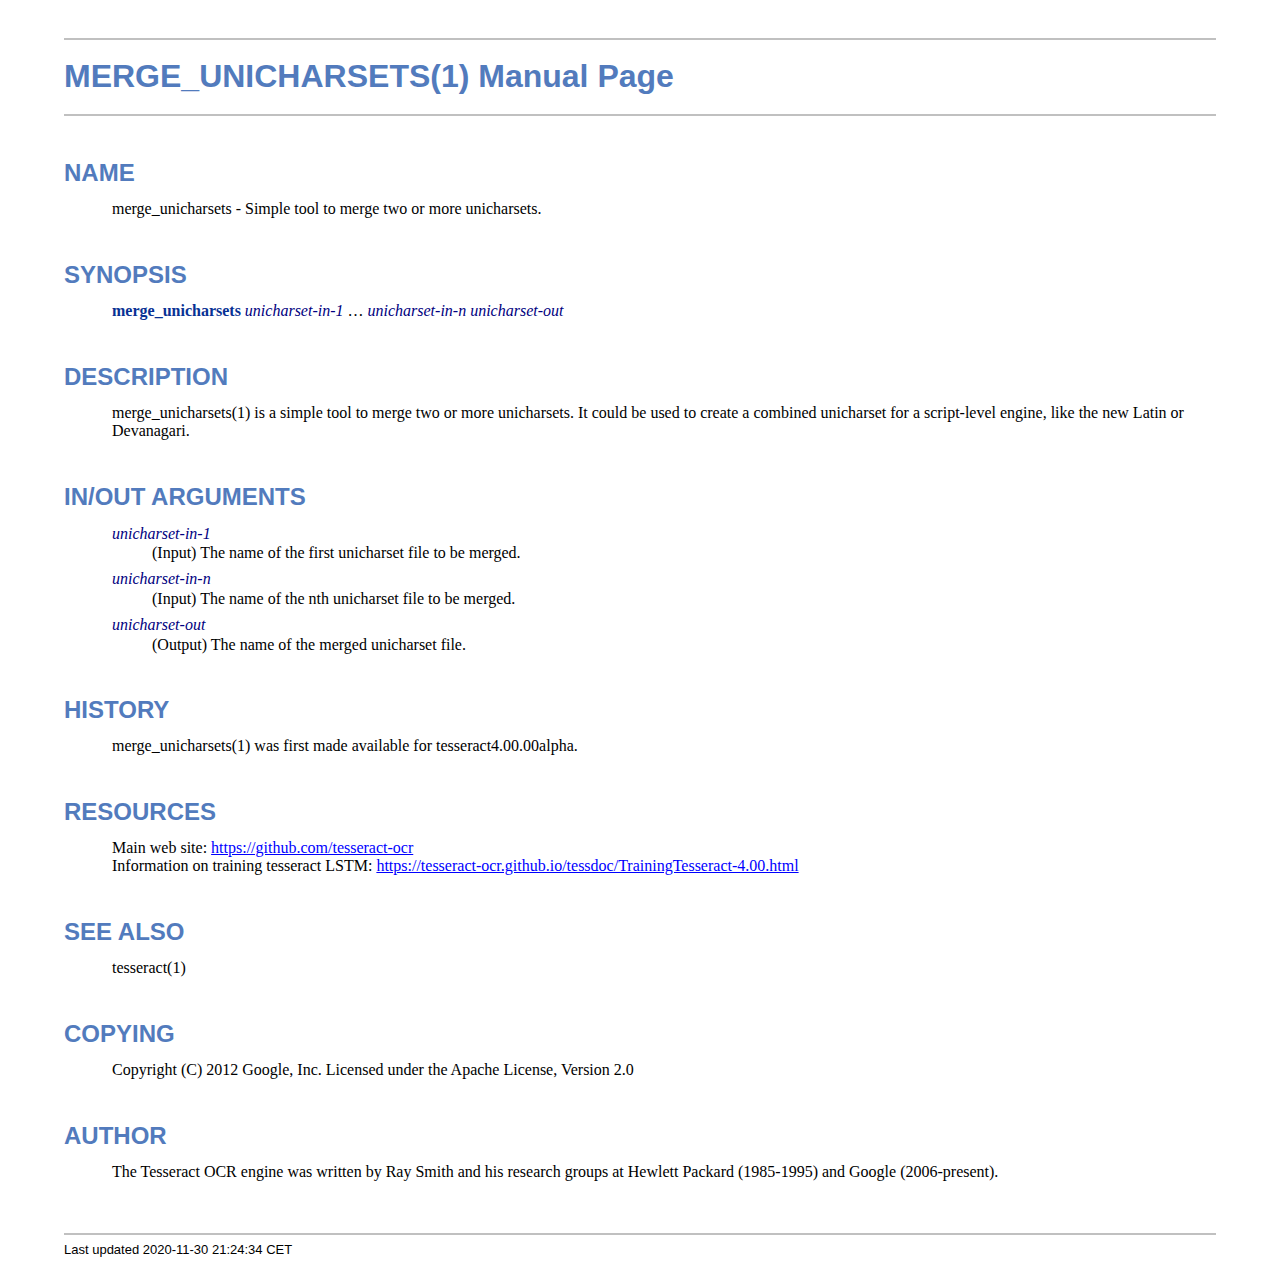
<file: Notesmaker/notesmaker/Tesseract-OCR/merge_unicharsets.1.html>
<!DOCTYPE html>
<html lang="en">
<head>
<meta http-equiv="Content-Type" content="text/html; charset=UTF-8">
<meta name="generator" content="AsciiDoc 10.2.0">
<title>MERGE_UNICHARSETS(1)</title>
<style type="text/css">
/* Shared CSS for AsciiDoc xhtml11 and html5 backends */

/* Default font. */
body {
  font-family: Georgia,serif;
}

/* Title font. */
h1, h2, h3, h4, h5, h6,
div.title, caption.title,
thead, p.table.header,
#toctitle,
#author, #revnumber, #revdate, #revremark,
#footer {
  font-family: Arial,Helvetica,sans-serif;
}

body {
  margin: 1em 5% 1em 5%;
}

a {
  color: blue;
  text-decoration: underline;
}
a:visited {
  color: fuchsia;
}

em {
  font-style: italic;
  color: navy;
}

strong {
  font-weight: bold;
  color: #083194;
}

h1, h2, h3, h4, h5, h6 {
  color: #527bbd;
  margin-top: 1.2em;
  margin-bottom: 0.5em;
  line-height: 1.3;
}

h1, h2, h3 {
  border-bottom: 2px solid silver;
}
h2 {
  padding-top: 0.5em;
}
h3 {
  float: left;
}
h3 + * {
  clear: left;
}
h5 {
  font-size: 1.0em;
}

div.sectionbody {
  margin-left: 0;
}

hr {
  border: 1px solid silver;
}

p {
  margin-top: 0.5em;
  margin-bottom: 0.5em;
}

ul, ol, li > p {
  margin-top: 0;
}
ul > li     { color: #aaa; }
ul > li > * { color: black; }

.monospaced, code, pre {
  font-family: "Courier New", Courier, monospace;
  font-size: inherit;
  color: navy;
  padding: 0;
  margin: 0;
}
pre {
  white-space: pre-wrap;
}

#author {
  color: #527bbd;
  font-weight: bold;
  font-size: 1.1em;
}
#email {
}
#revnumber, #revdate, #revremark {
}

#footer {
  font-size: small;
  border-top: 2px solid silver;
  padding-top: 0.5em;
  margin-top: 4.0em;
}
#footer-text {
  float: left;
  padding-bottom: 0.5em;
}
#footer-badges {
  float: right;
  padding-bottom: 0.5em;
}

#preamble {
  margin-top: 1.5em;
  margin-bottom: 1.5em;
}
div.imageblock, div.exampleblock, div.verseblock,
div.quoteblock, div.literalblock, div.listingblock, div.sidebarblock,
div.admonitionblock {
  margin-top: 1.0em;
  margin-bottom: 1.5em;
}
div.admonitionblock {
  margin-top: 2.0em;
  margin-bottom: 2.0em;
  margin-right: 10%;
  color: #606060;
}

div.content { /* Block element content. */
  padding: 0;
}

/* Block element titles. */
div.title, caption.title {
  color: #527bbd;
  font-weight: bold;
  text-align: left;
  margin-top: 1.0em;
  margin-bottom: 0.5em;
}
div.title + * {
  margin-top: 0;
}

td div.title:first-child {
  margin-top: 0.0em;
}
div.content div.title:first-child {
  margin-top: 0.0em;
}
div.content + div.title {
  margin-top: 0.0em;
}

div.sidebarblock > div.content {
  background: #ffffee;
  border: 1px solid #dddddd;
  border-left: 4px solid #f0f0f0;
  padding: 0.5em;
}

div.listingblock > div.content {
  border: 1px solid #dddddd;
  border-left: 5px solid #f0f0f0;
  background: #f8f8f8;
  padding: 0.5em;
}

div.quoteblock, div.verseblock {
  padding-left: 1.0em;
  margin-left: 1.0em;
  margin-right: 10%;
  border-left: 5px solid #f0f0f0;
  color: #888;
}

div.quoteblock > div.attribution {
  padding-top: 0.5em;
  text-align: right;
}

div.verseblock > pre.content {
  font-family: inherit;
  font-size: inherit;
}
div.verseblock > div.attribution {
  padding-top: 0.75em;
  text-align: left;
}
/* DEPRECATED: Pre version 8.2.7 verse style literal block. */
div.verseblock + div.attribution {
  text-align: left;
}

div.admonitionblock .icon {
  vertical-align: top;
  font-size: 1.1em;
  font-weight: bold;
  text-decoration: underline;
  color: #527bbd;
  padding-right: 0.5em;
}
div.admonitionblock td.content {
  padding-left: 0.5em;
  border-left: 3px solid #dddddd;
}

div.exampleblock > div.content {
  border-left: 3px solid #dddddd;
  padding-left: 0.5em;
}

div.imageblock div.content { padding-left: 0; }
span.image img { border-style: none; vertical-align: text-bottom; }
a.image:visited { color: white; }

dl {
  margin-top: 0.8em;
  margin-bottom: 0.8em;
}
dt {
  margin-top: 0.5em;
  margin-bottom: 0;
  font-style: normal;
  color: navy;
}
dd > *:first-child {
  margin-top: 0.1em;
}

ul, ol {
    list-style-position: outside;
}
ol.arabic {
  list-style-type: decimal;
}
ol.loweralpha {
  list-style-type: lower-alpha;
}
ol.upperalpha {
  list-style-type: upper-alpha;
}
ol.lowerroman {
  list-style-type: lower-roman;
}
ol.upperroman {
  list-style-type: upper-roman;
}

div.compact ul, div.compact ol,
div.compact p, div.compact p,
div.compact div, div.compact div {
  margin-top: 0.1em;
  margin-bottom: 0.1em;
}

tfoot {
  font-weight: bold;
}
td > div.verse {
  white-space: pre;
}

div.hdlist {
  margin-top: 0.8em;
  margin-bottom: 0.8em;
}
div.hdlist tr {
  padding-bottom: 15px;
}
dt.hdlist1.strong, td.hdlist1.strong {
  font-weight: bold;
}
td.hdlist1 {
  vertical-align: top;
  font-style: normal;
  padding-right: 0.8em;
  color: navy;
}
td.hdlist2 {
  vertical-align: top;
}
div.hdlist.compact tr {
  margin: 0;
  padding-bottom: 0;
}

.comment {
  background: yellow;
}

.footnote, .footnoteref {
  font-size: 0.8em;
}

span.footnote, span.footnoteref {
  vertical-align: super;
}

#footnotes {
  margin: 20px 0 20px 0;
  padding: 7px 0 0 0;
}

#footnotes div.footnote {
  margin: 0 0 5px 0;
}

#footnotes hr {
  border: none;
  border-top: 1px solid silver;
  height: 1px;
  text-align: left;
  margin-left: 0;
  width: 20%;
  min-width: 100px;
}

div.colist td {
  padding-right: 0.5em;
  padding-bottom: 0.3em;
  vertical-align: top;
}
div.colist td img {
  margin-top: 0.3em;
}

@media print {
  #footer-badges { display: none; }
}

#toc {
  margin-bottom: 2.5em;
}

#toctitle {
  color: #527bbd;
  font-size: 1.1em;
  font-weight: bold;
  margin-top: 1.0em;
  margin-bottom: 0.1em;
}

div.toclevel0, div.toclevel1, div.toclevel2, div.toclevel3, div.toclevel4 {
  margin-top: 0;
  margin-bottom: 0;
}
div.toclevel2 {
  margin-left: 2em;
  font-size: 0.9em;
}
div.toclevel3 {
  margin-left: 4em;
  font-size: 0.9em;
}
div.toclevel4 {
  margin-left: 6em;
  font-size: 0.9em;
}

span.aqua { color: aqua; }
span.black { color: black; }
span.blue { color: blue; }
span.fuchsia { color: fuchsia; }
span.gray { color: gray; }
span.green { color: green; }
span.lime { color: lime; }
span.maroon { color: maroon; }
span.navy { color: navy; }
span.olive { color: olive; }
span.purple { color: purple; }
span.red { color: red; }
span.silver { color: silver; }
span.teal { color: teal; }
span.white { color: white; }
span.yellow { color: yellow; }

span.aqua-background { background: aqua; }
span.black-background { background: black; }
span.blue-background { background: blue; }
span.fuchsia-background { background: fuchsia; }
span.gray-background { background: gray; }
span.green-background { background: green; }
span.lime-background { background: lime; }
span.maroon-background { background: maroon; }
span.navy-background { background: navy; }
span.olive-background { background: olive; }
span.purple-background { background: purple; }
span.red-background { background: red; }
span.silver-background { background: silver; }
span.teal-background { background: teal; }
span.white-background { background: white; }
span.yellow-background { background: yellow; }

span.big { font-size: 2em; }
span.small { font-size: 0.6em; }

span.underline { text-decoration: underline; }
span.overline { text-decoration: overline; }
span.line-through { text-decoration: line-through; }

div.unbreakable { page-break-inside: avoid; }


/*
 * xhtml11 specific
 *
 * */

div.tableblock {
  margin-top: 1.0em;
  margin-bottom: 1.5em;
}
div.tableblock > table {
  border: 3px solid #527bbd;
}
thead, p.table.header {
  font-weight: bold;
  color: #527bbd;
}
p.table {
  margin-top: 0;
}
/* Because the table frame attribute is overridden by CSS in most browsers. */
div.tableblock > table[frame="void"] {
  border-style: none;
}
div.tableblock > table[frame="hsides"] {
  border-left-style: none;
  border-right-style: none;
}
div.tableblock > table[frame="vsides"] {
  border-top-style: none;
  border-bottom-style: none;
}


/*
 * html5 specific
 *
 * */

table.tableblock {
  margin-top: 1.0em;
  margin-bottom: 1.5em;
}
thead, p.tableblock.header {
  font-weight: bold;
  color: #527bbd;
}
p.tableblock {
  margin-top: 0;
}
table.tableblock {
  border-width: 3px;
  border-spacing: 0px;
  border-style: solid;
  border-color: #527bbd;
  border-collapse: collapse;
}
th.tableblock, td.tableblock {
  border-width: 1px;
  padding: 4px;
  border-style: solid;
  border-color: #527bbd;
}

table.tableblock.frame-topbot {
  border-left-style: hidden;
  border-right-style: hidden;
}
table.tableblock.frame-sides {
  border-top-style: hidden;
  border-bottom-style: hidden;
}
table.tableblock.frame-none {
  border-style: hidden;
}

th.tableblock.halign-left, td.tableblock.halign-left {
  text-align: left;
}
th.tableblock.halign-center, td.tableblock.halign-center {
  text-align: center;
}
th.tableblock.halign-right, td.tableblock.halign-right {
  text-align: right;
}

th.tableblock.valign-top, td.tableblock.valign-top {
  vertical-align: top;
}
th.tableblock.valign-middle, td.tableblock.valign-middle {
  vertical-align: middle;
}
th.tableblock.valign-bottom, td.tableblock.valign-bottom {
  vertical-align: bottom;
}


/*
 * manpage specific
 *
 * */

body.manpage h1 {
  padding-top: 0.5em;
  padding-bottom: 0.5em;
  border-top: 2px solid silver;
  border-bottom: 2px solid silver;
}
body.manpage h2 {
  border-style: none;
}
body.manpage div.sectionbody {
  margin-left: 3em;
}

@media print {
  body.manpage div#toc { display: none; }
}


</style>
<script type="text/javascript">
/*<![CDATA[*/
var asciidoc = {  // Namespace.

/////////////////////////////////////////////////////////////////////
// Table Of Contents generator
/////////////////////////////////////////////////////////////////////

/* Author: Mihai Bazon, September 2002
 * http://students.infoiasi.ro/~mishoo
 *
 * Table Of Content generator
 * Version: 0.4
 *
 * Feel free to use this script under the terms of the GNU General Public
 * License, as long as you do not remove or alter this notice.
 */

 /* modified by Troy D. Hanson, September 2006. License: GPL */
 /* modified by Stuart Rackham, 2006, 2009. License: GPL */

// toclevels = 1..4.
toc: function (toclevels) {

  function getText(el) {
    var text = "";
    for (var i = el.firstChild; i != null; i = i.nextSibling) {
      if (i.nodeType == 3 /* Node.TEXT_NODE */) // IE doesn't speak constants.
        text += i.data;
      else if (i.firstChild != null)
        text += getText(i);
    }
    return text;
  }

  function TocEntry(el, text, toclevel) {
    this.element = el;
    this.text = text;
    this.toclevel = toclevel;
  }

  function tocEntries(el, toclevels) {
    var result = new Array;
    var re = new RegExp('[hH]([1-'+(toclevels+1)+'])');
    // Function that scans the DOM tree for header elements (the DOM2
    // nodeIterator API would be a better technique but not supported by all
    // browsers).
    var iterate = function (el) {
      for (var i = el.firstChild; i != null; i = i.nextSibling) {
        if (i.nodeType == 1 /* Node.ELEMENT_NODE */) {
          var mo = re.exec(i.tagName);
          if (mo && (i.getAttribute("class") || i.getAttribute("className")) != "float") {
            result[result.length] = new TocEntry(i, getText(i), mo[1]-1);
          }
          iterate(i);
        }
      }
    }
    iterate(el);
    return result;
  }

  var toc = document.getElementById("toc");
  if (!toc) {
    return;
  }

  // Delete existing TOC entries in case we're reloading the TOC.
  var tocEntriesToRemove = [];
  var i;
  for (i = 0; i < toc.childNodes.length; i++) {
    var entry = toc.childNodes[i];
    if (entry.nodeName.toLowerCase() == 'div'
     && entry.getAttribute("class")
     && entry.getAttribute("class").match(/^toclevel/))
      tocEntriesToRemove.push(entry);
  }
  for (i = 0; i < tocEntriesToRemove.length; i++) {
    toc.removeChild(tocEntriesToRemove[i]);
  }

  // Rebuild TOC entries.
  var entries = tocEntries(document.getElementById("content"), toclevels);
  for (var i = 0; i < entries.length; ++i) {
    var entry = entries[i];
    if (entry.element.id == "")
      entry.element.id = "_toc_" + i;
    var a = document.createElement("a");
    a.href = "#" + entry.element.id;
    a.appendChild(document.createTextNode(entry.text));
    var div = document.createElement("div");
    div.appendChild(a);
    div.className = "toclevel" + entry.toclevel;
    toc.appendChild(div);
  }
  if (entries.length == 0)
    toc.parentNode.removeChild(toc);
},


/////////////////////////////////////////////////////////////////////
// Footnotes generator
/////////////////////////////////////////////////////////////////////

/* Based on footnote generation code from:
 * http://www.brandspankingnew.net/archive/2005/07/format_footnote.html
 */

footnotes: function () {
  // Delete existing footnote entries in case we're reloading the footnodes.
  var i;
  var noteholder = document.getElementById("footnotes");
  if (!noteholder) {
    return;
  }
  var entriesToRemove = [];
  for (i = 0; i < noteholder.childNodes.length; i++) {
    var entry = noteholder.childNodes[i];
    if (entry.nodeName.toLowerCase() == 'div' && entry.getAttribute("class") == "footnote")
      entriesToRemove.push(entry);
  }
  for (i = 0; i < entriesToRemove.length; i++) {
    noteholder.removeChild(entriesToRemove[i]);
  }

  // Rebuild footnote entries.
  var cont = document.getElementById("content");
  var spans = cont.getElementsByTagName("span");
  var refs = {};
  var n = 0;
  for (i=0; i<spans.length; i++) {
    if (spans[i].className == "footnote") {
      n++;
      var note = spans[i].getAttribute("data-note");
      if (!note) {
        // Use [\s\S] in place of . so multi-line matches work.
        // Because JavaScript has no s (dotall) regex flag.
        note = spans[i].innerHTML.match(/\s*\[([\s\S]*)]\s*/)[1];
        spans[i].innerHTML =
          "[<a id='_footnoteref_" + n + "' href='#_footnote_" + n +
          "' title='View footnote' class='footnote'>" + n + "</a>]";
        spans[i].setAttribute("data-note", note);
      }
      noteholder.innerHTML +=
        "<div class='footnote' id='_footnote_" + n + "'>" +
        "<a href='#_footnoteref_" + n + "' title='Return to text'>" +
        n + "</a>. " + note + "</div>";
      var id =spans[i].getAttribute("id");
      if (id != null) refs["#"+id] = n;
    }
  }
  if (n == 0)
    noteholder.parentNode.removeChild(noteholder);
  else {
    // Process footnoterefs.
    for (i=0; i<spans.length; i++) {
      if (spans[i].className == "footnoteref") {
        var href = spans[i].getElementsByTagName("a")[0].getAttribute("href");
        href = href.match(/#.*/)[0];  // Because IE return full URL.
        n = refs[href];
        spans[i].innerHTML =
          "[<a href='#_footnote_" + n +
          "' title='View footnote' class='footnote'>" + n + "</a>]";
      }
    }
  }
},

install: function(toclevels) {
  var timerId;

  function reinstall() {
    asciidoc.footnotes();
    if (toclevels) {
      asciidoc.toc(toclevels);
    }
  }

  function reinstallAndRemoveTimer() {
    clearInterval(timerId);
    reinstall();
  }

  timerId = setInterval(reinstall, 500);
  if (document.addEventListener)
    document.addEventListener("DOMContentLoaded", reinstallAndRemoveTimer, false);
  else
    window.onload = reinstallAndRemoveTimer;
}

}
asciidoc.install();
/*]]>*/
</script>
</head>
<body class="manpage">
<div id="header">
<h1>
MERGE_UNICHARSETS(1) Manual Page
</h1>
<h2>NAME</h2>
<div class="sectionbody">
<p>merge_unicharsets -
   Simple tool to merge two or more unicharsets.
</p>
</div>
</div>
<div id="content">
<div class="sect1">
<h2 id="_synopsis">SYNOPSIS</h2>
<div class="sectionbody">
<div class="paragraph"><p><strong>merge_unicharsets</strong> <em>unicharset-in-1</em> &#8230; <em>unicharset-in-n</em> <em>unicharset-out</em></p></div>
</div>
</div>
<div class="sect1">
<h2 id="_description">DESCRIPTION</h2>
<div class="sectionbody">
<div class="paragraph"><p>merge_unicharsets(1) is a simple tool to merge two or more unicharsets.
It could be used to create a combined unicharset for a script-level engine,
like the new Latin or Devanagari.</p></div>
</div>
</div>
<div class="sect1">
<h2 id="_in_out_arguments">IN/OUT ARGUMENTS</h2>
<div class="sectionbody">
<div class="dlist"><dl>
<dt class="hdlist1">
<em>unicharset-in-1</em>
</dt>
<dd>
<p>
        (Input) The name of the first unicharset file to be merged.
</p>
</dd>
<dt class="hdlist1">
<em>unicharset-in-n</em>
</dt>
<dd>
<p>
        (Input) The name of the nth unicharset file to be merged.
</p>
</dd>
<dt class="hdlist1">
<em>unicharset-out</em>
</dt>
<dd>
<p>
        (Output) The name of the merged unicharset file.
</p>
</dd>
</dl></div>
</div>
</div>
<div class="sect1">
<h2 id="_history">HISTORY</h2>
<div class="sectionbody">
<div class="paragraph"><p>merge_unicharsets(1) was first made available for tesseract4.00.00alpha.</p></div>
</div>
</div>
<div class="sect1">
<h2 id="_resources">RESOURCES</h2>
<div class="sectionbody">
<div class="paragraph"><p>Main web site: <a href="https://github.com/tesseract-ocr">https://github.com/tesseract-ocr</a><br>
Information on training tesseract LSTM: <a href="https://tesseract-ocr.github.io/tessdoc/TrainingTesseract-4.00.html">https://tesseract-ocr.github.io/tessdoc/TrainingTesseract-4.00.html</a></p></div>
</div>
</div>
<div class="sect1">
<h2 id="_see_also">SEE ALSO</h2>
<div class="sectionbody">
<div class="paragraph"><p>tesseract(1)</p></div>
</div>
</div>
<div class="sect1">
<h2 id="_copying">COPYING</h2>
<div class="sectionbody">
<div class="paragraph"><p>Copyright (C) 2012 Google, Inc.
Licensed under the Apache License, Version 2.0</p></div>
</div>
</div>
<div class="sect1">
<h2 id="_author">AUTHOR</h2>
<div class="sectionbody">
<div class="paragraph"><p>The Tesseract OCR engine was written by Ray Smith and his research groups
at Hewlett Packard (1985-1995) and Google (2006-present).</p></div>
</div>
</div>
</div>
<div id="footnotes"><hr></div>
<div id="footer">
<div id="footer-text">
Last updated
 2020-11-30 21:24:34 CET
</div>
</div>
</body>
</html>
</file>
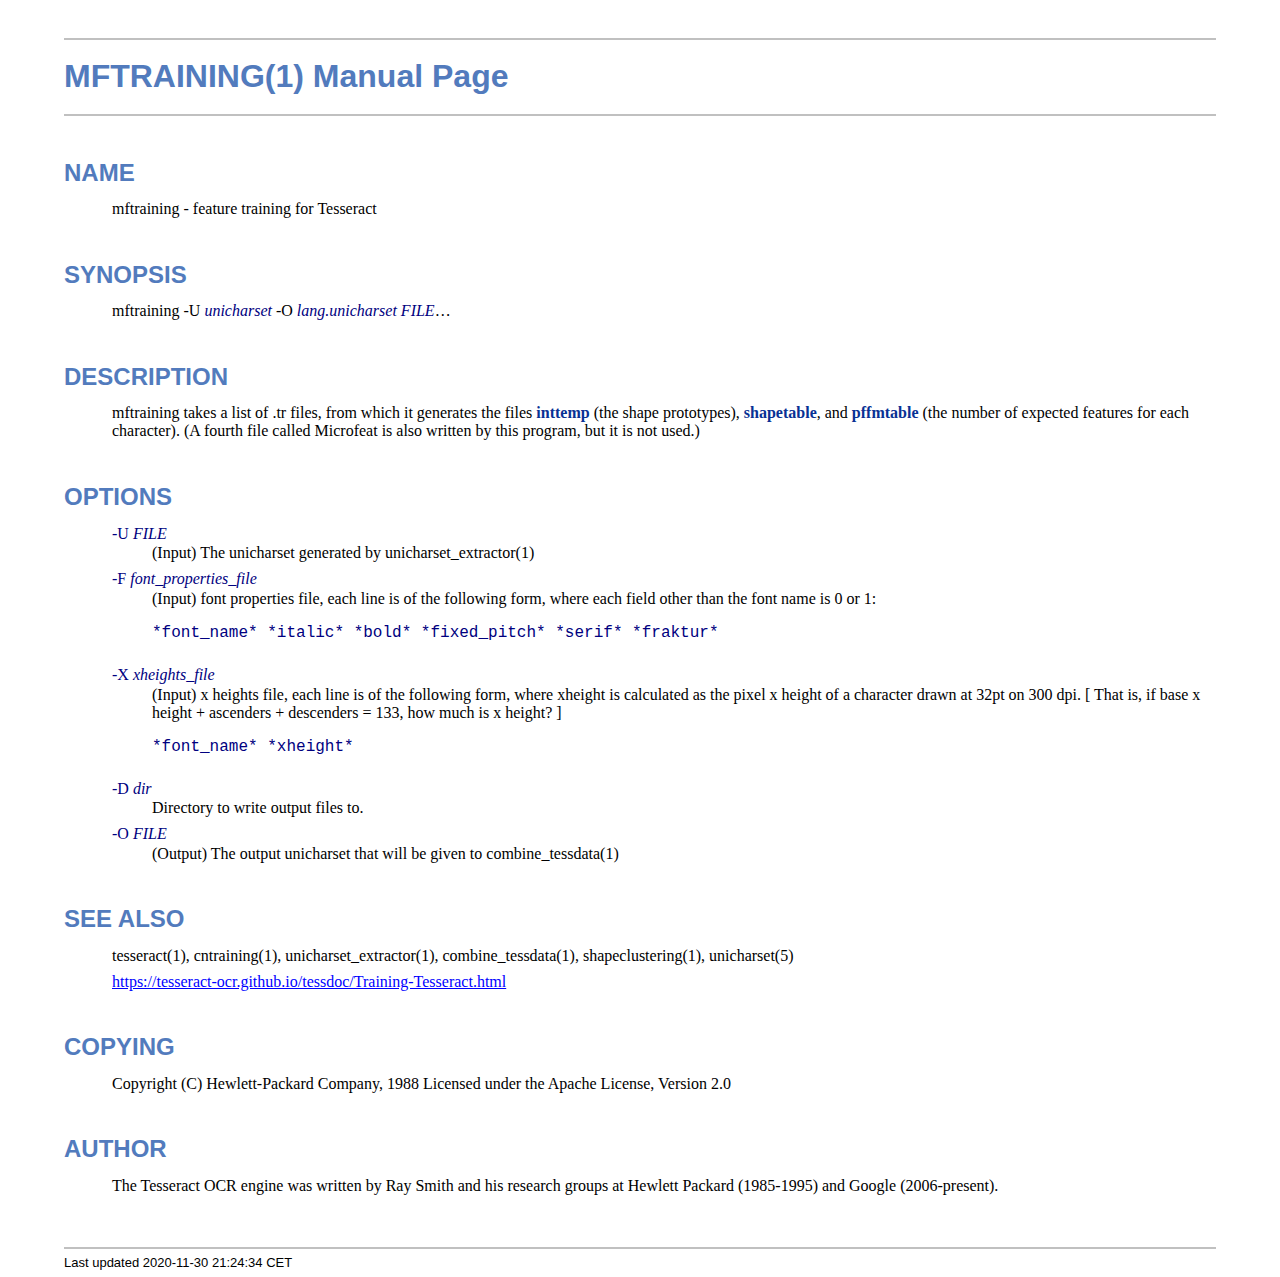
<file: Notesmaker/notesmaker/Tesseract-OCR/mftraining.1.html>
<!DOCTYPE html>
<html lang="en">
<head>
<meta http-equiv="Content-Type" content="text/html; charset=UTF-8">
<meta name="generator" content="AsciiDoc 10.2.0">
<title>MFTRAINING(1)</title>
<style type="text/css">
/* Shared CSS for AsciiDoc xhtml11 and html5 backends */

/* Default font. */
body {
  font-family: Georgia,serif;
}

/* Title font. */
h1, h2, h3, h4, h5, h6,
div.title, caption.title,
thead, p.table.header,
#toctitle,
#author, #revnumber, #revdate, #revremark,
#footer {
  font-family: Arial,Helvetica,sans-serif;
}

body {
  margin: 1em 5% 1em 5%;
}

a {
  color: blue;
  text-decoration: underline;
}
a:visited {
  color: fuchsia;
}

em {
  font-style: italic;
  color: navy;
}

strong {
  font-weight: bold;
  color: #083194;
}

h1, h2, h3, h4, h5, h6 {
  color: #527bbd;
  margin-top: 1.2em;
  margin-bottom: 0.5em;
  line-height: 1.3;
}

h1, h2, h3 {
  border-bottom: 2px solid silver;
}
h2 {
  padding-top: 0.5em;
}
h3 {
  float: left;
}
h3 + * {
  clear: left;
}
h5 {
  font-size: 1.0em;
}

div.sectionbody {
  margin-left: 0;
}

hr {
  border: 1px solid silver;
}

p {
  margin-top: 0.5em;
  margin-bottom: 0.5em;
}

ul, ol, li > p {
  margin-top: 0;
}
ul > li     { color: #aaa; }
ul > li > * { color: black; }

.monospaced, code, pre {
  font-family: "Courier New", Courier, monospace;
  font-size: inherit;
  color: navy;
  padding: 0;
  margin: 0;
}
pre {
  white-space: pre-wrap;
}

#author {
  color: #527bbd;
  font-weight: bold;
  font-size: 1.1em;
}
#email {
}
#revnumber, #revdate, #revremark {
}

#footer {
  font-size: small;
  border-top: 2px solid silver;
  padding-top: 0.5em;
  margin-top: 4.0em;
}
#footer-text {
  float: left;
  padding-bottom: 0.5em;
}
#footer-badges {
  float: right;
  padding-bottom: 0.5em;
}

#preamble {
  margin-top: 1.5em;
  margin-bottom: 1.5em;
}
div.imageblock, div.exampleblock, div.verseblock,
div.quoteblock, div.literalblock, div.listingblock, div.sidebarblock,
div.admonitionblock {
  margin-top: 1.0em;
  margin-bottom: 1.5em;
}
div.admonitionblock {
  margin-top: 2.0em;
  margin-bottom: 2.0em;
  margin-right: 10%;
  color: #606060;
}

div.content { /* Block element content. */
  padding: 0;
}

/* Block element titles. */
div.title, caption.title {
  color: #527bbd;
  font-weight: bold;
  text-align: left;
  margin-top: 1.0em;
  margin-bottom: 0.5em;
}
div.title + * {
  margin-top: 0;
}

td div.title:first-child {
  margin-top: 0.0em;
}
div.content div.title:first-child {
  margin-top: 0.0em;
}
div.content + div.title {
  margin-top: 0.0em;
}

div.sidebarblock > div.content {
  background: #ffffee;
  border: 1px solid #dddddd;
  border-left: 4px solid #f0f0f0;
  padding: 0.5em;
}

div.listingblock > div.content {
  border: 1px solid #dddddd;
  border-left: 5px solid #f0f0f0;
  background: #f8f8f8;
  padding: 0.5em;
}

div.quoteblock, div.verseblock {
  padding-left: 1.0em;
  margin-left: 1.0em;
  margin-right: 10%;
  border-left: 5px solid #f0f0f0;
  color: #888;
}

div.quoteblock > div.attribution {
  padding-top: 0.5em;
  text-align: right;
}

div.verseblock > pre.content {
  font-family: inherit;
  font-size: inherit;
}
div.verseblock > div.attribution {
  padding-top: 0.75em;
  text-align: left;
}
/* DEPRECATED: Pre version 8.2.7 verse style literal block. */
div.verseblock + div.attribution {
  text-align: left;
}

div.admonitionblock .icon {
  vertical-align: top;
  font-size: 1.1em;
  font-weight: bold;
  text-decoration: underline;
  color: #527bbd;
  padding-right: 0.5em;
}
div.admonitionblock td.content {
  padding-left: 0.5em;
  border-left: 3px solid #dddddd;
}

div.exampleblock > div.content {
  border-left: 3px solid #dddddd;
  padding-left: 0.5em;
}

div.imageblock div.content { padding-left: 0; }
span.image img { border-style: none; vertical-align: text-bottom; }
a.image:visited { color: white; }

dl {
  margin-top: 0.8em;
  margin-bottom: 0.8em;
}
dt {
  margin-top: 0.5em;
  margin-bottom: 0;
  font-style: normal;
  color: navy;
}
dd > *:first-child {
  margin-top: 0.1em;
}

ul, ol {
    list-style-position: outside;
}
ol.arabic {
  list-style-type: decimal;
}
ol.loweralpha {
  list-style-type: lower-alpha;
}
ol.upperalpha {
  list-style-type: upper-alpha;
}
ol.lowerroman {
  list-style-type: lower-roman;
}
ol.upperroman {
  list-style-type: upper-roman;
}

div.compact ul, div.compact ol,
div.compact p, div.compact p,
div.compact div, div.compact div {
  margin-top: 0.1em;
  margin-bottom: 0.1em;
}

tfoot {
  font-weight: bold;
}
td > div.verse {
  white-space: pre;
}

div.hdlist {
  margin-top: 0.8em;
  margin-bottom: 0.8em;
}
div.hdlist tr {
  padding-bottom: 15px;
}
dt.hdlist1.strong, td.hdlist1.strong {
  font-weight: bold;
}
td.hdlist1 {
  vertical-align: top;
  font-style: normal;
  padding-right: 0.8em;
  color: navy;
}
td.hdlist2 {
  vertical-align: top;
}
div.hdlist.compact tr {
  margin: 0;
  padding-bottom: 0;
}

.comment {
  background: yellow;
}

.footnote, .footnoteref {
  font-size: 0.8em;
}

span.footnote, span.footnoteref {
  vertical-align: super;
}

#footnotes {
  margin: 20px 0 20px 0;
  padding: 7px 0 0 0;
}

#footnotes div.footnote {
  margin: 0 0 5px 0;
}

#footnotes hr {
  border: none;
  border-top: 1px solid silver;
  height: 1px;
  text-align: left;
  margin-left: 0;
  width: 20%;
  min-width: 100px;
}

div.colist td {
  padding-right: 0.5em;
  padding-bottom: 0.3em;
  vertical-align: top;
}
div.colist td img {
  margin-top: 0.3em;
}

@media print {
  #footer-badges { display: none; }
}

#toc {
  margin-bottom: 2.5em;
}

#toctitle {
  color: #527bbd;
  font-size: 1.1em;
  font-weight: bold;
  margin-top: 1.0em;
  margin-bottom: 0.1em;
}

div.toclevel0, div.toclevel1, div.toclevel2, div.toclevel3, div.toclevel4 {
  margin-top: 0;
  margin-bottom: 0;
}
div.toclevel2 {
  margin-left: 2em;
  font-size: 0.9em;
}
div.toclevel3 {
  margin-left: 4em;
  font-size: 0.9em;
}
div.toclevel4 {
  margin-left: 6em;
  font-size: 0.9em;
}

span.aqua { color: aqua; }
span.black { color: black; }
span.blue { color: blue; }
span.fuchsia { color: fuchsia; }
span.gray { color: gray; }
span.green { color: green; }
span.lime { color: lime; }
span.maroon { color: maroon; }
span.navy { color: navy; }
span.olive { color: olive; }
span.purple { color: purple; }
span.red { color: red; }
span.silver { color: silver; }
span.teal { color: teal; }
span.white { color: white; }
span.yellow { color: yellow; }

span.aqua-background { background: aqua; }
span.black-background { background: black; }
span.blue-background { background: blue; }
span.fuchsia-background { background: fuchsia; }
span.gray-background { background: gray; }
span.green-background { background: green; }
span.lime-background { background: lime; }
span.maroon-background { background: maroon; }
span.navy-background { background: navy; }
span.olive-background { background: olive; }
span.purple-background { background: purple; }
span.red-background { background: red; }
span.silver-background { background: silver; }
span.teal-background { background: teal; }
span.white-background { background: white; }
span.yellow-background { background: yellow; }

span.big { font-size: 2em; }
span.small { font-size: 0.6em; }

span.underline { text-decoration: underline; }
span.overline { text-decoration: overline; }
span.line-through { text-decoration: line-through; }

div.unbreakable { page-break-inside: avoid; }


/*
 * xhtml11 specific
 *
 * */

div.tableblock {
  margin-top: 1.0em;
  margin-bottom: 1.5em;
}
div.tableblock > table {
  border: 3px solid #527bbd;
}
thead, p.table.header {
  font-weight: bold;
  color: #527bbd;
}
p.table {
  margin-top: 0;
}
/* Because the table frame attribute is overridden by CSS in most browsers. */
div.tableblock > table[frame="void"] {
  border-style: none;
}
div.tableblock > table[frame="hsides"] {
  border-left-style: none;
  border-right-style: none;
}
div.tableblock > table[frame="vsides"] {
  border-top-style: none;
  border-bottom-style: none;
}


/*
 * html5 specific
 *
 * */

table.tableblock {
  margin-top: 1.0em;
  margin-bottom: 1.5em;
}
thead, p.tableblock.header {
  font-weight: bold;
  color: #527bbd;
}
p.tableblock {
  margin-top: 0;
}
table.tableblock {
  border-width: 3px;
  border-spacing: 0px;
  border-style: solid;
  border-color: #527bbd;
  border-collapse: collapse;
}
th.tableblock, td.tableblock {
  border-width: 1px;
  padding: 4px;
  border-style: solid;
  border-color: #527bbd;
}

table.tableblock.frame-topbot {
  border-left-style: hidden;
  border-right-style: hidden;
}
table.tableblock.frame-sides {
  border-top-style: hidden;
  border-bottom-style: hidden;
}
table.tableblock.frame-none {
  border-style: hidden;
}

th.tableblock.halign-left, td.tableblock.halign-left {
  text-align: left;
}
th.tableblock.halign-center, td.tableblock.halign-center {
  text-align: center;
}
th.tableblock.halign-right, td.tableblock.halign-right {
  text-align: right;
}

th.tableblock.valign-top, td.tableblock.valign-top {
  vertical-align: top;
}
th.tableblock.valign-middle, td.tableblock.valign-middle {
  vertical-align: middle;
}
th.tableblock.valign-bottom, td.tableblock.valign-bottom {
  vertical-align: bottom;
}


/*
 * manpage specific
 *
 * */

body.manpage h1 {
  padding-top: 0.5em;
  padding-bottom: 0.5em;
  border-top: 2px solid silver;
  border-bottom: 2px solid silver;
}
body.manpage h2 {
  border-style: none;
}
body.manpage div.sectionbody {
  margin-left: 3em;
}

@media print {
  body.manpage div#toc { display: none; }
}


</style>
<script type="text/javascript">
/*<![CDATA[*/
var asciidoc = {  // Namespace.

/////////////////////////////////////////////////////////////////////
// Table Of Contents generator
/////////////////////////////////////////////////////////////////////

/* Author: Mihai Bazon, September 2002
 * http://students.infoiasi.ro/~mishoo
 *
 * Table Of Content generator
 * Version: 0.4
 *
 * Feel free to use this script under the terms of the GNU General Public
 * License, as long as you do not remove or alter this notice.
 */

 /* modified by Troy D. Hanson, September 2006. License: GPL */
 /* modified by Stuart Rackham, 2006, 2009. License: GPL */

// toclevels = 1..4.
toc: function (toclevels) {

  function getText(el) {
    var text = "";
    for (var i = el.firstChild; i != null; i = i.nextSibling) {
      if (i.nodeType == 3 /* Node.TEXT_NODE */) // IE doesn't speak constants.
        text += i.data;
      else if (i.firstChild != null)
        text += getText(i);
    }
    return text;
  }

  function TocEntry(el, text, toclevel) {
    this.element = el;
    this.text = text;
    this.toclevel = toclevel;
  }

  function tocEntries(el, toclevels) {
    var result = new Array;
    var re = new RegExp('[hH]([1-'+(toclevels+1)+'])');
    // Function that scans the DOM tree for header elements (the DOM2
    // nodeIterator API would be a better technique but not supported by all
    // browsers).
    var iterate = function (el) {
      for (var i = el.firstChild; i != null; i = i.nextSibling) {
        if (i.nodeType == 1 /* Node.ELEMENT_NODE */) {
          var mo = re.exec(i.tagName);
          if (mo && (i.getAttribute("class") || i.getAttribute("className")) != "float") {
            result[result.length] = new TocEntry(i, getText(i), mo[1]-1);
          }
          iterate(i);
        }
      }
    }
    iterate(el);
    return result;
  }

  var toc = document.getElementById("toc");
  if (!toc) {
    return;
  }

  // Delete existing TOC entries in case we're reloading the TOC.
  var tocEntriesToRemove = [];
  var i;
  for (i = 0; i < toc.childNodes.length; i++) {
    var entry = toc.childNodes[i];
    if (entry.nodeName.toLowerCase() == 'div'
     && entry.getAttribute("class")
     && entry.getAttribute("class").match(/^toclevel/))
      tocEntriesToRemove.push(entry);
  }
  for (i = 0; i < tocEntriesToRemove.length; i++) {
    toc.removeChild(tocEntriesToRemove[i]);
  }

  // Rebuild TOC entries.
  var entries = tocEntries(document.getElementById("content"), toclevels);
  for (var i = 0; i < entries.length; ++i) {
    var entry = entries[i];
    if (entry.element.id == "")
      entry.element.id = "_toc_" + i;
    var a = document.createElement("a");
    a.href = "#" + entry.element.id;
    a.appendChild(document.createTextNode(entry.text));
    var div = document.createElement("div");
    div.appendChild(a);
    div.className = "toclevel" + entry.toclevel;
    toc.appendChild(div);
  }
  if (entries.length == 0)
    toc.parentNode.removeChild(toc);
},


/////////////////////////////////////////////////////////////////////
// Footnotes generator
/////////////////////////////////////////////////////////////////////

/* Based on footnote generation code from:
 * http://www.brandspankingnew.net/archive/2005/07/format_footnote.html
 */

footnotes: function () {
  // Delete existing footnote entries in case we're reloading the footnodes.
  var i;
  var noteholder = document.getElementById("footnotes");
  if (!noteholder) {
    return;
  }
  var entriesToRemove = [];
  for (i = 0; i < noteholder.childNodes.length; i++) {
    var entry = noteholder.childNodes[i];
    if (entry.nodeName.toLowerCase() == 'div' && entry.getAttribute("class") == "footnote")
      entriesToRemove.push(entry);
  }
  for (i = 0; i < entriesToRemove.length; i++) {
    noteholder.removeChild(entriesToRemove[i]);
  }

  // Rebuild footnote entries.
  var cont = document.getElementById("content");
  var spans = cont.getElementsByTagName("span");
  var refs = {};
  var n = 0;
  for (i=0; i<spans.length; i++) {
    if (spans[i].className == "footnote") {
      n++;
      var note = spans[i].getAttribute("data-note");
      if (!note) {
        // Use [\s\S] in place of . so multi-line matches work.
        // Because JavaScript has no s (dotall) regex flag.
        note = spans[i].innerHTML.match(/\s*\[([\s\S]*)]\s*/)[1];
        spans[i].innerHTML =
          "[<a id='_footnoteref_" + n + "' href='#_footnote_" + n +
          "' title='View footnote' class='footnote'>" + n + "</a>]";
        spans[i].setAttribute("data-note", note);
      }
      noteholder.innerHTML +=
        "<div class='footnote' id='_footnote_" + n + "'>" +
        "<a href='#_footnoteref_" + n + "' title='Return to text'>" +
        n + "</a>. " + note + "</div>";
      var id =spans[i].getAttribute("id");
      if (id != null) refs["#"+id] = n;
    }
  }
  if (n == 0)
    noteholder.parentNode.removeChild(noteholder);
  else {
    // Process footnoterefs.
    for (i=0; i<spans.length; i++) {
      if (spans[i].className == "footnoteref") {
        var href = spans[i].getElementsByTagName("a")[0].getAttribute("href");
        href = href.match(/#.*/)[0];  // Because IE return full URL.
        n = refs[href];
        spans[i].innerHTML =
          "[<a href='#_footnote_" + n +
          "' title='View footnote' class='footnote'>" + n + "</a>]";
      }
    }
  }
},

install: function(toclevels) {
  var timerId;

  function reinstall() {
    asciidoc.footnotes();
    if (toclevels) {
      asciidoc.toc(toclevels);
    }
  }

  function reinstallAndRemoveTimer() {
    clearInterval(timerId);
    reinstall();
  }

  timerId = setInterval(reinstall, 500);
  if (document.addEventListener)
    document.addEventListener("DOMContentLoaded", reinstallAndRemoveTimer, false);
  else
    window.onload = reinstallAndRemoveTimer;
}

}
asciidoc.install();
/*]]>*/
</script>
</head>
<body class="manpage">
<div id="header">
<h1>
MFTRAINING(1) Manual Page
</h1>
<h2>NAME</h2>
<div class="sectionbody">
<p>mftraining -
   feature training for Tesseract
</p>
</div>
</div>
<div id="content">
<div class="sect1">
<h2 id="_synopsis">SYNOPSIS</h2>
<div class="sectionbody">
<div class="paragraph"><p>mftraining -U <em>unicharset</em> -O <em>lang.unicharset</em> <em>FILE</em>&#8230;</p></div>
</div>
</div>
<div class="sect1">
<h2 id="_description">DESCRIPTION</h2>
<div class="sectionbody">
<div class="paragraph"><p>mftraining takes a list of .tr files, from which it generates the
files <strong>inttemp</strong> (the shape prototypes), <strong>shapetable</strong>, and <strong>pffmtable</strong>
(the number of expected features for each character).  (A fourth file
called Microfeat is also written by this program, but it is not used.)</p></div>
</div>
</div>
<div class="sect1">
<h2 id="_options">OPTIONS</h2>
<div class="sectionbody">
<div class="dlist"><dl>
<dt class="hdlist1">
-U <em>FILE</em>
</dt>
<dd>
<p>
        (Input) The unicharset generated by unicharset_extractor(1)
</p>
</dd>
<dt class="hdlist1">
-F <em>font_properties_file</em>
</dt>
<dd>
<p>
        (Input) font properties file, each line is of the following form, where each field other than the font name is 0 or 1:
</p>
<div class="literalblock">
<div class="content monospaced">
<pre>*font_name* *italic* *bold* *fixed_pitch* *serif* *fraktur*</pre>
</div></div>
</dd>
<dt class="hdlist1">
-X <em>xheights_file</em>
</dt>
<dd>
<p>
        (Input) x heights file, each line is of the following form, where xheight is calculated as the pixel x height of a character drawn at 32pt on 300 dpi. [ That is, if base x height + ascenders + descenders = 133, how much is x height? ]
</p>
<div class="literalblock">
<div class="content monospaced">
<pre>*font_name* *xheight*</pre>
</div></div>
</dd>
<dt class="hdlist1">
-D <em>dir</em>
</dt>
<dd>
<p>
        Directory to write output files to.
</p>
</dd>
<dt class="hdlist1">
-O <em>FILE</em>
</dt>
<dd>
<p>
        (Output) The output unicharset that will be given to combine_tessdata(1)
</p>
</dd>
</dl></div>
</div>
</div>
<div class="sect1">
<h2 id="_see_also">SEE ALSO</h2>
<div class="sectionbody">
<div class="paragraph"><p>tesseract(1), cntraining(1), unicharset_extractor(1), combine_tessdata(1),
shapeclustering(1), unicharset(5)</p></div>
<div class="paragraph"><p><a href="https://tesseract-ocr.github.io/tessdoc/Training-Tesseract.html">https://tesseract-ocr.github.io/tessdoc/Training-Tesseract.html</a></p></div>
</div>
</div>
<div class="sect1">
<h2 id="_copying">COPYING</h2>
<div class="sectionbody">
<div class="paragraph"><p>Copyright (C) Hewlett-Packard Company, 1988
Licensed under the Apache License, Version 2.0</p></div>
</div>
</div>
<div class="sect1">
<h2 id="_author">AUTHOR</h2>
<div class="sectionbody">
<div class="paragraph"><p>The Tesseract OCR engine was written by Ray Smith and his research groups
at Hewlett Packard (1985-1995) and Google (2006-present).</p></div>
</div>
</div>
</div>
<div id="footnotes"><hr></div>
<div id="footer">
<div id="footer-text">
Last updated
 2020-11-30 21:24:34 CET
</div>
</div>
</body>
</html>
</file>
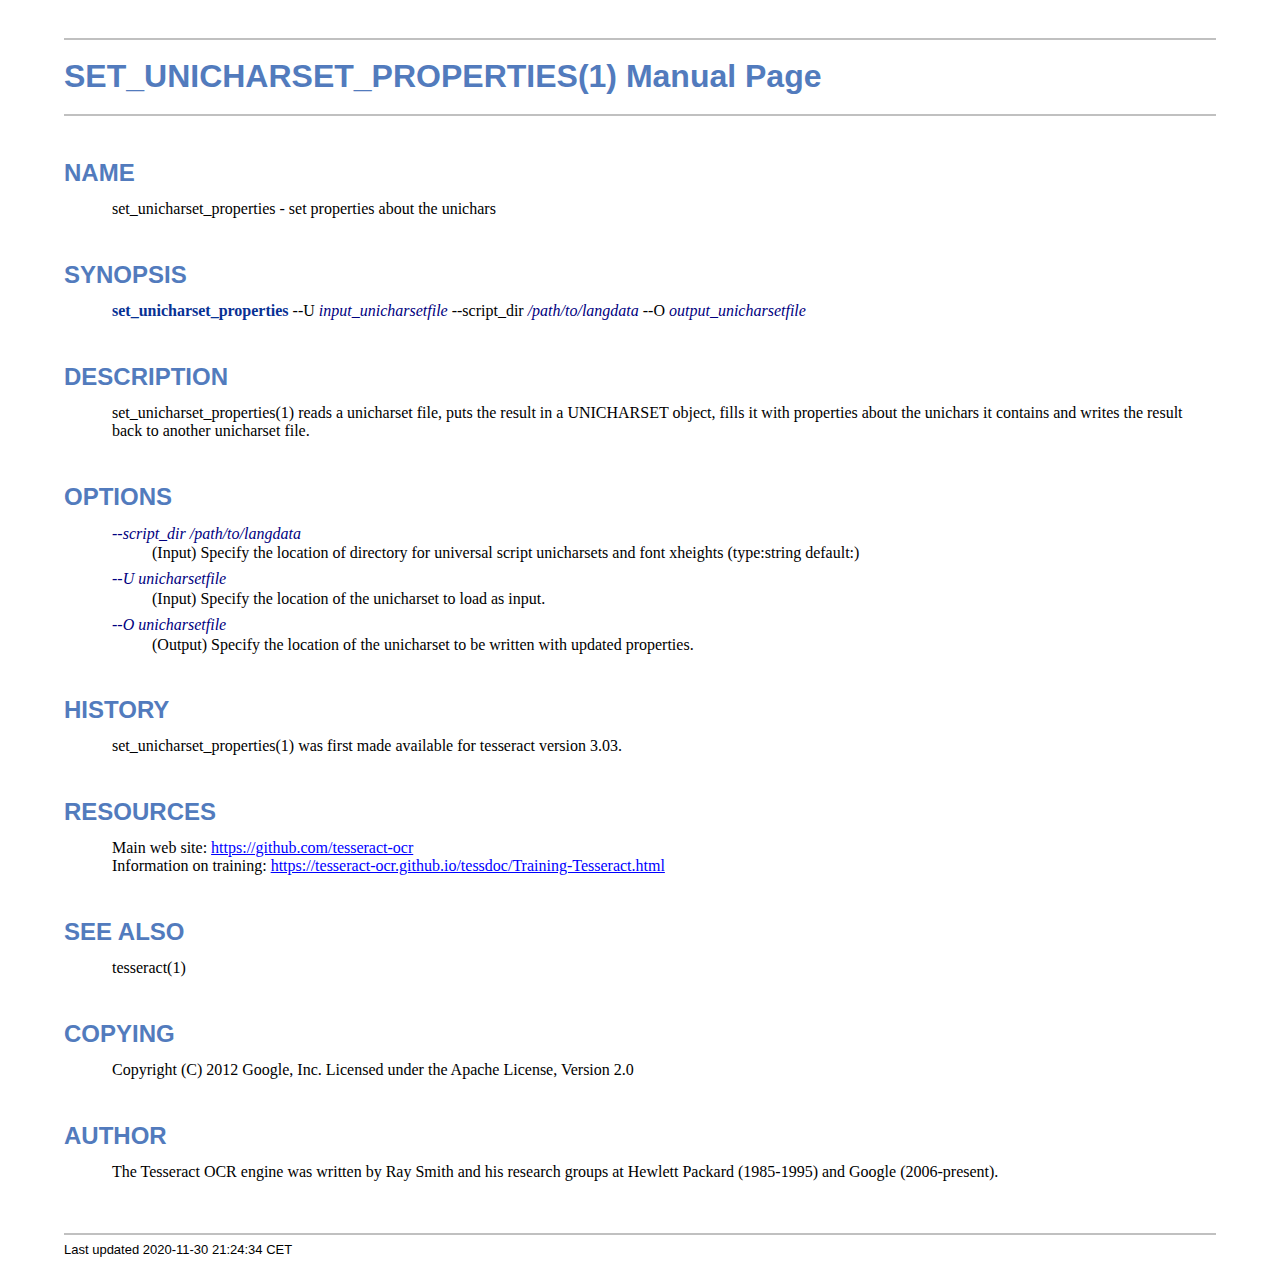
<file: Notesmaker/notesmaker/Tesseract-OCR/set_unicharset_properties.1.html>
<!DOCTYPE html>
<html lang="en">
<head>
<meta http-equiv="Content-Type" content="text/html; charset=UTF-8">
<meta name="generator" content="AsciiDoc 10.2.0">
<title>SET_UNICHARSET_PROPERTIES(1)</title>
<style type="text/css">
/* Shared CSS for AsciiDoc xhtml11 and html5 backends */

/* Default font. */
body {
  font-family: Georgia,serif;
}

/* Title font. */
h1, h2, h3, h4, h5, h6,
div.title, caption.title,
thead, p.table.header,
#toctitle,
#author, #revnumber, #revdate, #revremark,
#footer {
  font-family: Arial,Helvetica,sans-serif;
}

body {
  margin: 1em 5% 1em 5%;
}

a {
  color: blue;
  text-decoration: underline;
}
a:visited {
  color: fuchsia;
}

em {
  font-style: italic;
  color: navy;
}

strong {
  font-weight: bold;
  color: #083194;
}

h1, h2, h3, h4, h5, h6 {
  color: #527bbd;
  margin-top: 1.2em;
  margin-bottom: 0.5em;
  line-height: 1.3;
}

h1, h2, h3 {
  border-bottom: 2px solid silver;
}
h2 {
  padding-top: 0.5em;
}
h3 {
  float: left;
}
h3 + * {
  clear: left;
}
h5 {
  font-size: 1.0em;
}

div.sectionbody {
  margin-left: 0;
}

hr {
  border: 1px solid silver;
}

p {
  margin-top: 0.5em;
  margin-bottom: 0.5em;
}

ul, ol, li > p {
  margin-top: 0;
}
ul > li     { color: #aaa; }
ul > li > * { color: black; }

.monospaced, code, pre {
  font-family: "Courier New", Courier, monospace;
  font-size: inherit;
  color: navy;
  padding: 0;
  margin: 0;
}
pre {
  white-space: pre-wrap;
}

#author {
  color: #527bbd;
  font-weight: bold;
  font-size: 1.1em;
}
#email {
}
#revnumber, #revdate, #revremark {
}

#footer {
  font-size: small;
  border-top: 2px solid silver;
  padding-top: 0.5em;
  margin-top: 4.0em;
}
#footer-text {
  float: left;
  padding-bottom: 0.5em;
}
#footer-badges {
  float: right;
  padding-bottom: 0.5em;
}

#preamble {
  margin-top: 1.5em;
  margin-bottom: 1.5em;
}
div.imageblock, div.exampleblock, div.verseblock,
div.quoteblock, div.literalblock, div.listingblock, div.sidebarblock,
div.admonitionblock {
  margin-top: 1.0em;
  margin-bottom: 1.5em;
}
div.admonitionblock {
  margin-top: 2.0em;
  margin-bottom: 2.0em;
  margin-right: 10%;
  color: #606060;
}

div.content { /* Block element content. */
  padding: 0;
}

/* Block element titles. */
div.title, caption.title {
  color: #527bbd;
  font-weight: bold;
  text-align: left;
  margin-top: 1.0em;
  margin-bottom: 0.5em;
}
div.title + * {
  margin-top: 0;
}

td div.title:first-child {
  margin-top: 0.0em;
}
div.content div.title:first-child {
  margin-top: 0.0em;
}
div.content + div.title {
  margin-top: 0.0em;
}

div.sidebarblock > div.content {
  background: #ffffee;
  border: 1px solid #dddddd;
  border-left: 4px solid #f0f0f0;
  padding: 0.5em;
}

div.listingblock > div.content {
  border: 1px solid #dddddd;
  border-left: 5px solid #f0f0f0;
  background: #f8f8f8;
  padding: 0.5em;
}

div.quoteblock, div.verseblock {
  padding-left: 1.0em;
  margin-left: 1.0em;
  margin-right: 10%;
  border-left: 5px solid #f0f0f0;
  color: #888;
}

div.quoteblock > div.attribution {
  padding-top: 0.5em;
  text-align: right;
}

div.verseblock > pre.content {
  font-family: inherit;
  font-size: inherit;
}
div.verseblock > div.attribution {
  padding-top: 0.75em;
  text-align: left;
}
/* DEPRECATED: Pre version 8.2.7 verse style literal block. */
div.verseblock + div.attribution {
  text-align: left;
}

div.admonitionblock .icon {
  vertical-align: top;
  font-size: 1.1em;
  font-weight: bold;
  text-decoration: underline;
  color: #527bbd;
  padding-right: 0.5em;
}
div.admonitionblock td.content {
  padding-left: 0.5em;
  border-left: 3px solid #dddddd;
}

div.exampleblock > div.content {
  border-left: 3px solid #dddddd;
  padding-left: 0.5em;
}

div.imageblock div.content { padding-left: 0; }
span.image img { border-style: none; vertical-align: text-bottom; }
a.image:visited { color: white; }

dl {
  margin-top: 0.8em;
  margin-bottom: 0.8em;
}
dt {
  margin-top: 0.5em;
  margin-bottom: 0;
  font-style: normal;
  color: navy;
}
dd > *:first-child {
  margin-top: 0.1em;
}

ul, ol {
    list-style-position: outside;
}
ol.arabic {
  list-style-type: decimal;
}
ol.loweralpha {
  list-style-type: lower-alpha;
}
ol.upperalpha {
  list-style-type: upper-alpha;
}
ol.lowerroman {
  list-style-type: lower-roman;
}
ol.upperroman {
  list-style-type: upper-roman;
}

div.compact ul, div.compact ol,
div.compact p, div.compact p,
div.compact div, div.compact div {
  margin-top: 0.1em;
  margin-bottom: 0.1em;
}

tfoot {
  font-weight: bold;
}
td > div.verse {
  white-space: pre;
}

div.hdlist {
  margin-top: 0.8em;
  margin-bottom: 0.8em;
}
div.hdlist tr {
  padding-bottom: 15px;
}
dt.hdlist1.strong, td.hdlist1.strong {
  font-weight: bold;
}
td.hdlist1 {
  vertical-align: top;
  font-style: normal;
  padding-right: 0.8em;
  color: navy;
}
td.hdlist2 {
  vertical-align: top;
}
div.hdlist.compact tr {
  margin: 0;
  padding-bottom: 0;
}

.comment {
  background: yellow;
}

.footnote, .footnoteref {
  font-size: 0.8em;
}

span.footnote, span.footnoteref {
  vertical-align: super;
}

#footnotes {
  margin: 20px 0 20px 0;
  padding: 7px 0 0 0;
}

#footnotes div.footnote {
  margin: 0 0 5px 0;
}

#footnotes hr {
  border: none;
  border-top: 1px solid silver;
  height: 1px;
  text-align: left;
  margin-left: 0;
  width: 20%;
  min-width: 100px;
}

div.colist td {
  padding-right: 0.5em;
  padding-bottom: 0.3em;
  vertical-align: top;
}
div.colist td img {
  margin-top: 0.3em;
}

@media print {
  #footer-badges { display: none; }
}

#toc {
  margin-bottom: 2.5em;
}

#toctitle {
  color: #527bbd;
  font-size: 1.1em;
  font-weight: bold;
  margin-top: 1.0em;
  margin-bottom: 0.1em;
}

div.toclevel0, div.toclevel1, div.toclevel2, div.toclevel3, div.toclevel4 {
  margin-top: 0;
  margin-bottom: 0;
}
div.toclevel2 {
  margin-left: 2em;
  font-size: 0.9em;
}
div.toclevel3 {
  margin-left: 4em;
  font-size: 0.9em;
}
div.toclevel4 {
  margin-left: 6em;
  font-size: 0.9em;
}

span.aqua { color: aqua; }
span.black { color: black; }
span.blue { color: blue; }
span.fuchsia { color: fuchsia; }
span.gray { color: gray; }
span.green { color: green; }
span.lime { color: lime; }
span.maroon { color: maroon; }
span.navy { color: navy; }
span.olive { color: olive; }
span.purple { color: purple; }
span.red { color: red; }
span.silver { color: silver; }
span.teal { color: teal; }
span.white { color: white; }
span.yellow { color: yellow; }

span.aqua-background { background: aqua; }
span.black-background { background: black; }
span.blue-background { background: blue; }
span.fuchsia-background { background: fuchsia; }
span.gray-background { background: gray; }
span.green-background { background: green; }
span.lime-background { background: lime; }
span.maroon-background { background: maroon; }
span.navy-background { background: navy; }
span.olive-background { background: olive; }
span.purple-background { background: purple; }
span.red-background { background: red; }
span.silver-background { background: silver; }
span.teal-background { background: teal; }
span.white-background { background: white; }
span.yellow-background { background: yellow; }

span.big { font-size: 2em; }
span.small { font-size: 0.6em; }

span.underline { text-decoration: underline; }
span.overline { text-decoration: overline; }
span.line-through { text-decoration: line-through; }

div.unbreakable { page-break-inside: avoid; }


/*
 * xhtml11 specific
 *
 * */

div.tableblock {
  margin-top: 1.0em;
  margin-bottom: 1.5em;
}
div.tableblock > table {
  border: 3px solid #527bbd;
}
thead, p.table.header {
  font-weight: bold;
  color: #527bbd;
}
p.table {
  margin-top: 0;
}
/* Because the table frame attribute is overridden by CSS in most browsers. */
div.tableblock > table[frame="void"] {
  border-style: none;
}
div.tableblock > table[frame="hsides"] {
  border-left-style: none;
  border-right-style: none;
}
div.tableblock > table[frame="vsides"] {
  border-top-style: none;
  border-bottom-style: none;
}


/*
 * html5 specific
 *
 * */

table.tableblock {
  margin-top: 1.0em;
  margin-bottom: 1.5em;
}
thead, p.tableblock.header {
  font-weight: bold;
  color: #527bbd;
}
p.tableblock {
  margin-top: 0;
}
table.tableblock {
  border-width: 3px;
  border-spacing: 0px;
  border-style: solid;
  border-color: #527bbd;
  border-collapse: collapse;
}
th.tableblock, td.tableblock {
  border-width: 1px;
  padding: 4px;
  border-style: solid;
  border-color: #527bbd;
}

table.tableblock.frame-topbot {
  border-left-style: hidden;
  border-right-style: hidden;
}
table.tableblock.frame-sides {
  border-top-style: hidden;
  border-bottom-style: hidden;
}
table.tableblock.frame-none {
  border-style: hidden;
}

th.tableblock.halign-left, td.tableblock.halign-left {
  text-align: left;
}
th.tableblock.halign-center, td.tableblock.halign-center {
  text-align: center;
}
th.tableblock.halign-right, td.tableblock.halign-right {
  text-align: right;
}

th.tableblock.valign-top, td.tableblock.valign-top {
  vertical-align: top;
}
th.tableblock.valign-middle, td.tableblock.valign-middle {
  vertical-align: middle;
}
th.tableblock.valign-bottom, td.tableblock.valign-bottom {
  vertical-align: bottom;
}


/*
 * manpage specific
 *
 * */

body.manpage h1 {
  padding-top: 0.5em;
  padding-bottom: 0.5em;
  border-top: 2px solid silver;
  border-bottom: 2px solid silver;
}
body.manpage h2 {
  border-style: none;
}
body.manpage div.sectionbody {
  margin-left: 3em;
}

@media print {
  body.manpage div#toc { display: none; }
}


</style>
<script type="text/javascript">
/*<![CDATA[*/
var asciidoc = {  // Namespace.

/////////////////////////////////////////////////////////////////////
// Table Of Contents generator
/////////////////////////////////////////////////////////////////////

/* Author: Mihai Bazon, September 2002
 * http://students.infoiasi.ro/~mishoo
 *
 * Table Of Content generator
 * Version: 0.4
 *
 * Feel free to use this script under the terms of the GNU General Public
 * License, as long as you do not remove or alter this notice.
 */

 /* modified by Troy D. Hanson, September 2006. License: GPL */
 /* modified by Stuart Rackham, 2006, 2009. License: GPL */

// toclevels = 1..4.
toc: function (toclevels) {

  function getText(el) {
    var text = "";
    for (var i = el.firstChild; i != null; i = i.nextSibling) {
      if (i.nodeType == 3 /* Node.TEXT_NODE */) // IE doesn't speak constants.
        text += i.data;
      else if (i.firstChild != null)
        text += getText(i);
    }
    return text;
  }

  function TocEntry(el, text, toclevel) {
    this.element = el;
    this.text = text;
    this.toclevel = toclevel;
  }

  function tocEntries(el, toclevels) {
    var result = new Array;
    var re = new RegExp('[hH]([1-'+(toclevels+1)+'])');
    // Function that scans the DOM tree for header elements (the DOM2
    // nodeIterator API would be a better technique but not supported by all
    // browsers).
    var iterate = function (el) {
      for (var i = el.firstChild; i != null; i = i.nextSibling) {
        if (i.nodeType == 1 /* Node.ELEMENT_NODE */) {
          var mo = re.exec(i.tagName);
          if (mo && (i.getAttribute("class") || i.getAttribute("className")) != "float") {
            result[result.length] = new TocEntry(i, getText(i), mo[1]-1);
          }
          iterate(i);
        }
      }
    }
    iterate(el);
    return result;
  }

  var toc = document.getElementById("toc");
  if (!toc) {
    return;
  }

  // Delete existing TOC entries in case we're reloading the TOC.
  var tocEntriesToRemove = [];
  var i;
  for (i = 0; i < toc.childNodes.length; i++) {
    var entry = toc.childNodes[i];
    if (entry.nodeName.toLowerCase() == 'div'
     && entry.getAttribute("class")
     && entry.getAttribute("class").match(/^toclevel/))
      tocEntriesToRemove.push(entry);
  }
  for (i = 0; i < tocEntriesToRemove.length; i++) {
    toc.removeChild(tocEntriesToRemove[i]);
  }

  // Rebuild TOC entries.
  var entries = tocEntries(document.getElementById("content"), toclevels);
  for (var i = 0; i < entries.length; ++i) {
    var entry = entries[i];
    if (entry.element.id == "")
      entry.element.id = "_toc_" + i;
    var a = document.createElement("a");
    a.href = "#" + entry.element.id;
    a.appendChild(document.createTextNode(entry.text));
    var div = document.createElement("div");
    div.appendChild(a);
    div.className = "toclevel" + entry.toclevel;
    toc.appendChild(div);
  }
  if (entries.length == 0)
    toc.parentNode.removeChild(toc);
},


/////////////////////////////////////////////////////////////////////
// Footnotes generator
/////////////////////////////////////////////////////////////////////

/* Based on footnote generation code from:
 * http://www.brandspankingnew.net/archive/2005/07/format_footnote.html
 */

footnotes: function () {
  // Delete existing footnote entries in case we're reloading the footnodes.
  var i;
  var noteholder = document.getElementById("footnotes");
  if (!noteholder) {
    return;
  }
  var entriesToRemove = [];
  for (i = 0; i < noteholder.childNodes.length; i++) {
    var entry = noteholder.childNodes[i];
    if (entry.nodeName.toLowerCase() == 'div' && entry.getAttribute("class") == "footnote")
      entriesToRemove.push(entry);
  }
  for (i = 0; i < entriesToRemove.length; i++) {
    noteholder.removeChild(entriesToRemove[i]);
  }

  // Rebuild footnote entries.
  var cont = document.getElementById("content");
  var spans = cont.getElementsByTagName("span");
  var refs = {};
  var n = 0;
  for (i=0; i<spans.length; i++) {
    if (spans[i].className == "footnote") {
      n++;
      var note = spans[i].getAttribute("data-note");
      if (!note) {
        // Use [\s\S] in place of . so multi-line matches work.
        // Because JavaScript has no s (dotall) regex flag.
        note = spans[i].innerHTML.match(/\s*\[([\s\S]*)]\s*/)[1];
        spans[i].innerHTML =
          "[<a id='_footnoteref_" + n + "' href='#_footnote_" + n +
          "' title='View footnote' class='footnote'>" + n + "</a>]";
        spans[i].setAttribute("data-note", note);
      }
      noteholder.innerHTML +=
        "<div class='footnote' id='_footnote_" + n + "'>" +
        "<a href='#_footnoteref_" + n + "' title='Return to text'>" +
        n + "</a>. " + note + "</div>";
      var id =spans[i].getAttribute("id");
      if (id != null) refs["#"+id] = n;
    }
  }
  if (n == 0)
    noteholder.parentNode.removeChild(noteholder);
  else {
    // Process footnoterefs.
    for (i=0; i<spans.length; i++) {
      if (spans[i].className == "footnoteref") {
        var href = spans[i].getElementsByTagName("a")[0].getAttribute("href");
        href = href.match(/#.*/)[0];  // Because IE return full URL.
        n = refs[href];
        spans[i].innerHTML =
          "[<a href='#_footnote_" + n +
          "' title='View footnote' class='footnote'>" + n + "</a>]";
      }
    }
  }
},

install: function(toclevels) {
  var timerId;

  function reinstall() {
    asciidoc.footnotes();
    if (toclevels) {
      asciidoc.toc(toclevels);
    }
  }

  function reinstallAndRemoveTimer() {
    clearInterval(timerId);
    reinstall();
  }

  timerId = setInterval(reinstall, 500);
  if (document.addEventListener)
    document.addEventListener("DOMContentLoaded", reinstallAndRemoveTimer, false);
  else
    window.onload = reinstallAndRemoveTimer;
}

}
asciidoc.install();
/*]]>*/
</script>
</head>
<body class="manpage">
<div id="header">
<h1>
SET_UNICHARSET_PROPERTIES(1) Manual Page
</h1>
<h2>NAME</h2>
<div class="sectionbody">
<p>set_unicharset_properties -
   set  properties about the unichars
</p>
</div>
</div>
<div id="content">
<div class="sect1">
<h2 id="_synopsis">SYNOPSIS</h2>
<div class="sectionbody">
<div class="paragraph"><p><strong>set_unicharset_properties</strong>  --U <em>input_unicharsetfile</em>  --script_dir <em>/path/to/langdata</em>   --O <em>output_unicharsetfile</em></p></div>
</div>
</div>
<div class="sect1">
<h2 id="_description">DESCRIPTION</h2>
<div class="sectionbody">
<div class="paragraph"><p>set_unicharset_properties(1) reads a unicharset file, puts the result in a UNICHARSET object, fills it with properties about the unichars it contains and writes the result back to another unicharset file.</p></div>
</div>
</div>
<div class="sect1">
<h2 id="_options">OPTIONS</h2>
<div class="sectionbody">
<div class="dlist"><dl>
<dt class="hdlist1">
<em>--script_dir /path/to/langdata</em>
</dt>
<dd>
<p>
        (Input) Specify the location of directory for universal script unicharsets and font xheights  (type:string default:)
</p>
</dd>
<dt class="hdlist1">
<em>--U unicharsetfile</em>
</dt>
<dd>
<p>
        (Input) Specify the location of the unicharset to load as input.
</p>
</dd>
<dt class="hdlist1">
<em>--O unicharsetfile</em>
</dt>
<dd>
<p>
        (Output) Specify the location of the unicharset to be written with updated properties.
</p>
</dd>
</dl></div>
</div>
</div>
<div class="sect1">
<h2 id="_history">HISTORY</h2>
<div class="sectionbody">
<div class="paragraph"><p>set_unicharset_properties(1) was first made available for tesseract version 3.03.</p></div>
</div>
</div>
<div class="sect1">
<h2 id="_resources">RESOURCES</h2>
<div class="sectionbody">
<div class="paragraph"><p>Main web site: <a href="https://github.com/tesseract-ocr">https://github.com/tesseract-ocr</a><br>
Information on training: <a href="https://tesseract-ocr.github.io/tessdoc/Training-Tesseract.html">https://tesseract-ocr.github.io/tessdoc/Training-Tesseract.html</a></p></div>
</div>
</div>
<div class="sect1">
<h2 id="_see_also">SEE ALSO</h2>
<div class="sectionbody">
<div class="paragraph"><p>tesseract(1)</p></div>
</div>
</div>
<div class="sect1">
<h2 id="_copying">COPYING</h2>
<div class="sectionbody">
<div class="paragraph"><p>Copyright (C) 2012 Google, Inc.
Licensed under the Apache License, Version 2.0</p></div>
</div>
</div>
<div class="sect1">
<h2 id="_author">AUTHOR</h2>
<div class="sectionbody">
<div class="paragraph"><p>The Tesseract OCR engine was written by Ray Smith and his research groups
at Hewlett Packard (1985-1995) and Google (2006-present).</p></div>
</div>
</div>
</div>
<div id="footnotes"><hr></div>
<div id="footer">
<div id="footer-text">
Last updated
 2020-11-30 21:24:34 CET
</div>
</div>
</body>
</html>
</file>
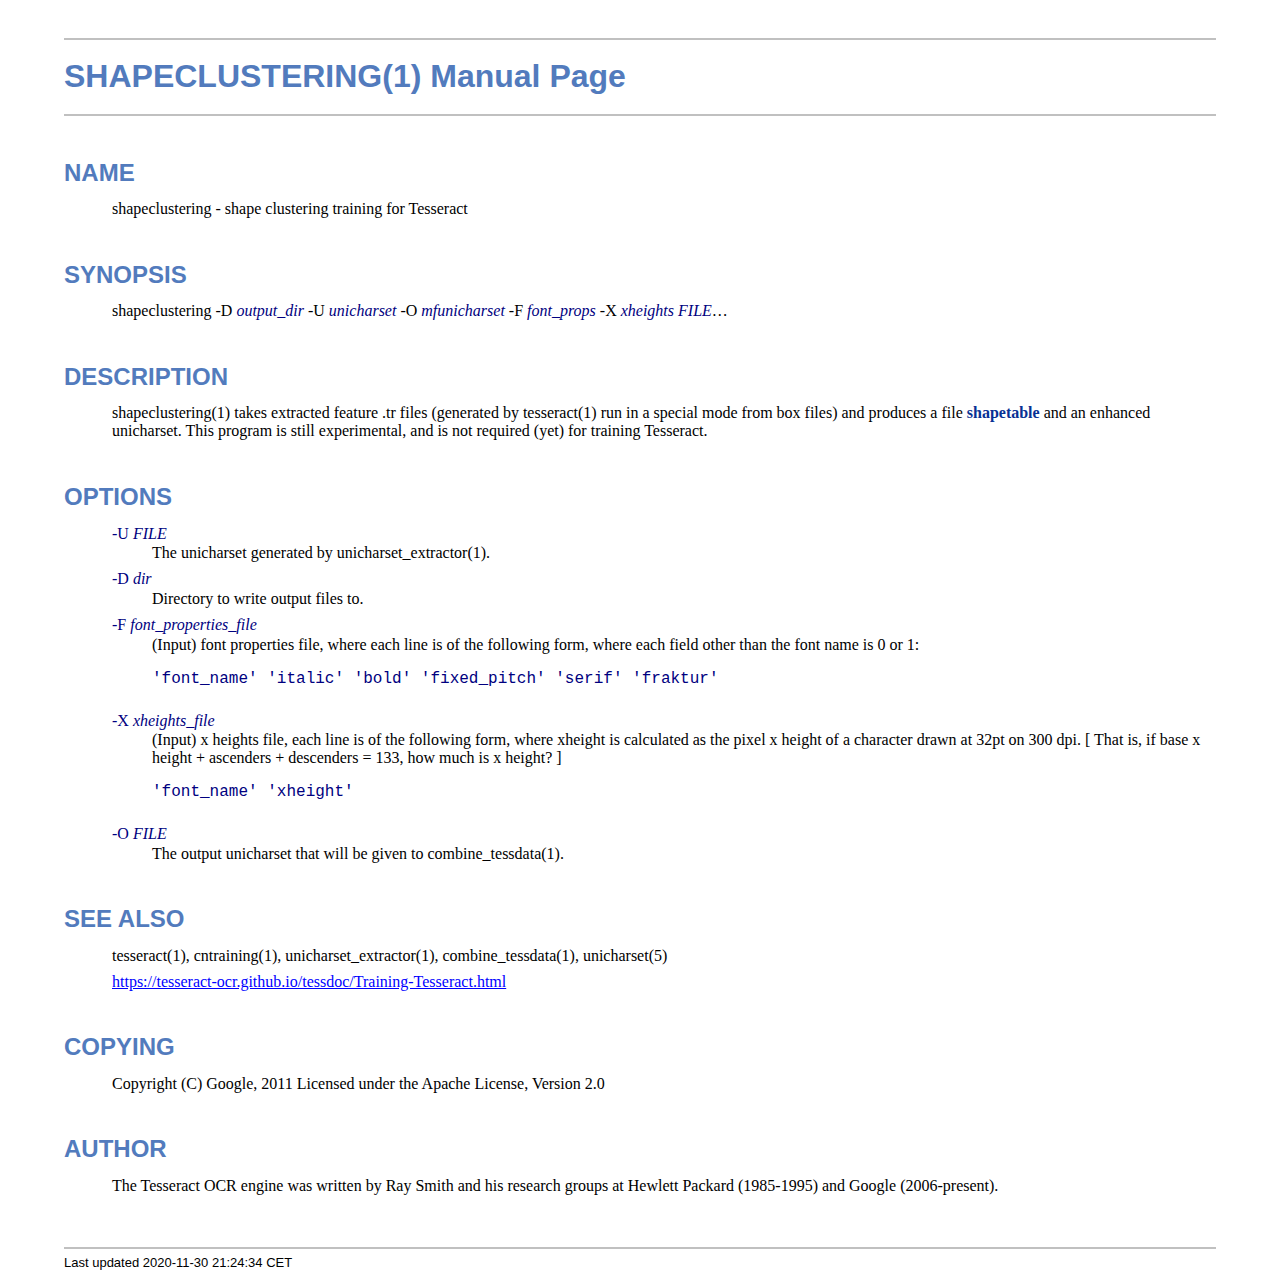
<file: Notesmaker/notesmaker/Tesseract-OCR/shapeclustering.1.html>
<!DOCTYPE html>
<html lang="en">
<head>
<meta http-equiv="Content-Type" content="text/html; charset=UTF-8">
<meta name="generator" content="AsciiDoc 10.2.0">
<title>SHAPECLUSTERING(1)</title>
<style type="text/css">
/* Shared CSS for AsciiDoc xhtml11 and html5 backends */

/* Default font. */
body {
  font-family: Georgia,serif;
}

/* Title font. */
h1, h2, h3, h4, h5, h6,
div.title, caption.title,
thead, p.table.header,
#toctitle,
#author, #revnumber, #revdate, #revremark,
#footer {
  font-family: Arial,Helvetica,sans-serif;
}

body {
  margin: 1em 5% 1em 5%;
}

a {
  color: blue;
  text-decoration: underline;
}
a:visited {
  color: fuchsia;
}

em {
  font-style: italic;
  color: navy;
}

strong {
  font-weight: bold;
  color: #083194;
}

h1, h2, h3, h4, h5, h6 {
  color: #527bbd;
  margin-top: 1.2em;
  margin-bottom: 0.5em;
  line-height: 1.3;
}

h1, h2, h3 {
  border-bottom: 2px solid silver;
}
h2 {
  padding-top: 0.5em;
}
h3 {
  float: left;
}
h3 + * {
  clear: left;
}
h5 {
  font-size: 1.0em;
}

div.sectionbody {
  margin-left: 0;
}

hr {
  border: 1px solid silver;
}

p {
  margin-top: 0.5em;
  margin-bottom: 0.5em;
}

ul, ol, li > p {
  margin-top: 0;
}
ul > li     { color: #aaa; }
ul > li > * { color: black; }

.monospaced, code, pre {
  font-family: "Courier New", Courier, monospace;
  font-size: inherit;
  color: navy;
  padding: 0;
  margin: 0;
}
pre {
  white-space: pre-wrap;
}

#author {
  color: #527bbd;
  font-weight: bold;
  font-size: 1.1em;
}
#email {
}
#revnumber, #revdate, #revremark {
}

#footer {
  font-size: small;
  border-top: 2px solid silver;
  padding-top: 0.5em;
  margin-top: 4.0em;
}
#footer-text {
  float: left;
  padding-bottom: 0.5em;
}
#footer-badges {
  float: right;
  padding-bottom: 0.5em;
}

#preamble {
  margin-top: 1.5em;
  margin-bottom: 1.5em;
}
div.imageblock, div.exampleblock, div.verseblock,
div.quoteblock, div.literalblock, div.listingblock, div.sidebarblock,
div.admonitionblock {
  margin-top: 1.0em;
  margin-bottom: 1.5em;
}
div.admonitionblock {
  margin-top: 2.0em;
  margin-bottom: 2.0em;
  margin-right: 10%;
  color: #606060;
}

div.content { /* Block element content. */
  padding: 0;
}

/* Block element titles. */
div.title, caption.title {
  color: #527bbd;
  font-weight: bold;
  text-align: left;
  margin-top: 1.0em;
  margin-bottom: 0.5em;
}
div.title + * {
  margin-top: 0;
}

td div.title:first-child {
  margin-top: 0.0em;
}
div.content div.title:first-child {
  margin-top: 0.0em;
}
div.content + div.title {
  margin-top: 0.0em;
}

div.sidebarblock > div.content {
  background: #ffffee;
  border: 1px solid #dddddd;
  border-left: 4px solid #f0f0f0;
  padding: 0.5em;
}

div.listingblock > div.content {
  border: 1px solid #dddddd;
  border-left: 5px solid #f0f0f0;
  background: #f8f8f8;
  padding: 0.5em;
}

div.quoteblock, div.verseblock {
  padding-left: 1.0em;
  margin-left: 1.0em;
  margin-right: 10%;
  border-left: 5px solid #f0f0f0;
  color: #888;
}

div.quoteblock > div.attribution {
  padding-top: 0.5em;
  text-align: right;
}

div.verseblock > pre.content {
  font-family: inherit;
  font-size: inherit;
}
div.verseblock > div.attribution {
  padding-top: 0.75em;
  text-align: left;
}
/* DEPRECATED: Pre version 8.2.7 verse style literal block. */
div.verseblock + div.attribution {
  text-align: left;
}

div.admonitionblock .icon {
  vertical-align: top;
  font-size: 1.1em;
  font-weight: bold;
  text-decoration: underline;
  color: #527bbd;
  padding-right: 0.5em;
}
div.admonitionblock td.content {
  padding-left: 0.5em;
  border-left: 3px solid #dddddd;
}

div.exampleblock > div.content {
  border-left: 3px solid #dddddd;
  padding-left: 0.5em;
}

div.imageblock div.content { padding-left: 0; }
span.image img { border-style: none; vertical-align: text-bottom; }
a.image:visited { color: white; }

dl {
  margin-top: 0.8em;
  margin-bottom: 0.8em;
}
dt {
  margin-top: 0.5em;
  margin-bottom: 0;
  font-style: normal;
  color: navy;
}
dd > *:first-child {
  margin-top: 0.1em;
}

ul, ol {
    list-style-position: outside;
}
ol.arabic {
  list-style-type: decimal;
}
ol.loweralpha {
  list-style-type: lower-alpha;
}
ol.upperalpha {
  list-style-type: upper-alpha;
}
ol.lowerroman {
  list-style-type: lower-roman;
}
ol.upperroman {
  list-style-type: upper-roman;
}

div.compact ul, div.compact ol,
div.compact p, div.compact p,
div.compact div, div.compact div {
  margin-top: 0.1em;
  margin-bottom: 0.1em;
}

tfoot {
  font-weight: bold;
}
td > div.verse {
  white-space: pre;
}

div.hdlist {
  margin-top: 0.8em;
  margin-bottom: 0.8em;
}
div.hdlist tr {
  padding-bottom: 15px;
}
dt.hdlist1.strong, td.hdlist1.strong {
  font-weight: bold;
}
td.hdlist1 {
  vertical-align: top;
  font-style: normal;
  padding-right: 0.8em;
  color: navy;
}
td.hdlist2 {
  vertical-align: top;
}
div.hdlist.compact tr {
  margin: 0;
  padding-bottom: 0;
}

.comment {
  background: yellow;
}

.footnote, .footnoteref {
  font-size: 0.8em;
}

span.footnote, span.footnoteref {
  vertical-align: super;
}

#footnotes {
  margin: 20px 0 20px 0;
  padding: 7px 0 0 0;
}

#footnotes div.footnote {
  margin: 0 0 5px 0;
}

#footnotes hr {
  border: none;
  border-top: 1px solid silver;
  height: 1px;
  text-align: left;
  margin-left: 0;
  width: 20%;
  min-width: 100px;
}

div.colist td {
  padding-right: 0.5em;
  padding-bottom: 0.3em;
  vertical-align: top;
}
div.colist td img {
  margin-top: 0.3em;
}

@media print {
  #footer-badges { display: none; }
}

#toc {
  margin-bottom: 2.5em;
}

#toctitle {
  color: #527bbd;
  font-size: 1.1em;
  font-weight: bold;
  margin-top: 1.0em;
  margin-bottom: 0.1em;
}

div.toclevel0, div.toclevel1, div.toclevel2, div.toclevel3, div.toclevel4 {
  margin-top: 0;
  margin-bottom: 0;
}
div.toclevel2 {
  margin-left: 2em;
  font-size: 0.9em;
}
div.toclevel3 {
  margin-left: 4em;
  font-size: 0.9em;
}
div.toclevel4 {
  margin-left: 6em;
  font-size: 0.9em;
}

span.aqua { color: aqua; }
span.black { color: black; }
span.blue { color: blue; }
span.fuchsia { color: fuchsia; }
span.gray { color: gray; }
span.green { color: green; }
span.lime { color: lime; }
span.maroon { color: maroon; }
span.navy { color: navy; }
span.olive { color: olive; }
span.purple { color: purple; }
span.red { color: red; }
span.silver { color: silver; }
span.teal { color: teal; }
span.white { color: white; }
span.yellow { color: yellow; }

span.aqua-background { background: aqua; }
span.black-background { background: black; }
span.blue-background { background: blue; }
span.fuchsia-background { background: fuchsia; }
span.gray-background { background: gray; }
span.green-background { background: green; }
span.lime-background { background: lime; }
span.maroon-background { background: maroon; }
span.navy-background { background: navy; }
span.olive-background { background: olive; }
span.purple-background { background: purple; }
span.red-background { background: red; }
span.silver-background { background: silver; }
span.teal-background { background: teal; }
span.white-background { background: white; }
span.yellow-background { background: yellow; }

span.big { font-size: 2em; }
span.small { font-size: 0.6em; }

span.underline { text-decoration: underline; }
span.overline { text-decoration: overline; }
span.line-through { text-decoration: line-through; }

div.unbreakable { page-break-inside: avoid; }


/*
 * xhtml11 specific
 *
 * */

div.tableblock {
  margin-top: 1.0em;
  margin-bottom: 1.5em;
}
div.tableblock > table {
  border: 3px solid #527bbd;
}
thead, p.table.header {
  font-weight: bold;
  color: #527bbd;
}
p.table {
  margin-top: 0;
}
/* Because the table frame attribute is overridden by CSS in most browsers. */
div.tableblock > table[frame="void"] {
  border-style: none;
}
div.tableblock > table[frame="hsides"] {
  border-left-style: none;
  border-right-style: none;
}
div.tableblock > table[frame="vsides"] {
  border-top-style: none;
  border-bottom-style: none;
}


/*
 * html5 specific
 *
 * */

table.tableblock {
  margin-top: 1.0em;
  margin-bottom: 1.5em;
}
thead, p.tableblock.header {
  font-weight: bold;
  color: #527bbd;
}
p.tableblock {
  margin-top: 0;
}
table.tableblock {
  border-width: 3px;
  border-spacing: 0px;
  border-style: solid;
  border-color: #527bbd;
  border-collapse: collapse;
}
th.tableblock, td.tableblock {
  border-width: 1px;
  padding: 4px;
  border-style: solid;
  border-color: #527bbd;
}

table.tableblock.frame-topbot {
  border-left-style: hidden;
  border-right-style: hidden;
}
table.tableblock.frame-sides {
  border-top-style: hidden;
  border-bottom-style: hidden;
}
table.tableblock.frame-none {
  border-style: hidden;
}

th.tableblock.halign-left, td.tableblock.halign-left {
  text-align: left;
}
th.tableblock.halign-center, td.tableblock.halign-center {
  text-align: center;
}
th.tableblock.halign-right, td.tableblock.halign-right {
  text-align: right;
}

th.tableblock.valign-top, td.tableblock.valign-top {
  vertical-align: top;
}
th.tableblock.valign-middle, td.tableblock.valign-middle {
  vertical-align: middle;
}
th.tableblock.valign-bottom, td.tableblock.valign-bottom {
  vertical-align: bottom;
}


/*
 * manpage specific
 *
 * */

body.manpage h1 {
  padding-top: 0.5em;
  padding-bottom: 0.5em;
  border-top: 2px solid silver;
  border-bottom: 2px solid silver;
}
body.manpage h2 {
  border-style: none;
}
body.manpage div.sectionbody {
  margin-left: 3em;
}

@media print {
  body.manpage div#toc { display: none; }
}


</style>
<script type="text/javascript">
/*<![CDATA[*/
var asciidoc = {  // Namespace.

/////////////////////////////////////////////////////////////////////
// Table Of Contents generator
/////////////////////////////////////////////////////////////////////

/* Author: Mihai Bazon, September 2002
 * http://students.infoiasi.ro/~mishoo
 *
 * Table Of Content generator
 * Version: 0.4
 *
 * Feel free to use this script under the terms of the GNU General Public
 * License, as long as you do not remove or alter this notice.
 */

 /* modified by Troy D. Hanson, September 2006. License: GPL */
 /* modified by Stuart Rackham, 2006, 2009. License: GPL */

// toclevels = 1..4.
toc: function (toclevels) {

  function getText(el) {
    var text = "";
    for (var i = el.firstChild; i != null; i = i.nextSibling) {
      if (i.nodeType == 3 /* Node.TEXT_NODE */) // IE doesn't speak constants.
        text += i.data;
      else if (i.firstChild != null)
        text += getText(i);
    }
    return text;
  }

  function TocEntry(el, text, toclevel) {
    this.element = el;
    this.text = text;
    this.toclevel = toclevel;
  }

  function tocEntries(el, toclevels) {
    var result = new Array;
    var re = new RegExp('[hH]([1-'+(toclevels+1)+'])');
    // Function that scans the DOM tree for header elements (the DOM2
    // nodeIterator API would be a better technique but not supported by all
    // browsers).
    var iterate = function (el) {
      for (var i = el.firstChild; i != null; i = i.nextSibling) {
        if (i.nodeType == 1 /* Node.ELEMENT_NODE */) {
          var mo = re.exec(i.tagName);
          if (mo && (i.getAttribute("class") || i.getAttribute("className")) != "float") {
            result[result.length] = new TocEntry(i, getText(i), mo[1]-1);
          }
          iterate(i);
        }
      }
    }
    iterate(el);
    return result;
  }

  var toc = document.getElementById("toc");
  if (!toc) {
    return;
  }

  // Delete existing TOC entries in case we're reloading the TOC.
  var tocEntriesToRemove = [];
  var i;
  for (i = 0; i < toc.childNodes.length; i++) {
    var entry = toc.childNodes[i];
    if (entry.nodeName.toLowerCase() == 'div'
     && entry.getAttribute("class")
     && entry.getAttribute("class").match(/^toclevel/))
      tocEntriesToRemove.push(entry);
  }
  for (i = 0; i < tocEntriesToRemove.length; i++) {
    toc.removeChild(tocEntriesToRemove[i]);
  }

  // Rebuild TOC entries.
  var entries = tocEntries(document.getElementById("content"), toclevels);
  for (var i = 0; i < entries.length; ++i) {
    var entry = entries[i];
    if (entry.element.id == "")
      entry.element.id = "_toc_" + i;
    var a = document.createElement("a");
    a.href = "#" + entry.element.id;
    a.appendChild(document.createTextNode(entry.text));
    var div = document.createElement("div");
    div.appendChild(a);
    div.className = "toclevel" + entry.toclevel;
    toc.appendChild(div);
  }
  if (entries.length == 0)
    toc.parentNode.removeChild(toc);
},


/////////////////////////////////////////////////////////////////////
// Footnotes generator
/////////////////////////////////////////////////////////////////////

/* Based on footnote generation code from:
 * http://www.brandspankingnew.net/archive/2005/07/format_footnote.html
 */

footnotes: function () {
  // Delete existing footnote entries in case we're reloading the footnodes.
  var i;
  var noteholder = document.getElementById("footnotes");
  if (!noteholder) {
    return;
  }
  var entriesToRemove = [];
  for (i = 0; i < noteholder.childNodes.length; i++) {
    var entry = noteholder.childNodes[i];
    if (entry.nodeName.toLowerCase() == 'div' && entry.getAttribute("class") == "footnote")
      entriesToRemove.push(entry);
  }
  for (i = 0; i < entriesToRemove.length; i++) {
    noteholder.removeChild(entriesToRemove[i]);
  }

  // Rebuild footnote entries.
  var cont = document.getElementById("content");
  var spans = cont.getElementsByTagName("span");
  var refs = {};
  var n = 0;
  for (i=0; i<spans.length; i++) {
    if (spans[i].className == "footnote") {
      n++;
      var note = spans[i].getAttribute("data-note");
      if (!note) {
        // Use [\s\S] in place of . so multi-line matches work.
        // Because JavaScript has no s (dotall) regex flag.
        note = spans[i].innerHTML.match(/\s*\[([\s\S]*)]\s*/)[1];
        spans[i].innerHTML =
          "[<a id='_footnoteref_" + n + "' href='#_footnote_" + n +
          "' title='View footnote' class='footnote'>" + n + "</a>]";
        spans[i].setAttribute("data-note", note);
      }
      noteholder.innerHTML +=
        "<div class='footnote' id='_footnote_" + n + "'>" +
        "<a href='#_footnoteref_" + n + "' title='Return to text'>" +
        n + "</a>. " + note + "</div>";
      var id =spans[i].getAttribute("id");
      if (id != null) refs["#"+id] = n;
    }
  }
  if (n == 0)
    noteholder.parentNode.removeChild(noteholder);
  else {
    // Process footnoterefs.
    for (i=0; i<spans.length; i++) {
      if (spans[i].className == "footnoteref") {
        var href = spans[i].getElementsByTagName("a")[0].getAttribute("href");
        href = href.match(/#.*/)[0];  // Because IE return full URL.
        n = refs[href];
        spans[i].innerHTML =
          "[<a href='#_footnote_" + n +
          "' title='View footnote' class='footnote'>" + n + "</a>]";
      }
    }
  }
},

install: function(toclevels) {
  var timerId;

  function reinstall() {
    asciidoc.footnotes();
    if (toclevels) {
      asciidoc.toc(toclevels);
    }
  }

  function reinstallAndRemoveTimer() {
    clearInterval(timerId);
    reinstall();
  }

  timerId = setInterval(reinstall, 500);
  if (document.addEventListener)
    document.addEventListener("DOMContentLoaded", reinstallAndRemoveTimer, false);
  else
    window.onload = reinstallAndRemoveTimer;
}

}
asciidoc.install();
/*]]>*/
</script>
</head>
<body class="manpage">
<div id="header">
<h1>
SHAPECLUSTERING(1) Manual Page
</h1>
<h2>NAME</h2>
<div class="sectionbody">
<p>shapeclustering -
   shape clustering training for Tesseract
</p>
</div>
</div>
<div id="content">
<div class="sect1">
<h2 id="_synopsis">SYNOPSIS</h2>
<div class="sectionbody">
<div class="paragraph"><p>shapeclustering -D <em>output_dir</em>
    -U <em>unicharset</em> -O <em>mfunicharset</em>
    -F <em>font_props</em> -X <em>xheights</em>
    <em>FILE</em>&#8230;</p></div>
</div>
</div>
<div class="sect1">
<h2 id="_description">DESCRIPTION</h2>
<div class="sectionbody">
<div class="paragraph"><p>shapeclustering(1) takes extracted feature .tr files (generated by
tesseract(1) run in a special mode from box files) and produces a
file <strong>shapetable</strong> and an enhanced unicharset.  This program is still
experimental, and is not required (yet) for training Tesseract.</p></div>
</div>
</div>
<div class="sect1">
<h2 id="_options">OPTIONS</h2>
<div class="sectionbody">
<div class="dlist"><dl>
<dt class="hdlist1">
-U <em>FILE</em>
</dt>
<dd>
<p>
        The unicharset generated by unicharset_extractor(1).
</p>
</dd>
<dt class="hdlist1">
-D <em>dir</em>
</dt>
<dd>
<p>
        Directory to write output files to.
</p>
</dd>
<dt class="hdlist1">
-F <em>font_properties_file</em>
</dt>
<dd>
<p>
        (Input) font properties file, where each line is of the following form, where each field other than the font name is 0 or 1:
</p>
<div class="literalblock">
<div class="content monospaced">
<pre>'font_name' 'italic' 'bold' 'fixed_pitch' 'serif' 'fraktur'</pre>
</div></div>
</dd>
<dt class="hdlist1">
-X <em>xheights_file</em>
</dt>
<dd>
<p>
        (Input) x heights file, each line is of the following form, where xheight is calculated as the pixel x height of a character drawn at 32pt on 300 dpi. [ That is, if base x height + ascenders + descenders = 133, how much is x height? ]
</p>
<div class="literalblock">
<div class="content monospaced">
<pre>'font_name' 'xheight'</pre>
</div></div>
</dd>
<dt class="hdlist1">
-O <em>FILE</em>
</dt>
<dd>
<p>
        The output unicharset that will be given to combine_tessdata(1).
</p>
</dd>
</dl></div>
</div>
</div>
<div class="sect1">
<h2 id="_see_also">SEE ALSO</h2>
<div class="sectionbody">
<div class="paragraph"><p>tesseract(1), cntraining(1), unicharset_extractor(1), combine_tessdata(1),
unicharset(5)</p></div>
<div class="paragraph"><p><a href="https://tesseract-ocr.github.io/tessdoc/Training-Tesseract.html">https://tesseract-ocr.github.io/tessdoc/Training-Tesseract.html</a></p></div>
</div>
</div>
<div class="sect1">
<h2 id="_copying">COPYING</h2>
<div class="sectionbody">
<div class="paragraph"><p>Copyright (C) Google, 2011
Licensed under the Apache License, Version 2.0</p></div>
</div>
</div>
<div class="sect1">
<h2 id="_author">AUTHOR</h2>
<div class="sectionbody">
<div class="paragraph"><p>The Tesseract OCR engine was written by Ray Smith and his research groups
at Hewlett Packard (1985-1995) and Google (2006-present).</p></div>
</div>
</div>
</div>
<div id="footnotes"><hr></div>
<div id="footer">
<div id="footer-text">
Last updated
 2020-11-30 21:24:34 CET
</div>
</div>
</body>
</html>
</file>
